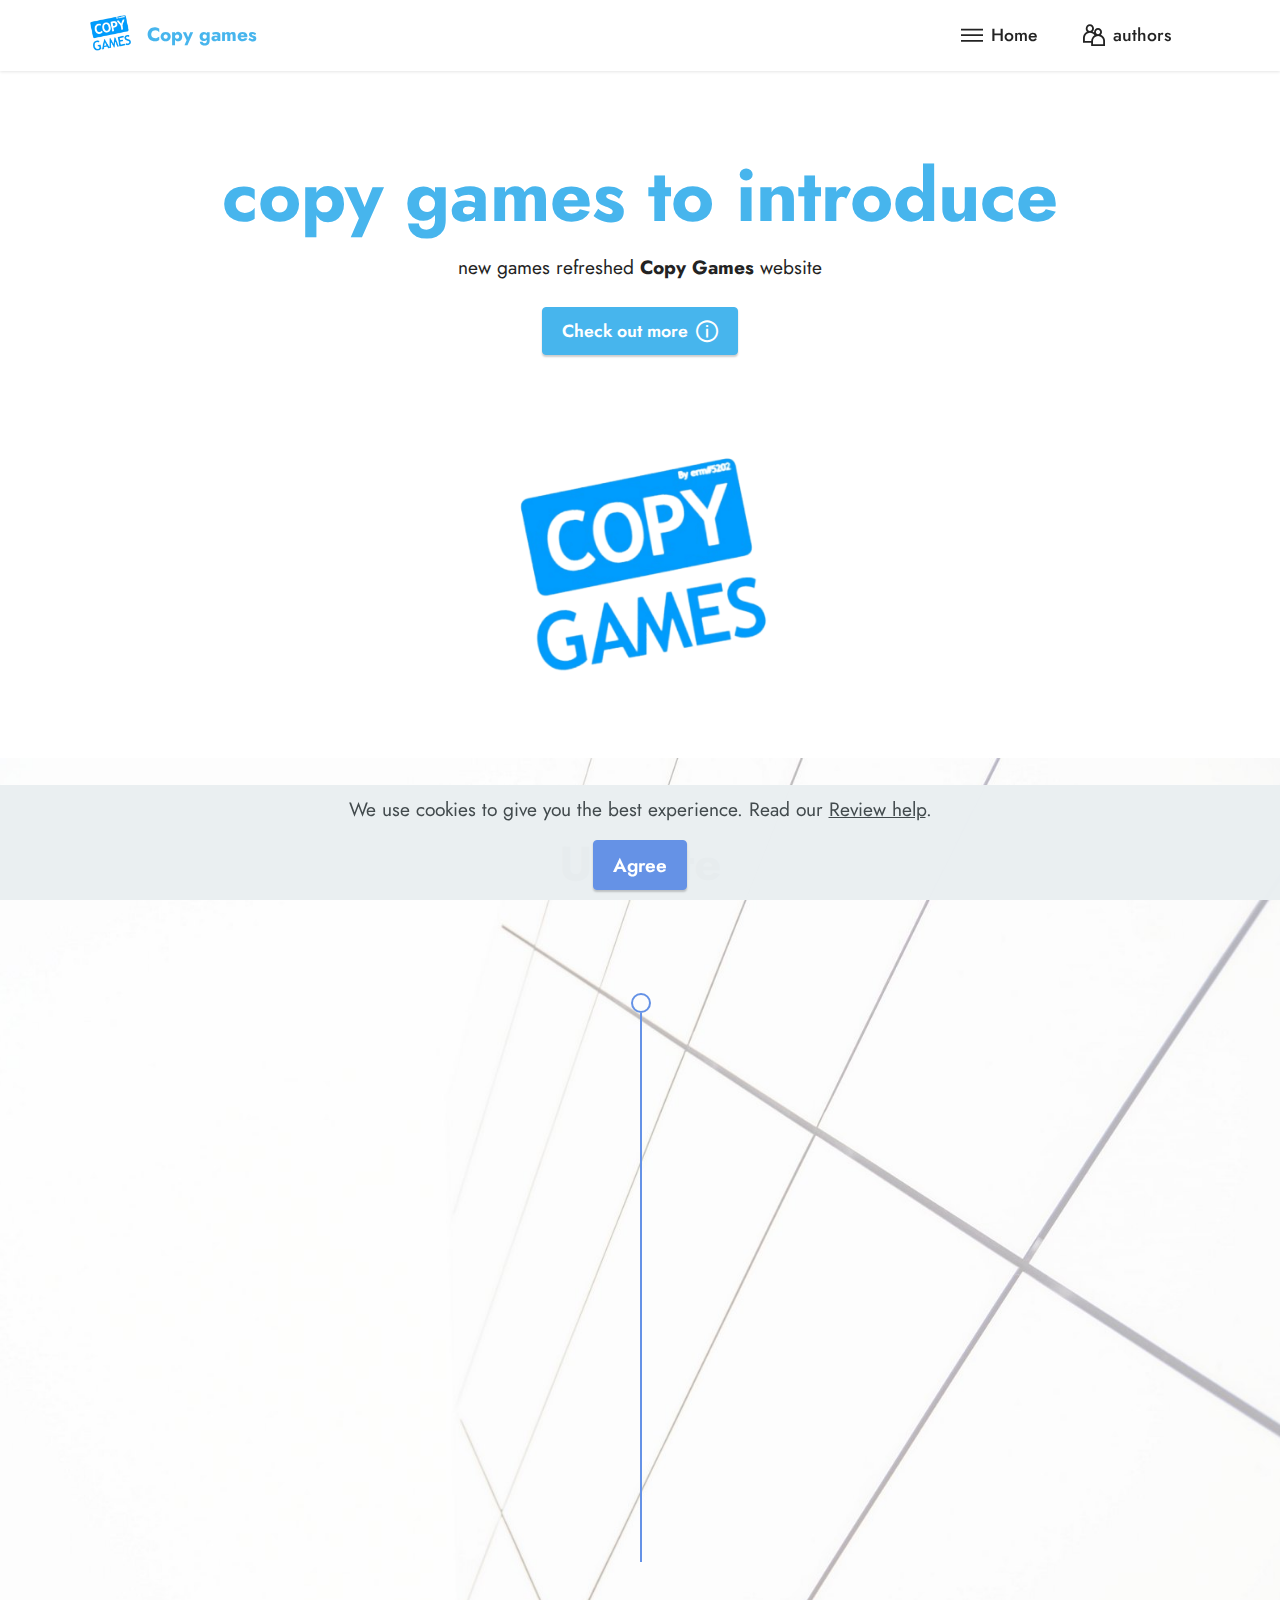
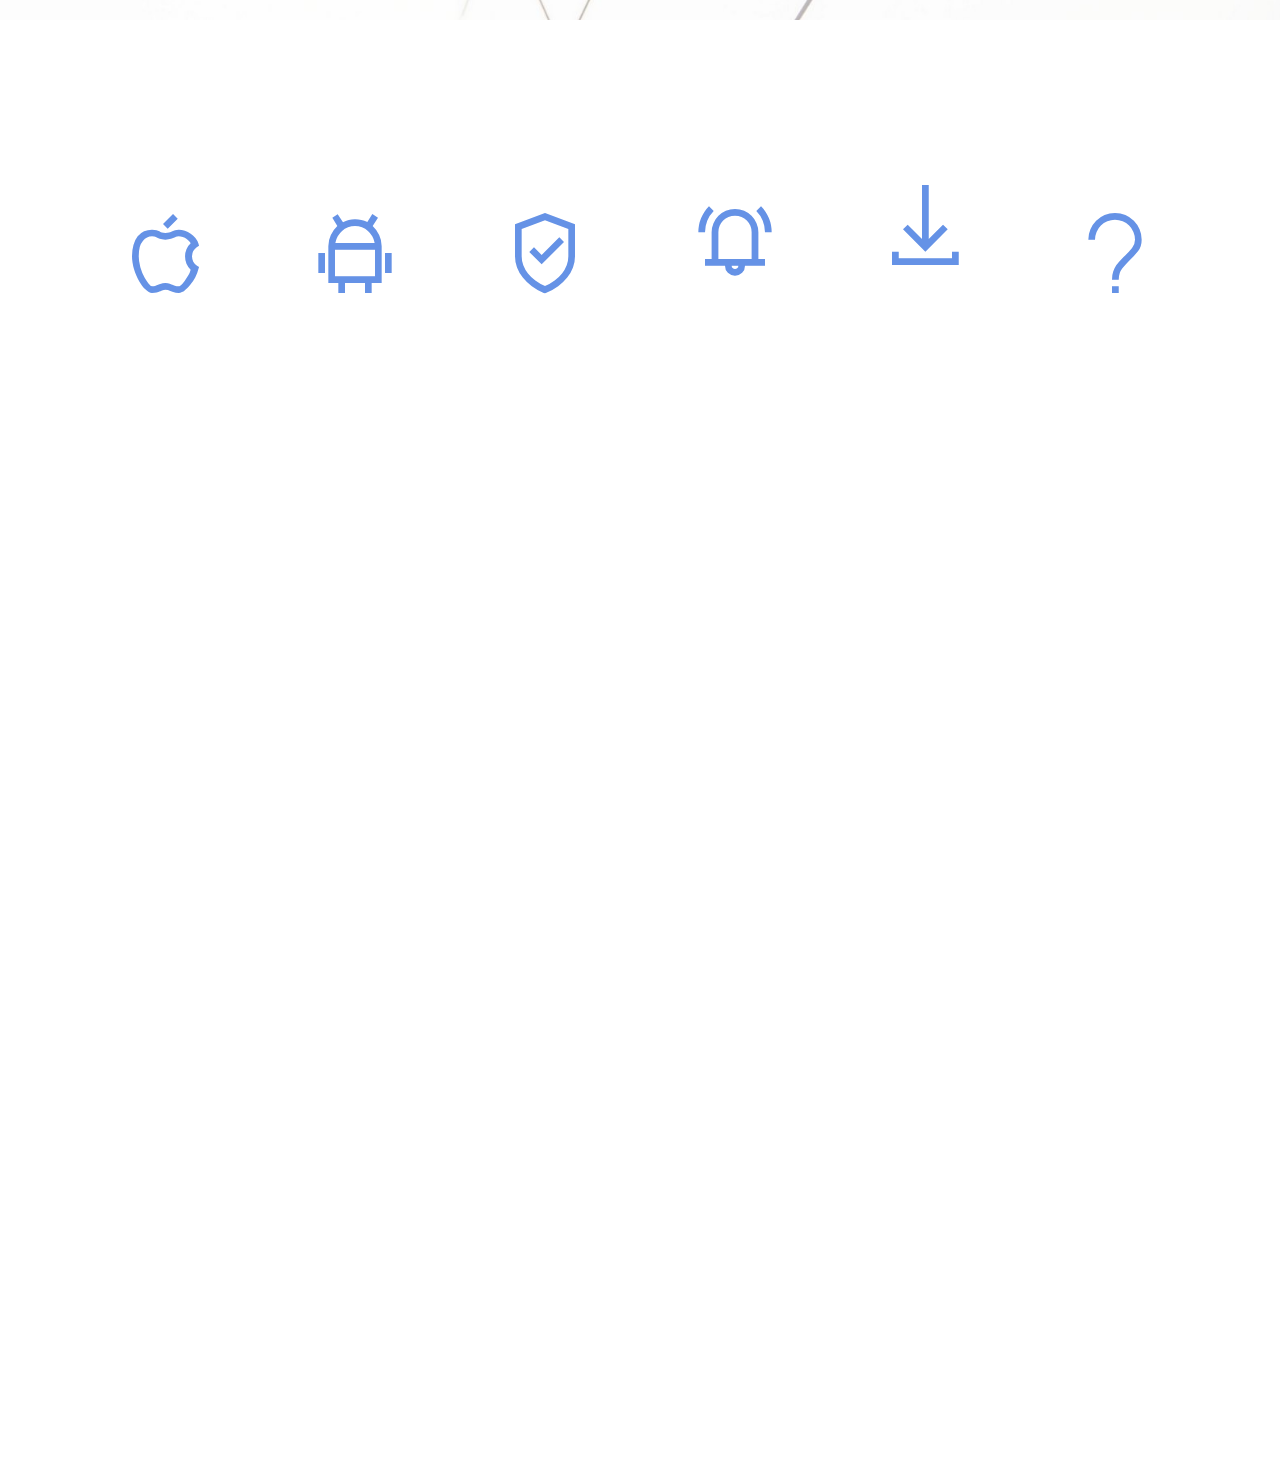
<file: index.html>
<!DOCTYPE html>
<html  >
<head>
  <!-- Site made with Mobirise Website Builder v5.6.11, https://mobirise.com -->
  <meta charset="UTF-8">
  <meta http-equiv="X-UA-Compatible" content="IE=edge">
  <meta name="generator" content="Mobirise v5.6.11, mobirise.com">
  <meta name="twitter:card" content="summary_large_image"/>
  <meta name="twitter:image:src" content="">
  <meta property="og:image" content="">
  <meta name="twitter:title" content="copygames.pl">
  <meta name="viewport" content="width=device-width, initial-scale=1, minimum-scale=1">
  <link rel="shortcut icon" href="assets/images/png-24-removebg-preview-1-420x420.png" type="image/x-icon">
  <meta name="description" content="Home">
  
  
  <title>copygames.pl</title>
  <link rel="stylesheet" href="assets/web/assets/mobirise-icons2/mobirise2.css">
  <link rel="stylesheet" href="assets/bootstrap/css/bootstrap.min.css">
  <link rel="stylesheet" href="assets/bootstrap/css/bootstrap-grid.min.css">
  <link rel="stylesheet" href="assets/bootstrap/css/bootstrap-reboot.min.css">
  <link rel="stylesheet" href="assets/web/assets/gdpr-plugin/gdpr-styles.css">
  <link rel="stylesheet" href="assets/animatecss/animate.css">
  <link rel="stylesheet" href="assets/dropdown/css/style.css">
  <link rel="stylesheet" href="assets/socicon/css/styles.css">
  <link rel="stylesheet" href="assets/theme/css/style.css">
  <link rel="preload" href="https://fonts.googleapis.com/css?family=Jost:100,200,300,400,500,600,700,800,900,100i,200i,300i,400i,500i,600i,700i,800i,900i&display=swap" as="style" onload="this.onload=null;this.rel='stylesheet'">
  <noscript><link rel="stylesheet" href="https://fonts.googleapis.com/css?family=Jost:100,200,300,400,500,600,700,800,900,100i,200i,300i,400i,500i,600i,700i,800i,900i&display=swap"></noscript>
  <link rel="preload" as="style" href="assets/mobirise/css/mbr-additional.css"><link rel="stylesheet" href="assets/mobirise/css/mbr-additional.css" type="text/css">
  
  
  
  
</head>
<body>
  
  <section data-bs-version="5.1" class="menu menu1 cid-tcaoMrEBja" once="menu" id="menu1-2c">
    

    <nav class="navbar navbar-dropdown navbar-fixed-top navbar-expand-lg">
        <div class="container">
            <div class="navbar-brand">
                <span class="navbar-logo">
                    <a href="index.html">
                        <img src="assets/images/png-24-removebg-preview-1-420x420.png" alt="Mobirise Website Builder" style="height: 3rem;">
                    </a>
                </span>
                <span class="navbar-caption-wrap"><a class="navbar-caption text-info text-primary display-7" href="index.html">Copy games</a></span>
            </div>
            <button class="navbar-toggler" type="button" data-toggle="collapse" data-bs-toggle="collapse" data-target="#navbarSupportedContent" data-bs-target="#navbarSupportedContent" aria-controls="navbarNavAltMarkup" aria-expanded="false" aria-label="Toggle navigation">
                <div class="hamburger">
                    <span></span>
                    <span></span>
                    <span></span>
                    <span></span>
                </div>
            </button>
            <div class="collapse navbar-collapse" id="navbarSupportedContent">
                <ul class="navbar-nav nav-dropdown nav-right" data-app-modern-menu="true"><li class="nav-item"><a class="nav-link link text-black text-primary display-4" href="index.html"><span class="mobi-mbri mobi-mbri-menu mbr-iconfont mbr-iconfont-btn"></span>Home</a></li>
                    <li class="nav-item"><a class="nav-link link text-black text-primary display-4" href="autorzy.html"><span class="mobi-mbri mobi-mbri-users mbr-iconfont mbr-iconfont-btn"></span>
                            authors</a></li></ul>
                
                
            </div>
        </div>
    </nav>
</section>

<section data-bs-version="5.1" class="header10 cid-tc9qEm7KdL" data-bg-video="https://vimeo.com/428046504" id="header10-1g">

    

    <div class="mbr-fallback-image disabled"></div>
    

    <div class="align-center container-fluid">
        <div class="row justify-content-center">
            <div class="col-md-12 col-lg-9">
                <h1 class="mbr-section-title mbr-fonts-style mb-3 display-1"><strong>copy games to introduce</strong></h1>
                <p class="mbr-text mbr-fonts-style display-7">
                    new games&nbsp;refreshed <strong>Copy Games</strong> website</p>
                <div class="mbr-section-btn mt-3"><a class="btn btn-info display-4" href="Error.html"><span class="mobi-mbri mobi-mbri-info mbr-iconfont mbr-iconfont-btn"></span>Check out more</a></div>
                <div class="image-wrap mt-4">
                    <a href="index.html"><img src="assets/images/png-24-removebg-preview-420x420.png" alt="Mobirise Website Builder" title=""></a>
                </div>
            </div>
        </div>
    </div>
</section>

<section data-bs-version="5.1" class="timeline3 cid-tcapy6QxsK" id="timeline3-2d">
    

    
    
    <div class="container-fluid">
        <div class="mbr-section-head">
            <h3 class="mbr-section-title mbr-fonts-style align-center mb-0 display-2">
                <strong>Update</strong>
            </h3>
            
        </div>
        <div class="timelines-container mt-4">
            <div class="row timeline-element first-separline mb-5 reverseTimeline">
                <div class="timeline-date col-12">
                    <div class="timeline-date-wrapper">
                        <p class="mbr-timeline-date display-7">
                            22 lip 2022</p>
                    </div>
                </div>
                <span class="iconBackground"></span>
                <div class="col-12 col-md-6">
                    <div class="image-wrapper">
                        <img src="assets/images/png-24-removebg-preview-2-420x420.png" alt="Mobirise Website Builder" title="">
                    </div>
                </div>
                <div class="col-12 col-md-6">
                    <div class="timeline-text-wrapper">
                        <h4 class="mbr-timeline-title mbr-fonts-style mb-0 display-5"><strong>New site</strong></h4>
                        <p class="mbr-text mbr-fonts-style mt-3 mb-0 display-7">we as the Team <strong>Copy game</strong> are glad that we managed to make the first website in our team</p>
                    </div>
                </div>
            </div>
            
            
            
            
            
            
            
            
            
            
            
        </div>
    </div>
</section>

<section data-bs-version="5.1" class="features13 cid-tc9rBUiu4w" id="features14-1h">
    

    
    
    <div class="container">
        <div class="row">
            <div class="col-12">
                <h3 class="mbr-section-title align-center mb-4 mbr-fonts-style display-2"><strong>What you get</strong></h3>
            </div>
            <div class="card col-12 col-md-4 col-lg-2 p-3">
                <div class="card-wrapper">
                    <div class="card-box align-center">
                        <span class="mbr-iconfont mobi-mbri-apple mobi-mbri"></span>
                        <h4 class="card-title align-center mbr-black mbr-fonts-style display-7"><strong>the ability to use iOS</strong></h4>
                    </div>
                </div>
            </div>
            <div class="card p-3 col-12 col-md-4 col-lg-2">
                <div class="card-wrapper">
                    <div class="card-box align-center">
                        <span class="mbr-iconfont mobi-mbri-android mobi-mbri"></span>
                        <h4 class="card-title align-center mbr-black mbr-fonts-style display-7"><strong>the ability to use Android</strong></h4>
                    </div>
                </div>
            </div>
            <div class="card p-3 col-12 col-md-4 col-lg-2">
                <div class="card-wrapper">
                    <div class="card-box align-center">
                        <span class="mbr-iconfont mobi-mbri-protect mobi-mbri"></span>
                        <h4 class="card-title align-center mbr-black mbr-fonts-style display-7"><strong>user safety to the Discord server</strong></h4>
                    </div>
                </div>
            </div>
            <div class="card p-3 col-12 col-md-4 col-lg-2">
                <div class="card-wrapper">
                    <div class="card-box align-center">
                        <span class="mbr-iconfont mobi-mbri-alert mobi-mbri"></span>
                        <h4 class="card-title align-center mbr-black mbr-fonts-style display-7"><strong>new games from <a href="index.html" class="text-primary">Copy Games </a>every week</strong></h4>
                    </div>
                </div>
            </div>
            <div class="card p-3 col-12 col-md-4 col-lg-2">
                <div class="card-wrapper">
                    <div class="card-box align-center">
                        <span class="mbr-iconfont mobi-mbri-download mobi-mbri"></span>
                        <h4 class="card-title align-center mbr-black mbr-fonts-style display-7"><strong>you can download free scripts for roblox Studio every day</strong></h4>
                    </div>
                </div>
            </div>
            <div class="card p-3 col-12 col-md-4 col-lg-2">
                <div class="card-wrapper">
                    <div class="card-box align-center">
                        <span class="mbr-iconfont mobi-mbri-question mobi-mbri"></span>
                        <h4 class="card-title align-center mbr-black mbr-fonts-style display-7"><strong>fast technical support</strong></h4>
                    </div>
                </div>
            </div>
        </div>
    </div>
</section>

<section data-bs-version="5.1" class="content11 cid-tc9OLwMtyn" id="content11-1m">
    
    <div class="container-fluid">
        <div class="row justify-content-center">
            <div class="col-md-12 col-lg-10">
                <div class="mbr-section-btn align-center"><a class="btn btn-primary display-4" href="https://discord.gg/V9bxDDA4Sd" target="_blank"><span class="socicon socicon-discord mbr-iconfont mbr-iconfont-btn"></span>join us !</a> <a class="btn btn-primary display-4" href="Error.html"><span class="mobi-mbri mobi-mbri-more-horizontal mbr-iconfont mbr-iconfont-btn"></span>about us</a></div>
            </div>
        </div>
    </div>
</section>

<section data-bs-version="5.1" class="share3 cid-tc9rMUCZX0" id="share3-1j">
    
     
    
    
    

    <div class="container">
        <div class="media-container-row">
            <div class="col-12">
                <h3 class="mbr-section-title align-center mb-3 mbr-fonts-style display-2">
                    <strong>Follow Us!</strong>
                </h3>
                <div class="social-list align-center">
                   
                    
                        <a class="iconfont-wrapper bg-twitter m-2" href="https://mobiri.se" target="_blank">
                            <span class="socicon-twitter socicon"></span>
                        </a>
                        
                        
                        
                        
                        
                        
                        
                        
                        
                </div>
            </div>
        </div>
    </div>
</section>

<section data-bs-version="5.1" class="footer4 cid-tc9rL9Zv09" once="footers" id="footer4-1i">

    

    
    
    <div class="container">
        <div class="row mbr-white">
            <div class="col-6 col-lg-3">
                <div class="media-wrap col-md-8 col-12">
                    <a href="index.html">
                        <img src="assets/images/png-24-removebg-preview-1-420x420.png" alt="copygames">
                    </a>
                </div>
            </div>
            <div class="col-12 col-md-6 col-lg-3">
                <h5 class="mbr-section-subtitle mbr-fonts-style mb-2 display-7">
                    <strong>About</strong>
                </h5>
                <p class="mbr-text mbr-fonts-style mb-4 display-4">
                    Mobirise is a free offline app for
                    Windows and Mac to easily create small/medium websites, landing pages, online resumes and
                    portfolios.</p>
                <h5 class="mbr-section-subtitle mbr-fonts-style mb-3 display-7">
                    <strong>Follow Us</strong>
                </h5>
                <div class="social-row display-7">
                    <div class="soc-item">
                        <a href="https://twitter.com/mobirise" target="_blank">
                            <span class="mbr-iconfont socicon-twitter socicon"></span>
                        </a>
                    </div>
                    
                    
                    
                </div>
            </div>
            <div class="col-12 col-md-6 col-lg-3">
                <h5 class="mbr-section-subtitle mbr-fonts-style mb-2 display-7">
                    <strong>Mobirise Help</strong>
                </h5>
                <ul class="list mbr-fonts-style display-4">
                    <li class="mbr-text item-wrap">Help Center</li>
                    <li class="mbr-text item-wrap">Mobirise Forums</li>
                    <li class="mbr-text item-wrap">Mobirise Kit</li>
                    <li class="mbr-text item-wrap">Our site</li>
                </ul>
            </div>
            <div class="col-12 col-md-6 col-lg-3">
                <h5 class="mbr-section-subtitle mbr-fonts-style mb-2 display-7">
                    <strong>Mobirise Extensions</strong>
                </h5>
                <ul class="list mbr-fonts-style display-4">
                    <li class="mbr-text item-wrap">Code Editor</li>
                    <li class="mbr-text item-wrap">Form Builder</li>
                    <li class="mbr-text item-wrap">Popup Builder</li>
                    <li class="mbr-text item-wrap">Enterprise</li>
                </ul>
            </div>
            <div class="col-12 mt-4">
                <p class="mbr-text mb-0 mbr-fonts-style copyright align-center display-7">
                    © Copyright 2022 <strong>Copy games</strong> - All Rights Reserved
                </p>
            </div>
        </div>
    </div>
</section><section class="display-7" style="padding: 0;align-items: center;justify-content: center;flex-wrap: wrap;    align-content: center;display: flex;position: relative;height: 4rem;"><a href="https://mobiri.se/" style="flex: 1 1;height: 4rem;position: absolute;width: 100%;z-index: 1;"><img alt="" style="height: 4rem;" src="[data-uri]"></a><p style="margin: 0;text-align: center;" class="display-7">Built with Mobirise &#8204;</p><a style="z-index:1" href="https://mobirise.com/website-design-software.html">Web Designer Software</a></section><script src="assets/bootstrap/js/bootstrap.bundle.min.js"></script>  <script src="assets/web/assets/cookies-alert-plugin/cookies-alert-core.js"></script>  <script src="assets/web/assets/cookies-alert-plugin/cookies-alert-script.js"></script>  <script src="assets/smoothscroll/smooth-scroll.js"></script>  <script src="assets/ytplayer/index.js"></script>  <script src="assets/dropdown/js/navbar-dropdown.js"></script>  <script src="assets/vimeoplayer/player.js"></script>  <script src="assets/theme/js/script.js"></script>  
  
  
<input name="cookieData" type="hidden" data-cookie-customDialogSelector='null' data-cookie-colorText='#424a4d' data-cookie-colorBg='rgba(234, 239, 241, 0.99)' data-cookie-textButton='Agree' data-cookie-colorButton='' data-cookie-colorLink='#424a4d' data-cookie-underlineLink='true' data-cookie-text="We use cookies to give you the best experience. Read our <a href='pomoc ochrony.html'>Review help</a>.">
   <div id="scrollToTop" class="scrollToTop mbr-arrow-up"><a style="text-align: center;"><i class="mbr-arrow-up-icon mbr-arrow-up-icon-cm cm-icon cm-icon-smallarrow-up"></i></a></div>
    <input name="animation" type="hidden">
  </body>
</html>
</file>
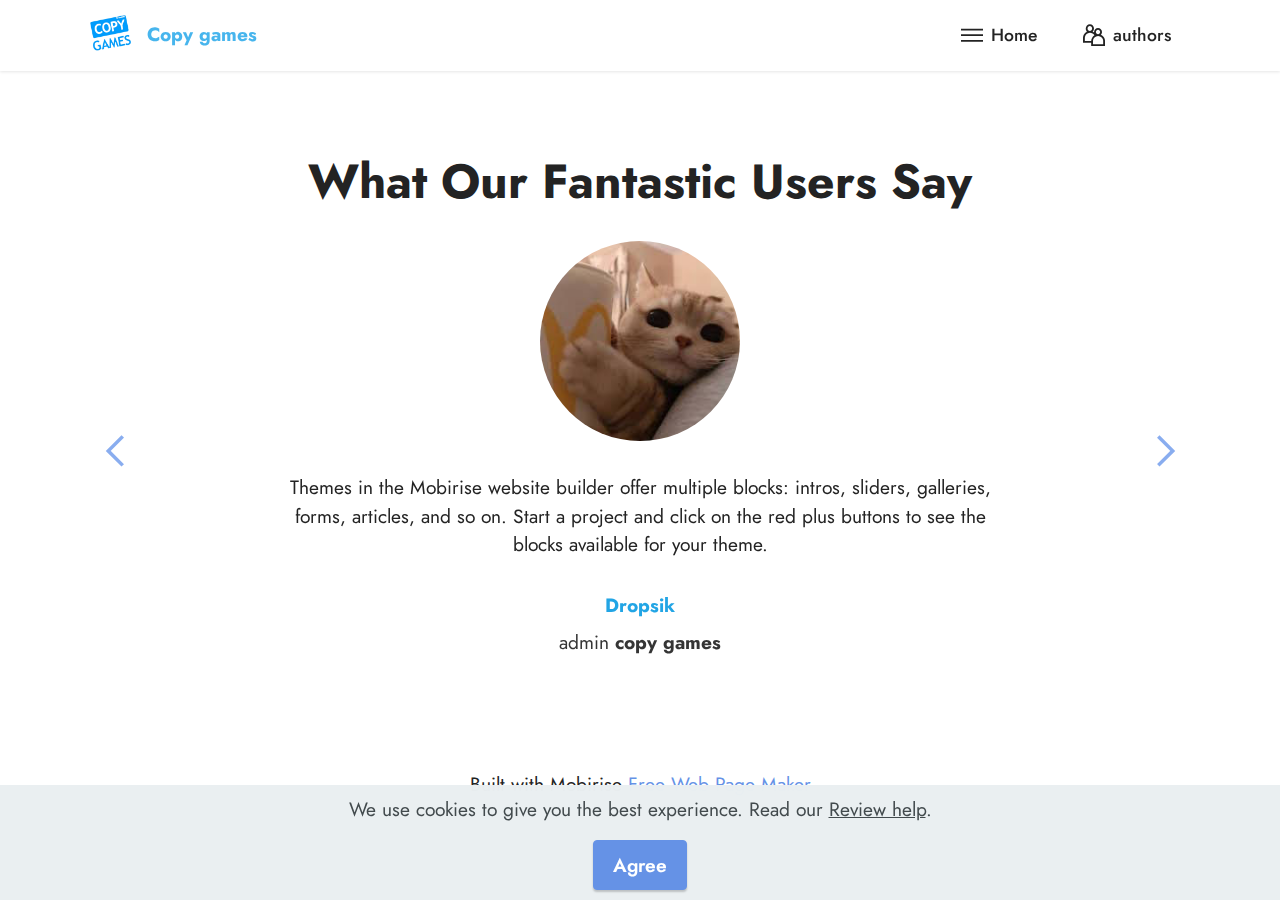
<file: autorzy.html>
<!DOCTYPE html>
<html  >
<head>
  <!-- Site made with Mobirise Website Builder v5.6.11, https://mobirise.com -->
  <meta charset="UTF-8">
  <meta http-equiv="X-UA-Compatible" content="IE=edge">
  <meta name="generator" content="Mobirise v5.6.11, mobirise.com">
  <meta name="twitter:card" content="summary_large_image"/>
  <meta name="twitter:image:src" content="">
  <meta property="og:image" content="">
  <meta name="twitter:title" content="authors">
  <meta name="viewport" content="width=device-width, initial-scale=1, minimum-scale=1">
  <link rel="shortcut icon" href="assets/images/png-24-removebg-preview-1-420x420.png" type="image/x-icon">
  <meta name="description" content="">
  
  
  <title>authors</title>
  <link rel="stylesheet" href="assets/web/assets/mobirise-icons2/mobirise2.css">
  <link rel="stylesheet" href="assets/bootstrap/css/bootstrap.min.css">
  <link rel="stylesheet" href="assets/bootstrap/css/bootstrap-grid.min.css">
  <link rel="stylesheet" href="assets/bootstrap/css/bootstrap-reboot.min.css">
  <link rel="stylesheet" href="assets/web/assets/gdpr-plugin/gdpr-styles.css">
  <link rel="stylesheet" href="assets/animatecss/animate.css">
  <link rel="stylesheet" href="assets/dropdown/css/style.css">
  <link rel="stylesheet" href="assets/socicon/css/styles.css">
  <link rel="stylesheet" href="assets/theme/css/style.css">
  <link rel="preload" href="https://fonts.googleapis.com/css?family=Jost:100,200,300,400,500,600,700,800,900,100i,200i,300i,400i,500i,600i,700i,800i,900i&display=swap" as="style" onload="this.onload=null;this.rel='stylesheet'">
  <noscript><link rel="stylesheet" href="https://fonts.googleapis.com/css?family=Jost:100,200,300,400,500,600,700,800,900,100i,200i,300i,400i,500i,600i,700i,800i,900i&display=swap"></noscript>
  <link rel="preload" as="style" href="assets/mobirise/css/mbr-additional.css"><link rel="stylesheet" href="assets/mobirise/css/mbr-additional.css" type="text/css">
  
  
  
  
</head>
<body>
  
  <section data-bs-version="5.1" class="menu menu1 cid-tcaoMrEBja" once="menu" id="menu1-2c">
    

    <nav class="navbar navbar-dropdown navbar-fixed-top navbar-expand-lg">
        <div class="container">
            <div class="navbar-brand">
                <span class="navbar-logo">
                    <a href="index.html">
                        <img src="assets/images/png-24-removebg-preview-1-420x420.png" alt="Mobirise Website Builder" style="height: 3rem;">
                    </a>
                </span>
                <span class="navbar-caption-wrap"><a class="navbar-caption text-info text-primary display-7" href="index.html">Copy games</a></span>
            </div>
            <button class="navbar-toggler" type="button" data-toggle="collapse" data-bs-toggle="collapse" data-target="#navbarSupportedContent" data-bs-target="#navbarSupportedContent" aria-controls="navbarNavAltMarkup" aria-expanded="false" aria-label="Toggle navigation">
                <div class="hamburger">
                    <span></span>
                    <span></span>
                    <span></span>
                    <span></span>
                </div>
            </button>
            <div class="collapse navbar-collapse" id="navbarSupportedContent">
                <ul class="navbar-nav nav-dropdown nav-right" data-app-modern-menu="true"><li class="nav-item"><a class="nav-link link text-black text-primary display-4" href="index.html"><span class="mobi-mbri mobi-mbri-menu mbr-iconfont mbr-iconfont-btn"></span>Home</a></li>
                    <li class="nav-item"><a class="nav-link link text-black text-primary display-4" href="autorzy.html"><span class="mobi-mbri mobi-mbri-users mbr-iconfont mbr-iconfont-btn"></span>
                            authors</a></li></ul>
                
                
            </div>
        </div>
    </nav>
</section>

<section data-bs-version="5.1" class="testimonails3 carousel slide testimonials-slider cid-sv90qdAcul" data-interval="false" data-bs-interval="false" id="testimonials3-15">

    

    

    <div class="text-center container">
        <h3 class="mb-4 mbr-fonts-style display-2">
            <strong>What Our Fantastic Users Say</strong>
        </h3>

        <div class="carousel slide" role="listbox" data-pause="true" data-keyboard="false" data-ride="carousel" data-bs-ride="carousel" data-interval="8000" data-bs-interval="8000">
            <div class="carousel-inner">
                
                
            <div class="carousel-item">
                    <div class="user col-md-8">
                        <div class="user_image">
                            <img src="assets/images/pobrany-plik-2-225x225.jpg" alt="">
                        </div>
                        <div class="user_text mb-4">
                            <p class="mbr-fonts-style display-7">
                                Themes in the Mobirise website builder offer multiple blocks: intros, sliders, galleries, forms, articles, and so on. Start a project and click on the red plus buttons to see the blocks available for your theme.
                            </p>
                        </div>
                        <div class="user_name mbr-fonts-style mb-2 display-7">
                            <strong>Dropsik</strong></div>
                        <div class="user_desk mbr-fonts-style display-7">
                            admin <strong>copy games</strong></div>
                    </div>
                </div><div class="carousel-item">
                    <div class="user col-md-8">
                        <div class="user_image">
                            <img src="assets/images/gorlfriend-1-96x122.png" alt="">
                        </div>
                        <div class="user_text mb-4">
                            <p class="mbr-fonts-style display-7">
                                Themes in the Mobirise website builder offer multiple blocks: intros, sliders, galleries, forms, articles, and so on. Start a project and click on the red plus buttons to see the blocks available for your theme.
                            </p>
                        </div>
                        <div class="user_name mbr-fonts-style mb-2 display-7">
                            <strong>Wiki</strong></div>
                        <div class="user_desk mbr-fonts-style display-7">
                            DEVELOPER
                        </div>
                    </div>
                </div></div>

            <div class="carousel-controls">
                <a class="carousel-control-prev" role="button" data-slide="prev" data-bs-slide="prev">
                    <span aria-hidden="true" class="mobi-mbri mobi-mbri-arrow-prev mbr-iconfont"></span>
                    <span class="sr-only visually-hidden">Previous</span>
                </a>

                <a class="carousel-control-next" role="button" data-slide="next" data-bs-slide="next">
                    <span aria-hidden="true" class="mobi-mbri mobi-mbri-arrow-next mbr-iconfont"></span>
                    <span class="sr-only visually-hidden">Next</span>
                </a>
            </div>
        </div>
    </div>
</section><section class="display-7" style="padding: 0;align-items: center;justify-content: center;flex-wrap: wrap;    align-content: center;display: flex;position: relative;height: 4rem;"><a href="https://mobiri.se/" style="flex: 1 1;height: 4rem;position: absolute;width: 100%;z-index: 1;"><img alt="" style="height: 4rem;" src="[data-uri]"></a><p style="margin: 0;text-align: center;" class="display-7">Built with Mobirise &#8204;</p><a style="z-index:1" href="https://mobirise.com/web-page-maker.html">Free Web Page Maker</a></section><script src="assets/bootstrap/js/bootstrap.bundle.min.js"></script>  <script src="assets/web/assets/cookies-alert-plugin/cookies-alert-core.js"></script>  <script src="assets/web/assets/cookies-alert-plugin/cookies-alert-script.js"></script>  <script src="assets/smoothscroll/smooth-scroll.js"></script>  <script src="assets/ytplayer/index.js"></script>  <script src="assets/dropdown/js/navbar-dropdown.js"></script>  <script src="assets/theme/js/script.js"></script>  
  
  
<input name="cookieData" type="hidden" data-cookie-customDialogSelector='null' data-cookie-colorText='#424a4d' data-cookie-colorBg='rgba(234, 239, 241, 0.99)' data-cookie-textButton='Agree' data-cookie-colorButton='' data-cookie-colorLink='#424a4d' data-cookie-underlineLink='true' data-cookie-text="We use cookies to give you the best experience. Read our <a href='pomoc ochrony.html'>Review help</a>.">
   <div id="scrollToTop" class="scrollToTop mbr-arrow-up"><a style="text-align: center;"><i class="mbr-arrow-up-icon mbr-arrow-up-icon-cm cm-icon cm-icon-smallarrow-up"></i></a></div>
    <input name="animation" type="hidden">
  </body>
</html>
</file>
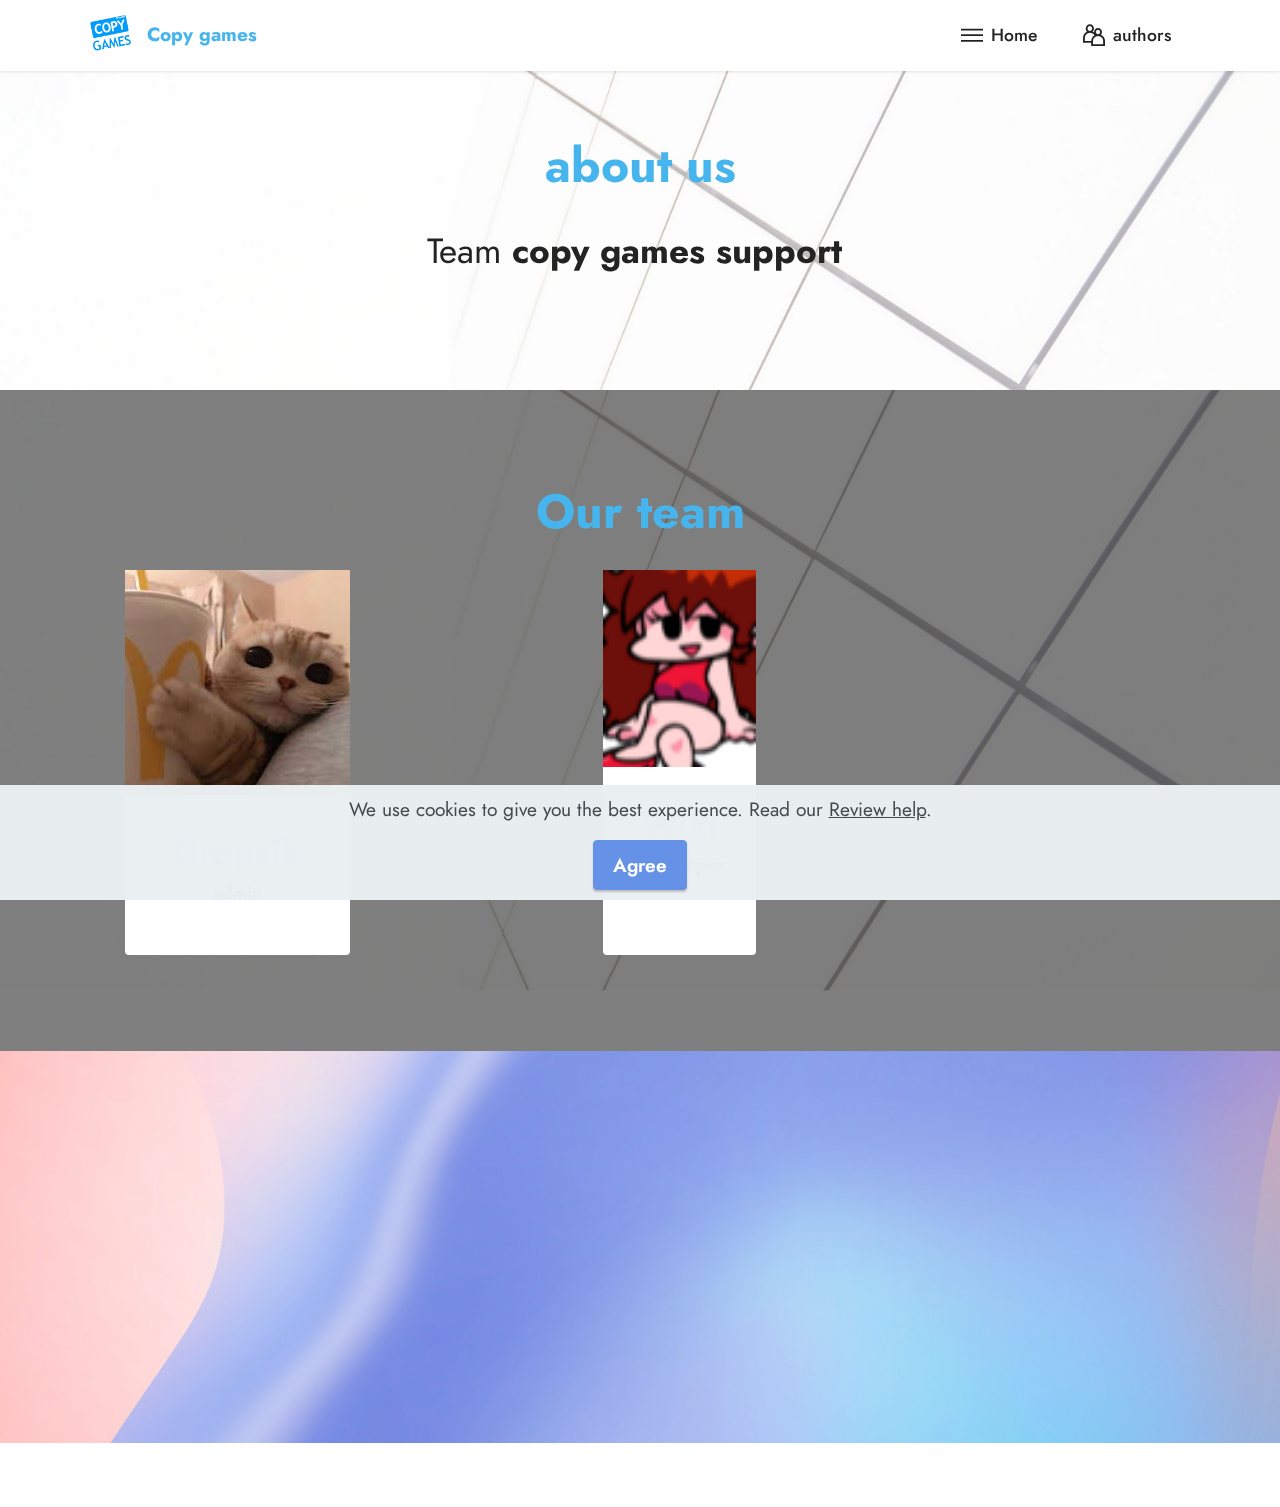
<file: html.html>
<!DOCTYPE html>
<html  >
<head>
  <!-- Site made with Mobirise Website Builder v5.6.11, https://mobirise.com -->
  <meta charset="UTF-8">
  <meta http-equiv="X-UA-Compatible" content="IE=edge">
  <meta name="generator" content="Mobirise v5.6.11, mobirise.com">
  <meta name="twitter:card" content="summary_large_image"/>
  <meta name="twitter:image:src" content="">
  <meta property="og:image" content="">
  <meta name="twitter:title" content="about us">
  <meta name="viewport" content="width=device-width, initial-scale=1, minimum-scale=1">
  <link rel="shortcut icon" href="assets/images/png-24-removebg-preview-1-420x420.png" type="image/x-icon">
  <meta name="description" content="about us">
  
  
  <title>about us</title>
  <link rel="stylesheet" href="assets/web/assets/mobirise-icons2/mobirise2.css">
  <link rel="stylesheet" href="assets/bootstrap/css/bootstrap.min.css">
  <link rel="stylesheet" href="assets/bootstrap/css/bootstrap-grid.min.css">
  <link rel="stylesheet" href="assets/bootstrap/css/bootstrap-reboot.min.css">
  <link rel="stylesheet" href="assets/parallax/jarallax.css">
  <link rel="stylesheet" href="assets/web/assets/gdpr-plugin/gdpr-styles.css">
  <link rel="stylesheet" href="assets/animatecss/animate.css">
  <link rel="stylesheet" href="assets/dropdown/css/style.css">
  <link rel="stylesheet" href="assets/socicon/css/styles.css">
  <link rel="stylesheet" href="assets/theme/css/style.css">
  <link rel="preload" href="https://fonts.googleapis.com/css?family=Jost:100,200,300,400,500,600,700,800,900,100i,200i,300i,400i,500i,600i,700i,800i,900i&display=swap" as="style" onload="this.onload=null;this.rel='stylesheet'">
  <noscript><link rel="stylesheet" href="https://fonts.googleapis.com/css?family=Jost:100,200,300,400,500,600,700,800,900,100i,200i,300i,400i,500i,600i,700i,800i,900i&display=swap"></noscript>
  <link rel="preload" as="style" href="assets/mobirise/css/mbr-additional.css"><link rel="stylesheet" href="assets/mobirise/css/mbr-additional.css" type="text/css">
  
  
  
  
</head>
<body>
  
  <section data-bs-version="5.1" class="menu menu1 cid-tcaoMrEBja" once="menu" id="menu1-2c">
    

    <nav class="navbar navbar-dropdown navbar-fixed-top navbar-expand-lg">
        <div class="container">
            <div class="navbar-brand">
                <span class="navbar-logo">
                    <a href="index.html">
                        <img src="assets/images/png-24-removebg-preview-1-420x420.png" alt="Mobirise Website Builder" style="height: 3rem;">
                    </a>
                </span>
                <span class="navbar-caption-wrap"><a class="navbar-caption text-info text-primary display-7" href="index.html">Copy games</a></span>
            </div>
            <button class="navbar-toggler" type="button" data-toggle="collapse" data-bs-toggle="collapse" data-target="#navbarSupportedContent" data-bs-target="#navbarSupportedContent" aria-controls="navbarNavAltMarkup" aria-expanded="false" aria-label="Toggle navigation">
                <div class="hamburger">
                    <span></span>
                    <span></span>
                    <span></span>
                    <span></span>
                </div>
            </button>
            <div class="collapse navbar-collapse" id="navbarSupportedContent">
                <ul class="navbar-nav nav-dropdown nav-right" data-app-modern-menu="true"><li class="nav-item"><a class="nav-link link text-black text-primary display-4" href="index.html"><span class="mobi-mbri mobi-mbri-menu mbr-iconfont mbr-iconfont-btn"></span>Home</a></li>
                    <li class="nav-item"><a class="nav-link link text-black text-primary display-4" href="autorzy.html"><span class="mobi-mbri mobi-mbri-users mbr-iconfont mbr-iconfont-btn"></span>
                            authors</a></li></ul>
                
                
            </div>
        </div>
    </nav>
</section>

<section data-bs-version="5.1" class="content4 cid-tc9RiFGlMj mbr-parallax-background" id="content4-21">
    

    
    
    <div class="container">
        <div class="row justify-content-center">
            <div class="title col-md-12 col-lg-10">
                <h3 class="mbr-section-title mbr-fonts-style align-center mb-4 display-2">
                    <strong>about us</strong></h3>
                <h4 class="mbr-section-subtitle align-center mbr-fonts-style mb-4 display-5">Team <strong>copy games support</strong>&nbsp;</h4>
                
            </div>
        </div>
    </div>
</section>

<section data-bs-version="5.1" class="slider3 mbr-embla cid-tc9RbKoaus mbr-parallax-background" id="slider3-1y">
    

    
    <div class="mbr-overlay" style="opacity: 0.5; background-color: rgb(0, 0, 0);">
    </div>
    <div class="position-relative text-center">
        <div class="col-12">
            <h3 class="mbr-section-title mbr-fonts-style align-center mb-4 display-2">
                <strong>Our team</strong>
            </h3>
            
        </div>
        <div class="embla" data-skip-snaps="true" data-align="center" data-contain-scroll="trimSnaps" data-auto-play-interval="5">
            <div class="embla__viewport container-fluid">
                <div class="embla__container">
                    
                    
                    <div class="embla__slide slider-image item active" style="margin-left: 1rem; margin-right: 1rem;">
                        <div class="card-wrap">
                            <div class="item-wrapper position-relative">
                                <div class="image-wrap">
                                    <img src="assets/images/pobrany-plik-2-225x225.jpg" alt="Mobirise Website Builder">
                                </div>
                            </div>
                            <div class="content-wrap">
                                <h5 class="mbr-section-title card-title mbr-fonts-style align-center m-0 display-5">
                                    <strong>Dropsik</strong></h5>
                                <h6 class="mbr-role mbr-fonts-style align-center mb-3 display-4"><strong>admin</strong></h6>
                                
                                
                                
                            </div>
                        </div>
                    </div>
                    <div class="embla__slide slider-image item" style="margin-left: 1rem; margin-right: 1rem;">
                        <div class="card-wrap">
                            <div class="item-wrapper position-relative">
                                <div class="image-wrap">
                                    <img src="assets/images/gorlfriend-1-96x122.png" alt="Mobirise Website Builder" data-slide-to="2">
                                </div>
                            </div>
                            <div class="content-wrap">
                                <h5 class="mbr-section-title card-title mbr-fonts-style align-center m-0 display-5"><strong>Wiki</strong></h5>
                                <h6 class="mbr-role mbr-fonts-style align-center mb-3 display-4"><strong>Deweloper</strong></h6>
                                
                                
                                
                            </div>
                        </div>
                    </div>
                </div>
            </div>
            <button class="embla__button embla__button--prev">
                <span class="mobi-mbri mobi-mbri-arrow-prev mbr-iconfont" aria-hidden="true"></span>
                <span class="sr-only visually-hidden visually-hidden">Previous</span>
            </button>
            <button class="embla__button embla__button--next">
                <span class="mobi-mbri mobi-mbri-arrow-next mbr-iconfont" aria-hidden="true"></span>
                <span class="sr-only visually-hidden visually-hidden">Next</span>
            </button>
        </div>
    </div>
</section>

<section data-bs-version="5.1" class="countdown3 cid-tcajOm8uDi" id="countdown3-2a">
    
    
    
    <div class="mbr-overlay" style="opacity: 0.3; background-color: rgb(255, 255, 255);">
    </div>
    <div class="container">
        <div class="row justify-content-center">
            <div class="col-lg-8">
                <h3 class="mbr-section-title mb-5 align-center mbr-fonts-style display-2">
                    <strong>Coming Soon</strong>
                </h3>
                
                <div class="countdown-cont align-center mb-5">
                    <div class="daysCountdown col-xs-3 col-sm-3 col-md-3" title="2"></div>
                    <div class="hoursCountdown col-xs-3 col-sm-3 col-md-3" title="1"></div>
                    <div class="minutesCountdown col-xs-3 col-sm-3 col-md-3" title="50"></div>
                    <div class="secondsCountdown col-xs-3 col-sm-3 col-md-3" title="50"></div>
                    <div class="countdown" data-due-date="22.07.2022"></div>
                </div>
                <p class="mbr-text mb-5 align-center mbr-fonts-style display-7">
                    Follow us online to find out when we launch.
                </p>
                <div class="icons-menu row justify-content-center display-7">
                    
                    
                    
                    
                <div class="soc-item col-auto">
                        <a href="Error.html#features22-22" target="_blank" class="social__link">
                            <span class="mbr-iconfont socicon-instagram socicon"></span>
                        </a>
                    </div><div class="soc-item col-auto">
                        <a href="https://twitter.com/DKDropsik" target="_blank" class="social__link">
                            <span class="mbr-iconfont socicon-twitter socicon"></span>
                        </a>
                    </div><div class="soc-item col-auto">
                        <a href="Error.html#features22-22" target="_blank" class="social__link">
                            <span class="mbr-iconfont socicon-facebook socicon"></span>
                        </a>
                    </div><div class="soc-item col-auto">
                        <a href="Error.html#features22-22" class="social__link">
                            <span class="mbr-iconfont socicon-youtube socicon"></span>
                        </a>
                    </div></div>
                
            </div>
        </div>
    </div>
</section><section class="display-7" style="padding: 0;align-items: center;justify-content: center;flex-wrap: wrap;    align-content: center;display: flex;position: relative;height: 4rem;"><a href="https://mobiri.se/" style="flex: 1 1;height: 4rem;position: absolute;width: 100%;z-index: 1;"><img alt="" style="height: 4rem;" src="[data-uri]"></a><p style="margin: 0;text-align: center;" class="display-7">Created with Mobirise &#8204;</p><a style="z-index:1" href="https://mobirise.com/website-design-software.html">Website Design Software</a></section><script src="assets/bootstrap/js/bootstrap.bundle.min.js"></script>  <script src="assets/parallax/jarallax.js"></script>  <script src="assets/web/assets/cookies-alert-plugin/cookies-alert-core.js"></script>  <script src="assets/web/assets/cookies-alert-plugin/cookies-alert-script.js"></script>  <script src="assets/smoothscroll/smooth-scroll.js"></script>  <script src="assets/ytplayer/index.js"></script>  <script src="assets/embla/embla.min.js"></script>  <script src="assets/embla/script.js"></script>  <script src="assets/countdown/countdown.js"></script>  <script src="assets/dropdown/js/navbar-dropdown.js"></script>  <script src="assets/theme/js/script.js"></script>  
  
  
<input name="cookieData" type="hidden" data-cookie-customDialogSelector='null' data-cookie-colorText='#424a4d' data-cookie-colorBg='rgba(234, 239, 241, 0.99)' data-cookie-textButton='Agree' data-cookie-colorButton='' data-cookie-colorLink='#424a4d' data-cookie-underlineLink='true' data-cookie-text="We use cookies to give you the best experience. Read our <a href='pomoc ochrony.html'>Review help</a>.">
   <div id="scrollToTop" class="scrollToTop mbr-arrow-up"><a style="text-align: center;"><i class="mbr-arrow-up-icon mbr-arrow-up-icon-cm cm-icon cm-icon-smallarrow-up"></i></a></div>
    <input name="animation" type="hidden">
  </body>
</html>
</file>
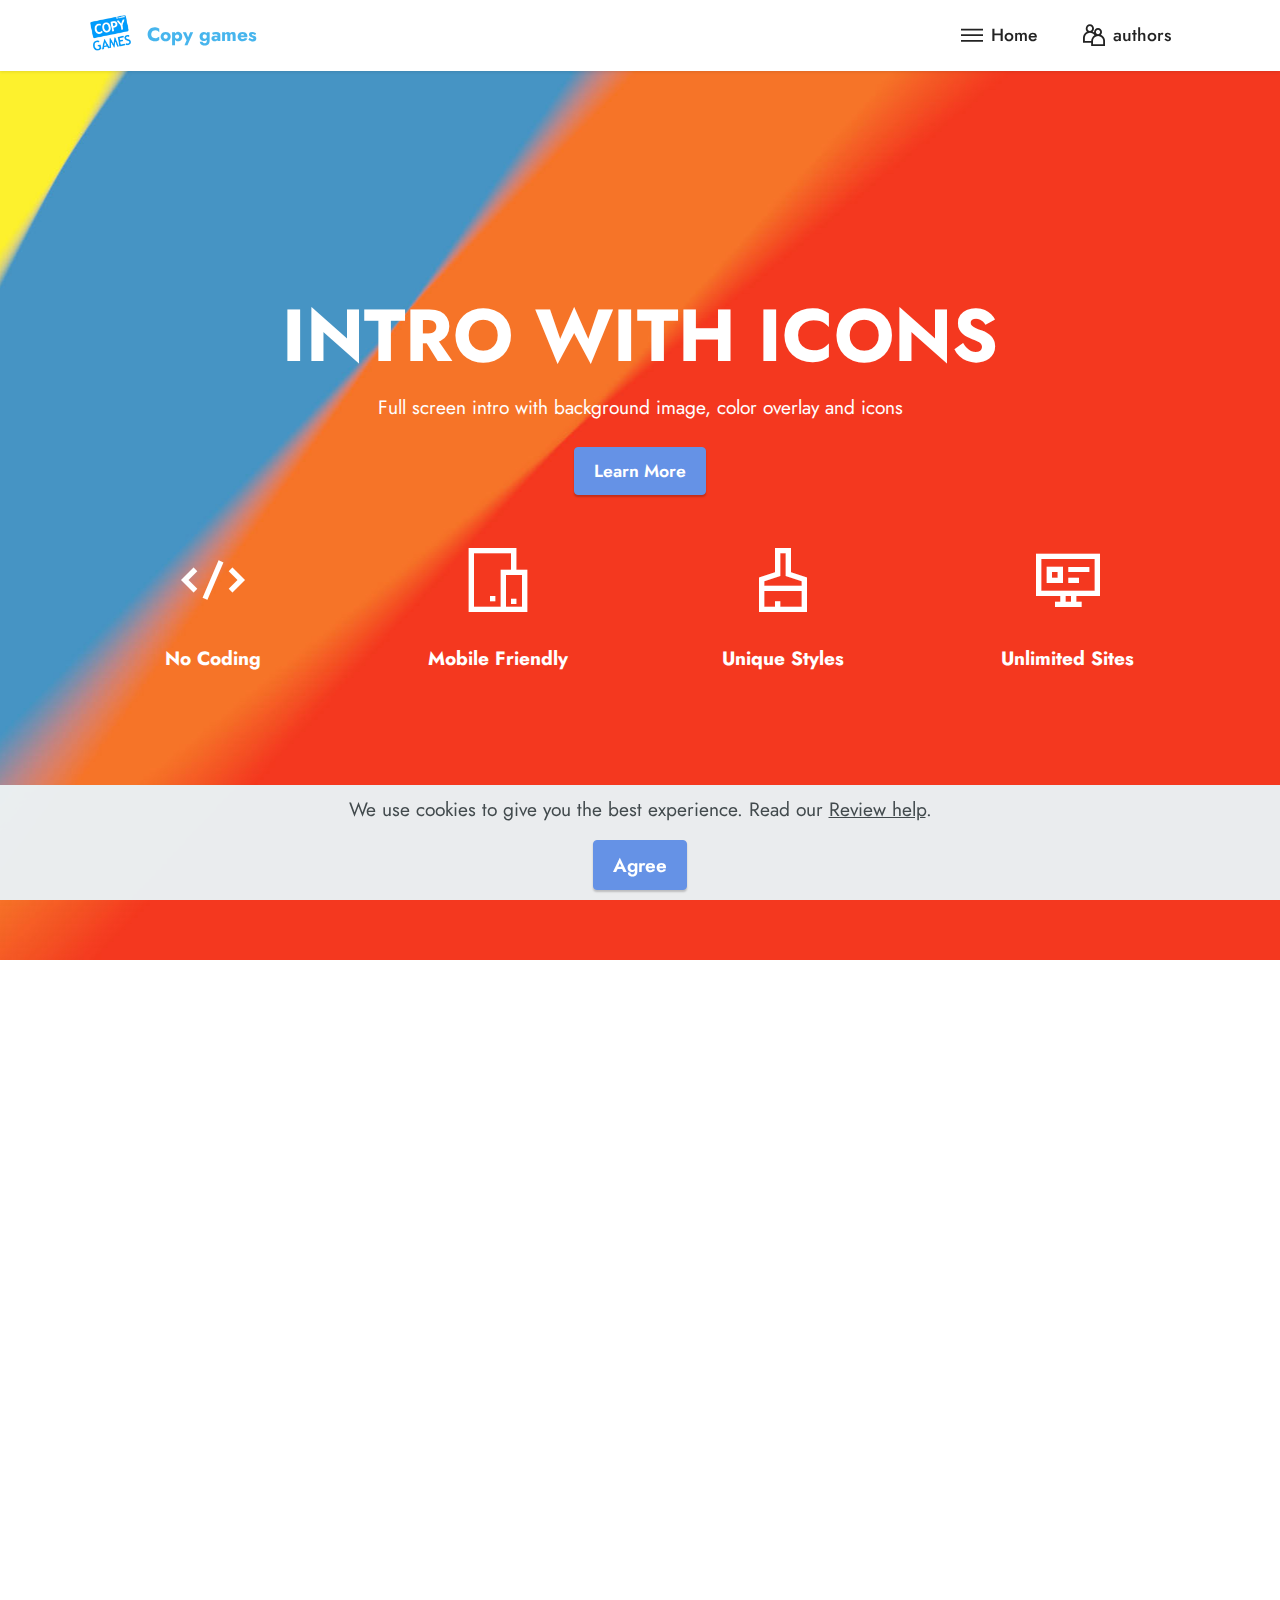
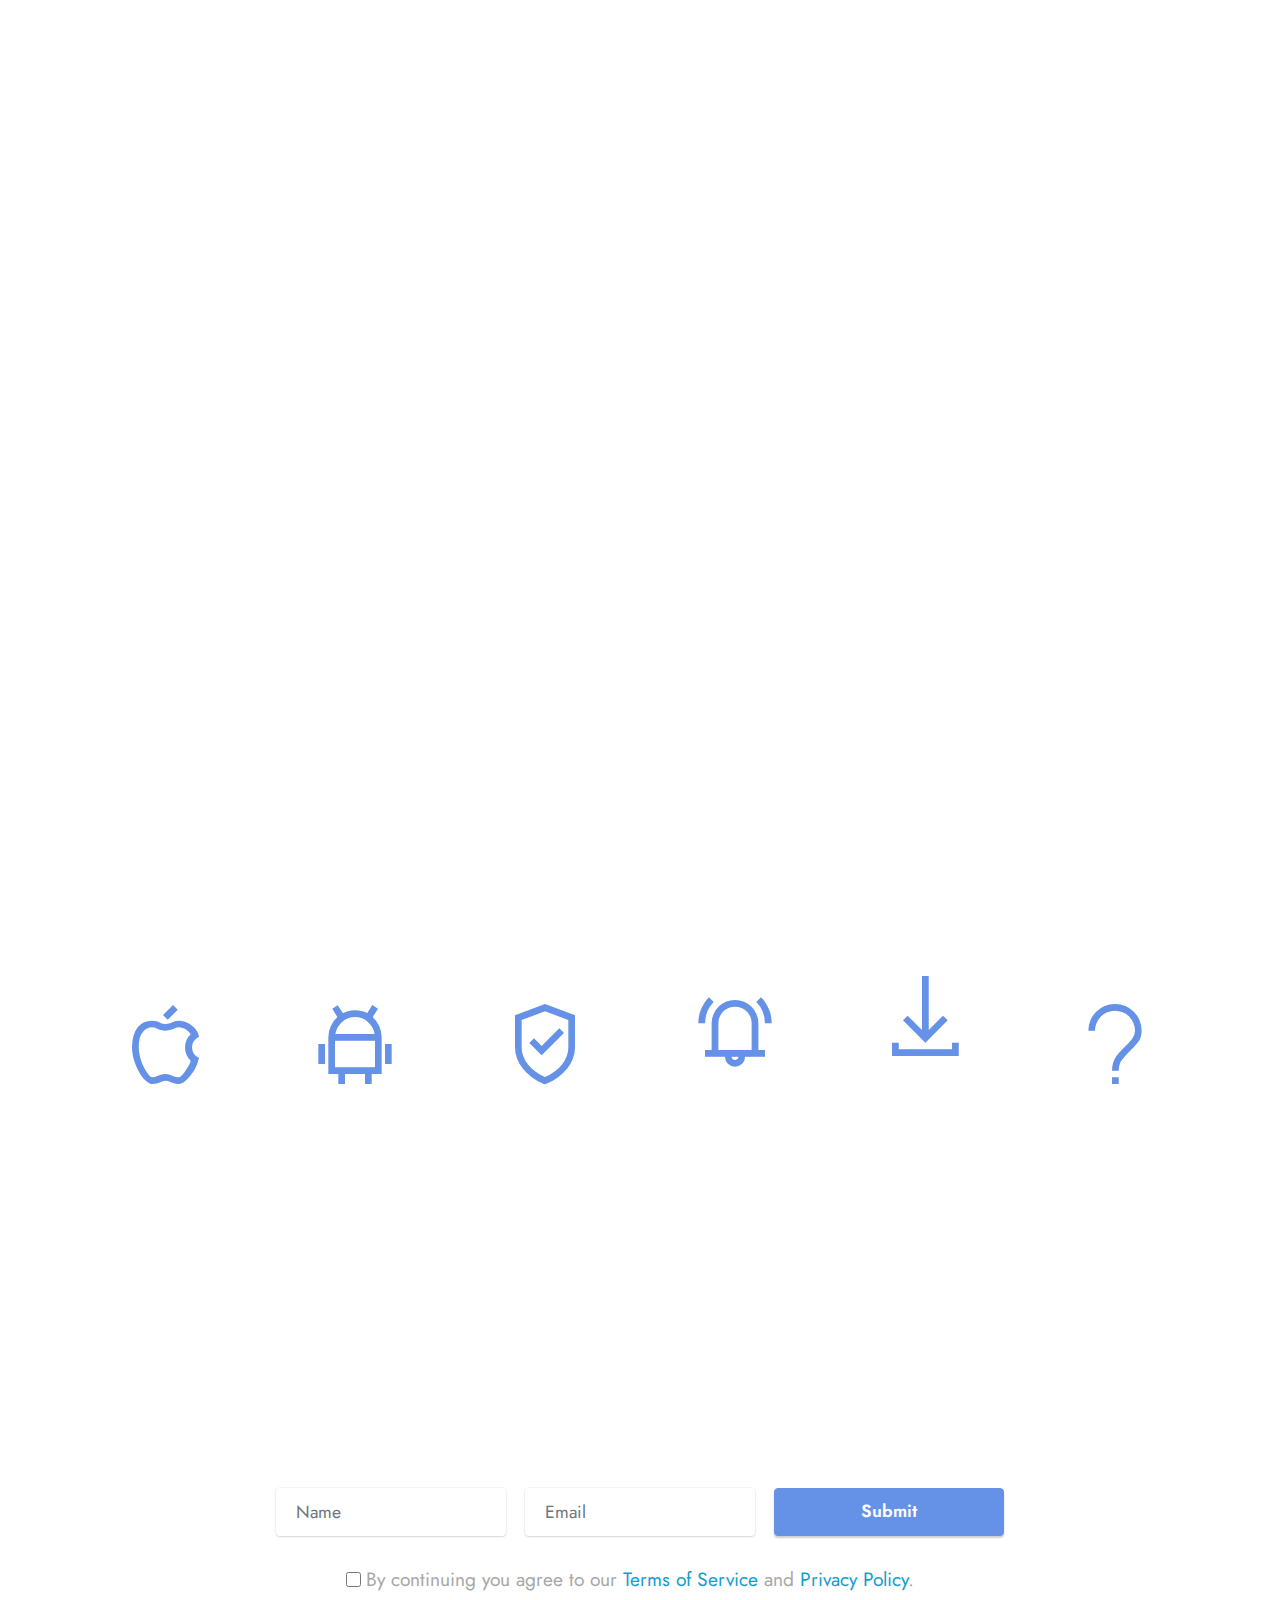
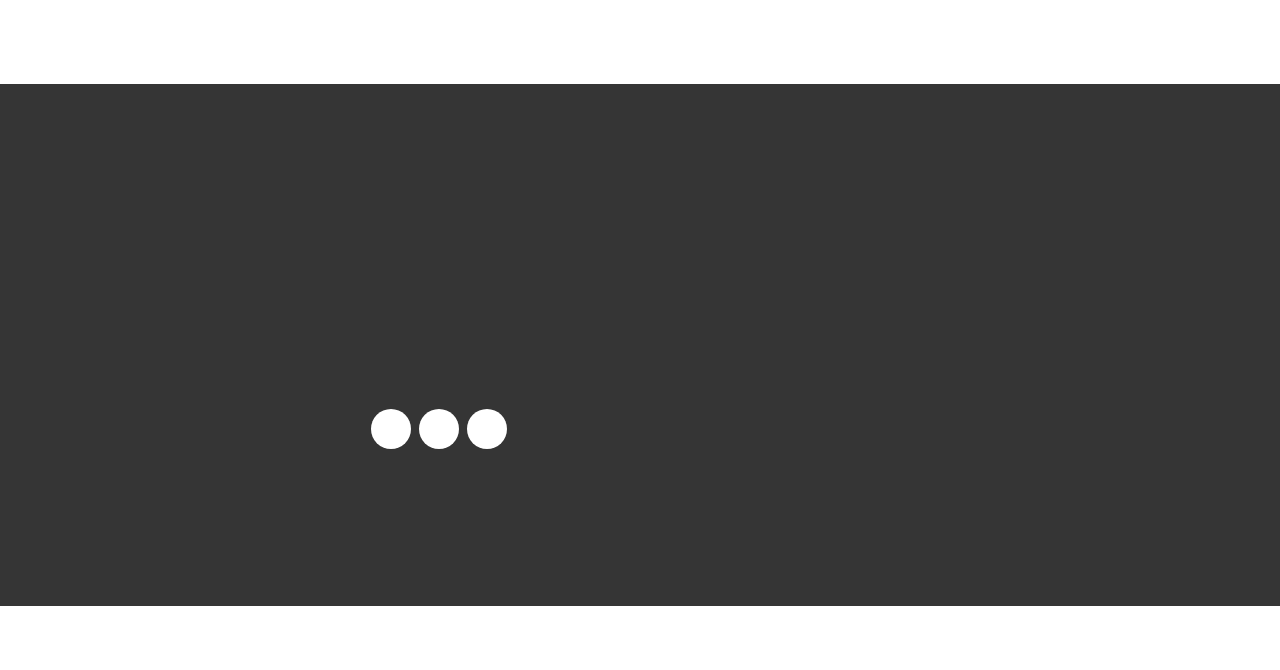
<file: page4.html>
<!DOCTYPE html>
<html  >
<head>
  <!-- Site made with Mobirise Website Builder v5.6.11, https://mobirise.com -->
  <meta charset="UTF-8">
  <meta http-equiv="X-UA-Compatible" content="IE=edge">
  <meta name="generator" content="Mobirise v5.6.11, mobirise.com">
  <meta name="twitter:card" content="summary_large_image"/>
  <meta name="twitter:image:src" content="">
  <meta property="og:image" content="">
  <meta name="twitter:title" content="Check out more">
  <meta name="viewport" content="width=device-width, initial-scale=1, minimum-scale=1">
  <link rel="shortcut icon" href="assets/images/png-24-removebg-preview-1-420x420.png" type="image/x-icon">
  <meta name="description" content="">
  
  
  <title>Check out more</title>
  <link rel="stylesheet" href="assets/web/assets/mobirise-icons2/mobirise2.css">
  <link rel="stylesheet" href="assets/bootstrap/css/bootstrap.min.css">
  <link rel="stylesheet" href="assets/bootstrap/css/bootstrap-grid.min.css">
  <link rel="stylesheet" href="assets/bootstrap/css/bootstrap-reboot.min.css">
  <link rel="stylesheet" href="assets/web/assets/gdpr-plugin/gdpr-styles.css">
  <link rel="stylesheet" href="assets/animatecss/animate.css">
  <link rel="stylesheet" href="assets/dropdown/css/style.css">
  <link rel="stylesheet" href="assets/socicon/css/styles.css">
  <link rel="stylesheet" href="assets/theme/css/style.css">
  <link rel="preload" href="https://fonts.googleapis.com/css?family=Jost:100,200,300,400,500,600,700,800,900,100i,200i,300i,400i,500i,600i,700i,800i,900i&display=swap" as="style" onload="this.onload=null;this.rel='stylesheet'">
  <noscript><link rel="stylesheet" href="https://fonts.googleapis.com/css?family=Jost:100,200,300,400,500,600,700,800,900,100i,200i,300i,400i,500i,600i,700i,800i,900i&display=swap"></noscript>
  <link rel="preload" as="style" href="assets/mobirise/css/mbr-additional.css"><link rel="stylesheet" href="assets/mobirise/css/mbr-additional.css" type="text/css">
  
  
  
  
</head>
<body>
  
  <section data-bs-version="5.1" class="menu menu1 cid-tcd519Fq0d" once="menu" id="menu1-2f">
    

    <nav class="navbar navbar-dropdown navbar-fixed-top navbar-expand-lg">
        <div class="container">
            <div class="navbar-brand">
                <span class="navbar-logo">
                    <a href="index.html">
                        <img src="assets/images/png-24-removebg-preview-1-420x420.png" alt="Mobirise Website Builder" style="height: 3rem;">
                    </a>
                </span>
                <span class="navbar-caption-wrap"><a class="navbar-caption text-info text-primary display-7" href="index.html">Copy games</a></span>
            </div>
            <button class="navbar-toggler" type="button" data-toggle="collapse" data-bs-toggle="collapse" data-target="#navbarSupportedContent" data-bs-target="#navbarSupportedContent" aria-controls="navbarNavAltMarkup" aria-expanded="false" aria-label="Toggle navigation">
                <div class="hamburger">
                    <span></span>
                    <span></span>
                    <span></span>
                    <span></span>
                </div>
            </button>
            <div class="collapse navbar-collapse" id="navbarSupportedContent">
                <ul class="navbar-nav nav-dropdown nav-right" data-app-modern-menu="true"><li class="nav-item"><a class="nav-link link text-black text-primary display-4" href="index.html"><span class="mobi-mbri mobi-mbri-menu mbr-iconfont mbr-iconfont-btn"></span>Home</a></li>
                    <li class="nav-item"><a class="nav-link link text-black text-primary display-4" href="autorzy.html"><span class="mobi-mbri mobi-mbri-users mbr-iconfont mbr-iconfont-btn"></span>
                            authors</a></li></ul>
                
                
            </div>
        </div>
    </nav>
</section>

<section data-bs-version="5.1" class="header19 cid-tcd5utsHkL mbr-fullscreen" id="header19-2h">

    

    
    

    <div class="container">
        <div class="media-container">
            <div class="col-md-12 align-center">
                <h1 class="mbr-section-title mbr-white mbr-bold mbr-fonts-style mb-3 display-1">
                    INTRO WITH ICONS
                </h1>
                <p class="mbr-text mbr-white mbr-fonts-style display-7">
                    Full screen intro with background image, color overlay and icons
                </p>
                <div class="mbr-section-btn align-center">
                    <a class="btn btn-primary display-4" href="https://mobiri.se/">Learn More</a>
                </div>

                <div class="row justify-content-center">
                    <div class="col-12 col-md-6 col-lg-3">
                        <div class="card-wrapper">
                            <div class="card-box align-center">
                                <span class="mbr-iconfont mobi-mbri-code mobi-mbri"></span>
                                <h4 class="card-title align-center mbr-black mbr-fonts-style display-7">
                                    <strong>No Coding</strong>
                                </h4>
                            </div>
                        </div>
                    </div>
                    <div class="col-12 col-md-6 col-lg-3">
                        <div class="card-wrapper">
                            <div class="card-box align-center">
                                <span class="mbr-iconfont mobi-mbri-devices mobi-mbri"></span>
                                <h4 class="card-title align-center mbr-black mbr-fonts-style display-7">
                                    <strong>Mobile Friendly</strong>
                                </h4>
                            </div>
                        </div>
                    </div>
                    <div class="col-12 col-md-6 col-lg-3">
                        <div class="card-wrapper">
                            <div class="card-box align-center">
                                <span class="mbr-iconfont mobi-mbri-website-theme-2 mobi-mbri"></span>
                                <h4 class="card-title align-center mbr-black mbr-fonts-style display-7">
                                    <strong>Unique Styles</strong>
                                </h4>
                            </div>
                        </div>
                    </div>
                    <div class="col-12 col-md-6 col-lg-3">
                        <div class="card-wrapper">
                            <div class="card-box align-center">
                                <span class="mbr-iconfont mobi-mbri-sites mobi-mbri"></span>
                                <h4 class="card-title align-center mbr-black mbr-fonts-style display-7">
                                    <strong>Unlimited Sites</strong>
                                </h4>
                            </div>
                        </div>
                    </div>
                </div>
            </div>
        </div>
    </div>
</section>

<section data-bs-version="5.1" class="content14 cid-tcd6PvJ91f" id="content14-2j">
    

    
    
    
    <div class="container">
        <div class="row justify-content-center">
            <div class="col-md-12 col-lg-10">
                    <h3 class="mbr-section-title mbr-fonts-style mb-4 display-5">
                        <strong>Frequently asked questions</strong>
                    </h3>
                <ul class="list mbr-fonts-style display-7">
                    <li><strong>How to create more items in this list?</strong><br>Press <strong>Enter </strong>to create a new
                        bullet. To
                        create an answer for a question, press <strong>Shift+Enter</strong>.</li>
                    <li><strong>Can I create sites for commerical projects?</strong><br>Yes, Mobirise is free for both
                        non-profit
                        and commercial sites.</li>
                    <li><strong>How to install more extensions?</strong><br>Open the main menu in the app and find the
                        Extensions
                        tab. Click on it to open the Extensions list.</li>
                    <li><strong>What is Mobirise Kit?
                        </strong><br>Mobirise Kit is a service that provides the access to all current and new
                        themes/extensions developed by Mobirise.</li>
                    <li><strong>What is Code Editor?<br></strong>This extension allows editing the code of block in the
                        app. Also,
                        it's possible to add code to the head and body parts of pages.</li>
                </ul>
            </div>
        </div>
    </div>
</section>

<section data-bs-version="5.1" class="image2 cid-tcd6Sf79aB" id="image2-2k">
    

    
    

    <div class="container">
        <div class="row align-items-center">
            <div class="col-12 col-lg-6">
                <div class="image-wrapper">
                    <img src="assets/images/5.jpg" alt="Mobirise Website Builder">
                    <p class="mbr-description mbr-fonts-style mt-2 align-center display-4">
                        Image Description</p>
                </div>
            </div>
            <div class="col-12 col-lg">
                <div class="text-wrapper">
                    <h3 class="mbr-section-title mbr-fonts-style mb-3 display-5">
                        <strong>Image with Description</strong></h3>
                    <p class="mbr-text mbr-fonts-style display-7">
                        Use Mobirise website building software to create multiple sites for commercial and non-profit projects. Click on the image in this block to replace it. You can add a description below your image, or on the side. If you want to hide some of the text fields, open the Block parameters, and uncheck relevant options.</p>
                </div>
            </div>
        </div>
    </div>
</section>

<section data-bs-version="5.1" class="features13 cid-tcd64RaLaA" id="features14-2i">
    

    
    
    <div class="container">
        <div class="row">
            <div class="col-12">
                <h3 class="mbr-section-title align-center mb-4 mbr-fonts-style display-2"><strong>What you get</strong></h3>
            </div>
            <div class="card col-12 col-md-4 col-lg-2 p-3">
                <div class="card-wrapper">
                    <div class="card-box align-center">
                        <span class="mbr-iconfont mobi-mbri-apple mobi-mbri"></span>
                        <h4 class="card-title align-center mbr-black mbr-fonts-style display-7"><strong>the ability to use iOS</strong></h4>
                    </div>
                </div>
            </div>
            <div class="card p-3 col-12 col-md-4 col-lg-2">
                <div class="card-wrapper">
                    <div class="card-box align-center">
                        <span class="mbr-iconfont mobi-mbri-android mobi-mbri"></span>
                        <h4 class="card-title align-center mbr-black mbr-fonts-style display-7"><strong>the ability to use Android</strong></h4>
                    </div>
                </div>
            </div>
            <div class="card p-3 col-12 col-md-4 col-lg-2">
                <div class="card-wrapper">
                    <div class="card-box align-center">
                        <span class="mbr-iconfont mobi-mbri-protect mobi-mbri"></span>
                        <h4 class="card-title align-center mbr-black mbr-fonts-style display-7"><strong>user safety to the Discord server</strong></h4>
                    </div>
                </div>
            </div>
            <div class="card p-3 col-12 col-md-4 col-lg-2">
                <div class="card-wrapper">
                    <div class="card-box align-center">
                        <span class="mbr-iconfont mobi-mbri-alert mobi-mbri"></span>
                        <h4 class="card-title align-center mbr-black mbr-fonts-style display-7"><strong>new games from <a href="index.html" class="text-primary">Copy Games </a>every week</strong></h4>
                    </div>
                </div>
            </div>
            <div class="card p-3 col-12 col-md-4 col-lg-2">
                <div class="card-wrapper">
                    <div class="card-box align-center">
                        <span class="mbr-iconfont mobi-mbri-download mobi-mbri"></span>
                        <h4 class="card-title align-center mbr-black mbr-fonts-style display-7"><strong>you can download free scripts for roblox Studio every day</strong></h4>
                    </div>
                </div>
            </div>
            <div class="card p-3 col-12 col-md-4 col-lg-2">
                <div class="card-wrapper">
                    <div class="card-box align-center">
                        <span class="mbr-iconfont mobi-mbri-question mobi-mbri"></span>
                        <h4 class="card-title align-center mbr-black mbr-fonts-style display-7"><strong>fast technical support</strong></h4>
                    </div>
                </div>
            </div>
        </div>
    </div>
</section>

<section data-bs-version="5.1" class="form8 cid-tcd8iqthpY" id="form8-2l">
    
    
    <div class="container">
        <div class="mbr-section-head">
            <h3 class="mbr-section-title mbr-fonts-style align-center mb-0 display-2">
                <strong>Contacts</strong>
            </h3>
            
        </div>
        <div class="row justify-content-center mt-4">
            <div class="col-lg-8 mx-auto mbr-form" data-form-type="formoid">
                <form action="https://mobirise.eu/" method="POST" class="mbr-form form-with-styler mx-auto" data-form-title="Form Name"><input type="hidden" name="email" data-form-email="true" value="hY7bNRC7ewRhq14amqgWTjeQON6rV/mASErmJGzUHAYDnuoN4Fb46zl6P5F8TDQfbSuV0Ovqj+VxLSgXhtYdkAYKuPSwxX4NFw0BmyX2wTk31q8h9D/fNPa7GlrX8U1k">
                    <div class="row">
                        <div hidden="hidden" data-form-alert="" class="alert alert-success col-12">Thanks for filling out the form!</div>
                        <div hidden="hidden" data-form-alert-danger="" class="alert alert-danger col-12">Oops...! some problem!</div>
                    </div>
                    <div class="dragArea row">
                        <div class="col-lg-4 col-md-12 col-sm-12 form-group mb-3" data-for="name">
                            <input type="text" name="name" placeholder="Name" data-form-field="name" class="form-control" value="" id="name-form8-2l">
                        </div>
                        <div class="col-lg-4 col-md-12 col-sm-12 form-group mb-3" data-for="email">
                            <input type="email" name="email" placeholder="Email" data-form-field="email" class="form-control" value="" id="email-form8-2l">
                        </div>
                        <div class="col-lg-4 col-md-12 col-sm-12 mbr-section-btn align-center">
                            <button type="submit" class="btn btn-primary display-4">Submit</button>
                        </div>
                    </div>
                <span class="gdpr-block">
<label>
<span class="textGDPR display-7" style="color: #a7a7a7"><input type="checkbox" name="gdpr" id="gdpr-form8-2l" required="">By continuing you agree to our <a style="color: #149dcc; text-decoration: none;" href="terms.html">Terms of Service</a> and <a style="color: #149dcc; text-decoration: none;" href="policy.html">Privacy Policy</a>.</span>
</label>
</span></form>
            </div>
        </div>
    </div>
</section>

<section data-bs-version="5.1" class="footer4 cid-tcd569g5Ey" once="footers" id="footer4-2g">

    

    
    
    <div class="container">
        <div class="row mbr-white">
            <div class="col-6 col-lg-3">
                <div class="media-wrap col-md-8 col-12">
                    <a href="index.html">
                        <img src="assets/images/png-24-removebg-preview-1-420x420.png" alt="Mobirise Website Builder">
                    </a>
                </div>
            </div>
            <div class="col-12 col-md-6 col-lg-3">
                <h5 class="mbr-section-subtitle mbr-fonts-style mb-2 display-7">
                    <strong>About</strong>
                </h5>
                <p class="mbr-text mbr-fonts-style mb-4 display-4">
                    Mobirise is a free offline app for
                    Windows and Mac to easily create small/medium websites, landing pages, online resumes and
                    portfolios.</p>
                <h5 class="mbr-section-subtitle mbr-fonts-style mb-3 display-7">
                    <strong>Follow Us</strong>
                </h5>
                <div class="social-row display-7">
                    <div class="soc-item">
                        <a href="https://twitter.com/mobirise" target="_blank">
                            <span class="mbr-iconfont socicon socicon-facebook"></span>
                        </a>
                    </div>
                    <div class="soc-item">
                        <a href="https://twitter.com/mobirise" target="_blank">
                            <span class="mbr-iconfont socicon socicon-twitter"></span>
                        </a>
                    </div>
                    <div class="soc-item">
                        <a href="https://twitter.com/mobirise" target="_blank">
                            <span class="mbr-iconfont socicon socicon-instagram"></span>
                        </a>
                    </div>
                    
                </div>
            </div>
            <div class="col-12 col-md-6 col-lg-3">
                <h5 class="mbr-section-subtitle mbr-fonts-style mb-2 display-7">
                    <strong>Mobirise Help</strong>
                </h5>
                <ul class="list mbr-fonts-style display-4">
                    <li class="mbr-text item-wrap">Help Center</li>
                    <li class="mbr-text item-wrap">Mobirise Forums</li>
                    <li class="mbr-text item-wrap">Mobirise Kit</li>
                    <li class="mbr-text item-wrap">Our site</li>
                </ul>
            </div>
            <div class="col-12 col-md-6 col-lg-3">
                <h5 class="mbr-section-subtitle mbr-fonts-style mb-2 display-7">
                    <strong>Mobirise Extensions</strong>
                </h5>
                <ul class="list mbr-fonts-style display-4">
                    <li class="mbr-text item-wrap">Code Editor</li>
                    <li class="mbr-text item-wrap">Form Builder</li>
                    <li class="mbr-text item-wrap">Popup Builder</li>
                    <li class="mbr-text item-wrap">Enterprise</li>
                </ul>
            </div>
            <div class="col-12 mt-4">
                <p class="mbr-text mb-0 mbr-fonts-style copyright align-center display-7">
                    © Copyright 2025 Mobirise - All Rights Reserved
                </p>
            </div>
        </div>
    </div>
</section><section class="display-7" style="padding: 0;align-items: center;justify-content: center;flex-wrap: wrap;    align-content: center;display: flex;position: relative;height: 4rem;"><a href="https://mobiri.se/" style="flex: 1 1;height: 4rem;position: absolute;width: 100%;z-index: 1;"><img alt="" style="height: 4rem;" src="[data-uri]"></a><p style="margin: 0;text-align: center;" class="display-7">Created with Mobirise &#8204;</p><a style="z-index:1" href="https://mobirise.com/web-page-maker.html">Free Web Page Builder</a></section><script src="assets/bootstrap/js/bootstrap.bundle.min.js"></script>  <script src="assets/web/assets/cookies-alert-plugin/cookies-alert-core.js"></script>  <script src="assets/web/assets/cookies-alert-plugin/cookies-alert-script.js"></script>  <script src="assets/smoothscroll/smooth-scroll.js"></script>  <script src="assets/ytplayer/index.js"></script>  <script src="assets/dropdown/js/navbar-dropdown.js"></script>  <script src="assets/vimeoplayer/player.js"></script>  <script src="assets/theme/js/script.js"></script>  <script src="assets/formoid/formoid.min.js"></script>  
  
  
<input name="cookieData" type="hidden" data-cookie-customDialogSelector='null' data-cookie-colorText='#424a4d' data-cookie-colorBg='rgba(234, 239, 241, 0.99)' data-cookie-textButton='Agree' data-cookie-colorButton='' data-cookie-colorLink='#424a4d' data-cookie-underlineLink='true' data-cookie-text="We use cookies to give you the best experience. Read our <a href='pomoc ochrony.html'>Review help</a>.">
   <div id="scrollToTop" class="scrollToTop mbr-arrow-up"><a style="text-align: center;"><i class="mbr-arrow-up-icon mbr-arrow-up-icon-cm cm-icon cm-icon-smallarrow-up"></i></a></div>
    <input name="animation" type="hidden">
  </body>
</html>
</file>
<file: assets/web/assets/mobirise-icons2/mobirise2.css>
@font-face {
  font-family: 'Moririse2';
  font-display: swap;
  src:  url('mobirise2.eot?f2bix4');
  src:  url('mobirise2.eot?f2bix4#iefix') format('embedded-opentype'),
    url('mobirise2.ttf?f2bix4') format('truetype'),
    url('mobirise2.woff?f2bix4') format('woff'),
    url('mobirise2.svg?f2bix4#mobirise2') format('svg');
  font-weight: normal;
  font-style: normal;
}

[class^="mobi-"], [class*=" mobi-"] {
  /* use !important to prevent issues with browser extensions that change fonts */
  font-family: 'Moririse2' !important;
  speak: none;
  font-style: normal;
  font-weight: normal;
  font-variant: normal;
  text-transform: none;
  line-height: 1;

  /* Better Font Rendering =========== */
  -webkit-font-smoothing: antialiased;
  -moz-osx-font-smoothing: grayscale;
}

.mobi-mbri-add-submenu:before {
  content: "\e900";
}
.mobi-mbri-alert:before {
  content: "\e901";
}
.mobi-mbri-align-center:before {
  content: "\e902";
}
.mobi-mbri-align-justify:before {
  content: "\e903";
}
.mobi-mbri-align-left:before {
  content: "\e904";
}
.mobi-mbri-align-right:before {
  content: "\e905";
}
.mobi-mbri-android:before {
  content: "\e906";
}
.mobi-mbri-apple:before {
  content: "\e907";
}
.mobi-mbri-arrow-down:before {
  content: "\e908";
}
.mobi-mbri-arrow-next:before {
  content: "\e909";
}
.mobi-mbri-arrow-prev:before {
  content: "\e90a";
}
.mobi-mbri-arrow-up:before {
  content: "\e90b";
}
.mobi-mbri-bold:before {
  content: "\e90c";
}
.mobi-mbri-bookmark:before {
  content: "\e90d";
}
.mobi-mbri-bootstrap:before {
  content: "\e90e";
}
.mobi-mbri-briefcase:before {
  content: "\e90f";
}
.mobi-mbri-browse:before {
  content: "\e910";
}
.mobi-mbri-bulleted-list:before {
  content: "\e911";
}
.mobi-mbri-calendar:before {
  content: "\e912";
}
.mobi-mbri-camera:before {
  content: "\e913";
}
.mobi-mbri-cart-add:before {
  content: "\e914";
}
.mobi-mbri-cart-full:before {
  content: "\e915";
}
.mobi-mbri-cash:before {
  content: "\e916";
}
.mobi-mbri-change-style:before {
  content: "\e917";
}
.mobi-mbri-chat:before {
  content: "\e918";
}
.mobi-mbri-clock:before {
  content: "\e919";
}
.mobi-mbri-close:before {
  content: "\e91a";
}
.mobi-mbri-cloud:before {
  content: "\e91b";
}
.mobi-mbri-code:before {
  content: "\e91c";
}
.mobi-mbri-contact-form:before {
  content: "\e91d";
}
.mobi-mbri-credit-card:before {
  content: "\e91e";
}
.mobi-mbri-cursor-click:before {
  content: "\e91f";
}
.mobi-mbri-cust-feedback:before {
  content: "\e920";
}
.mobi-mbri-database:before {
  content: "\e921";
}
.mobi-mbri-delivery:before {
  content: "\e922";
}
.mobi-mbri-desktop:before {
  content: "\e923";
}
.mobi-mbri-devices:before {
  content: "\e924";
}
.mobi-mbri-down:before {
  content: "\e925";
}
.mobi-mbri-download-2:before {
  content: "\e926";
}
.mobi-mbri-download:before {
  content: "\e927";
}
.mobi-mbri-drag-n-drop-2:before {
  content: "\e928";
}
.mobi-mbri-drag-n-drop:before {
  content: "\e929";
}
.mobi-mbri-edit-2:before {
  content: "\e92a";
}
.mobi-mbri-edit:before {
  content: "\e92b";
}
.mobi-mbri-error:before {
  content: "\e92c";
}
.mobi-mbri-extension:before {
  content: "\e92d";
}
.mobi-mbri-features:before {
  content: "\e92e";
}
.mobi-mbri-file:before {
  content: "\e92f";
}
.mobi-mbri-flag:before {
  content: "\e930";
}
.mobi-mbri-folder:before {
  content: "\e931";
}
.mobi-mbri-gift:before {
  content: "\e932";
}
.mobi-mbri-github:before {
  content: "\e933";
}
.mobi-mbri-globe-2:before {
  content: "\e934";
}
.mobi-mbri-globe:before {
  content: "\e935";
}
.mobi-mbri-growing-chart:before {
  content: "\e936";
}
.mobi-mbri-hearth:before {
  content: "\e937";
}
.mobi-mbri-help:before {
  content: "\e938";
}
.mobi-mbri-home:before {
  content: "\e939";
}
.mobi-mbri-hot-cup:before {
  content: "\e93a";
}
.mobi-mbri-idea:before {
  content: "\e93b";
}
.mobi-mbri-image-gallery:before {
  content: "\e93c";
}
.mobi-mbri-image-slider:before {
  content: "\e93d";
}
.mobi-mbri-info:before {
  content: "\e93e";
}
.mobi-mbri-italic:before {
  content: "\e93f";
}
.mobi-mbri-key:before {
  content: "\e940";
}
.mobi-mbri-laptop:before {
  content: "\e941";
}
.mobi-mbri-layers:before {
  content: "\e942";
}
.mobi-mbri-left-right:before {
  content: "\e943";
}
.mobi-mbri-left:before {
  content: "\e944";
}
.mobi-mbri-letter:before {
  content: "\e945";
}
.mobi-mbri-like:before {
  content: "\e946";
}
.mobi-mbri-link:before {
  content: "\e947";
}
.mobi-mbri-lock:before {
  content: "\e948";
}
.mobi-mbri-login:before {
  content: "\e949";
}
.mobi-mbri-logout:before {
  content: "\e94a";
}
.mobi-mbri-magic-stick:before {
  content: "\e94b";
}
.mobi-mbri-map-pin:before {
  content: "\e94c";
}
.mobi-mbri-menu:before {
  content: "\e94d";
}
.mobi-mbri-mobile-2:before {
  content: "\e94e";
}
.mobi-mbri-mobile-horizontal:before {
  content: "\e94f";
}
.mobi-mbri-mobile:before {
  content: "\e950";
}
.mobi-mbri-mobirise:before {
  content: "\e951";
}
.mobi-mbri-more-horizontal:before {
  content: "\e952";
}
.mobi-mbri-more-vertical:before {
  content: "\e953";
}
.mobi-mbri-music:before {
  content: "\e954";
}
.mobi-mbri-new-file:before {
  content: "\e955";
}
.mobi-mbri-numbered-list:before {
  content: "\e956";
}
.mobi-mbri-opened-folder:before {
  content: "\e957";
}
.mobi-mbri-pages:before {
  content: "\e958";
}
.mobi-mbri-paper-plane:before {
  content: "\e959";
}
.mobi-mbri-paperclip:before {
  content: "\e95a";
}
.mobi-mbri-phone:before {
  content: "\e95b";
}
.mobi-mbri-photo:before {
  content: "\e95c";
}
.mobi-mbri-photos:before {
  content: "\e95d";
}
.mobi-mbri-pin:before {
  content: "\e95e";
}
.mobi-mbri-play:before {
  content: "\e95f";
}
.mobi-mbri-plus:before {
  content: "\e960";
}
.mobi-mbri-preview:before {
  content: "\e961";
}
.mobi-mbri-print:before {
  content: "\e962";
}
.mobi-mbri-protect:before {
  content: "\e963";
}
.mobi-mbri-question:before {
  content: "\e964";
}
.mobi-mbri-quote-left:before {
  content: "\e965";
}
.mobi-mbri-quote-right:before {
  content: "\e966";
}
.mobi-mbri-redo:before {
  content: "\e967";
}
.mobi-mbri-refresh:before {
  content: "\e968";
}
.mobi-mbri-responsive-2:before {
  content: "\e969";
}
.mobi-mbri-responsive:before {
  content: "\e96a";
}
.mobi-mbri-right:before {
  content: "\e96b";
}
.mobi-mbri-rocket:before {
  content: "\e96c";
}
.mobi-mbri-sad-face:before {
  content: "\e96d";
}
.mobi-mbri-sale:before {
  content: "\e96e";
}
.mobi-mbri-save:before {
  content: "\e96f";
}
.mobi-mbri-search:before {
  content: "\e970";
}
.mobi-mbri-setting-2:before {
  content: "\e971";
}
.mobi-mbri-setting-3:before {
  content: "\e972";
}
.mobi-mbri-setting:before {
  content: "\e973";
}
.mobi-mbri-share:before {
  content: "\e974";
}
.mobi-mbri-shopping-bag:before {
  content: "\e975";
}
.mobi-mbri-shopping-basket:before {
  content: "\e976";
}
.mobi-mbri-shopping-cart:before {
  content: "\e977";
}
.mobi-mbri-sites:before {
  content: "\e978";
}
.mobi-mbri-smile-face:before {
  content: "\e979";
}
.mobi-mbri-speed:before {
  content: "\e97a";
}
.mobi-mbri-star:before {
  content: "\e97b";
}
.mobi-mbri-success:before {
  content: "\e97c";
}
.mobi-mbri-sun:before {
  content: "\e97d";
}
.mobi-mbri-sun2:before {
  content: "\e97e";
}
.mobi-mbri-tablet-vertical:before {
  content: "\e97f";
}
.mobi-mbri-tablet:before {
  content: "\e980";
}
.mobi-mbri-target:before {
  content: "\e981";
}
.mobi-mbri-timer:before {
  content: "\e982";
}
.mobi-mbri-to-ftp:before {
  content: "\e983";
}
.mobi-mbri-to-local-drive:before {
  content: "\e984";
}
.mobi-mbri-touch-swipe:before {
  content: "\e985";
}
.mobi-mbri-touch:before {
  content: "\e986";
}
.mobi-mbri-trash:before {
  content: "\e987";
}
.mobi-mbri-underline:before {
  content: "\e988";
}
.mobi-mbri-undo:before {
  content: "\e989";
}
.mobi-mbri-unlink:before {
  content: "\e98a";
}
.mobi-mbri-unlock:before {
  content: "\e98b";
}
.mobi-mbri-up-down:before {
  content: "\e98c";
}
.mobi-mbri-up:before {
  content: "\e98d";
}
.mobi-mbri-update:before {
  content: "\e98e";
}
.mobi-mbri-upload-2:before {
  content: "\e98f";
}
.mobi-mbri-upload:before {
  content: "\e990";
}
.mobi-mbri-user-2:before {
  content: "\e991";
}
.mobi-mbri-user:before {
  content: "\e992";
}
.mobi-mbri-users:before {
  content: "\e993";
}
.mobi-mbri-video-play:before {
  content: "\e994";
}
.mobi-mbri-video:before {
  content: "\e995";
}
.mobi-mbri-watch:before {
  content: "\e996";
}
.mobi-mbri-website-theme-2:before {
  content: "\e997";
}
.mobi-mbri-website-theme:before {
  content: "\e998";
}
.mobi-mbri-wifi:before {
  content: "\e999";
}
.mobi-mbri-windows:before {
  content: "\e99a";
}
.mobi-mbri-zoom-in:before {
  content: "\e99b";
}
.mobi-mbri-zoom-out:before {
  content: "\e99c";
}
</file>
<file: assets/web/assets/gdpr-plugin/gdpr-styles.css>
.gdpr-block {
    padding: 10px;
    font-size: 14px;
    display: block;
    width: 100%;
    text-align: center;
}
.gdpr-block.covert {
	display: none;
}
.textGDPR {
    position: relative;
}
.gdpr-block label span.textGDPR input[name='gdpr']{
    width: 15px;
    height: 15px;
    margin: 0;
    position: absolute;
    top: 3px;
    left: -20px;
}
.gdpr-block label {
    color: #a7a7a7;
    vertical-align: middle;
    user-select: none;
    margin-bottom: 0;
}
</file>
<file: assets/dropdown/css/style.css>
.navbar-dropdown {
  left: 0;
  padding: 0;
  position: absolute;
  right: 0;
  top: 0;
  transition: all 0.45s ease;
  z-index: 1030;
  background: #282828; }
  .navbar-dropdown .navbar-logo {
    margin-right: 0.8rem;
    transition: margin 0.3s ease-in-out;
    vertical-align: middle; }
    .navbar-dropdown .navbar-logo img {
      height: 3.125rem;
      transition: all 0.3s ease-in-out; }
    .navbar-dropdown .navbar-logo.mbr-iconfont {
      font-size: 3.125rem;
      line-height: 3.125rem; }
  .navbar-dropdown .navbar-caption {
    font-weight: 700;
    white-space: normal;
    vertical-align: -4px;
    line-height: 3.125rem !important; }
    .navbar-dropdown .navbar-caption, .navbar-dropdown .navbar-caption:hover {
      color: inherit;
      text-decoration: none; }
  .navbar-dropdown .mbr-iconfont + .navbar-caption {
    vertical-align: -1px; }
  .navbar-dropdown.navbar-fixed-top {
    position: fixed; }
  .navbar-dropdown .navbar-brand span {
    vertical-align: -4px; }
  .navbar-dropdown.bg-color.transparent {
    background: none; }
  .navbar-dropdown.navbar-short .navbar-brand {
    padding: 0.625rem 0; }
    .navbar-dropdown.navbar-short .navbar-brand span {
      vertical-align: -1px; }
  .navbar-dropdown.navbar-short .navbar-caption {
    line-height: 2.375rem !important;
    vertical-align: -2px; }
  .navbar-dropdown.navbar-short .navbar-logo {
    margin-right: 0.5rem; }
    .navbar-dropdown.navbar-short .navbar-logo img {
      height: 2.375rem; }
    .navbar-dropdown.navbar-short .navbar-logo.mbr-iconfont {
      font-size: 2.375rem;
      line-height: 2.375rem; }
  .navbar-dropdown.navbar-short .mbr-table-cell {
    height: 3.625rem; }
  .navbar-dropdown .navbar-close {
    left: 0.6875rem;
    position: fixed;
    top: 0.75rem;
    z-index: 1000; }
  .navbar-dropdown .hamburger-icon {
    content: "";
    display: inline-block;
    vertical-align: middle;
    width: 16px;
    -webkit-box-shadow: 0 -6px 0 1px #282828,0 0 0 1px #282828,0 6px 0 1px #282828;
    -moz-box-shadow: 0 -6px 0 1px #282828,0 0 0 1px #282828,0 6px 0 1px #282828;
    box-shadow: 0 -6px 0 1px #282828,0 0 0 1px #282828,0 6px 0 1px #282828; }

.dropdown-menu .dropdown-toggle[data-toggle="dropdown-submenu"]::after {
  border-bottom: 0.35em solid transparent;
  border-left: 0.35em solid;
  border-right: 0;
  border-top: 0.35em solid transparent;
  margin-left: 0.3rem; }

.dropdown-menu .dropdown-item:focus {
  outline: 0; }

.nav-dropdown {
  font-size: 0.75rem;
  font-weight: 500;
  height: auto !important; }
  .nav-dropdown .nav-btn {
    padding-left: 1rem; }
  .nav-dropdown .link {
    margin: .667em 1.667em;
    font-weight: 500;
    padding: 0;
    transition: color .2s ease-in-out; }
    .nav-dropdown .link.dropdown-toggle {
      margin-right: 2.583em; }
      .nav-dropdown .link.dropdown-toggle::after {
        margin-left: .25rem;
        border-top: 0.35em solid;
        border-right: 0.35em solid transparent;
        border-left: 0.35em solid transparent;
        border-bottom: 0; }
      .nav-dropdown .link.dropdown-toggle[aria-expanded="true"] {
        margin: 0;
        padding: 0.667em 3.263em  0.667em 1.667em; }
  .nav-dropdown .link::after,
  .nav-dropdown .dropdown-item::after {
    color: inherit; }
  .nav-dropdown .btn {
    font-size: 0.75rem;
    font-weight: 700;
    letter-spacing: 0;
    margin-bottom: 0;
    padding-left: 1.25rem;
    padding-right: 1.25rem; }
  .nav-dropdown .dropdown-menu {
    border-radius: 0;
    border: 0;
    left: 0;
    margin: 0;
    padding-bottom: 1.25rem;
    padding-top: 1.25rem;
    position: relative; }
  .nav-dropdown .dropdown-submenu {
    margin-left: 0.125rem;
    top: 0; }
  .nav-dropdown .dropdown-item {
    font-weight: 500;
    line-height: 2;
    padding: 0.3846em 4.615em 0.3846em 1.5385em;
    position: relative;
    transition: color .2s ease-in-out, background-color .2s ease-in-out; }
    .nav-dropdown .dropdown-item::after {
      margin-top: -0.3077em;
      position: absolute;
      right: 1.1538em;
      top: 50%; }
    .nav-dropdown .dropdown-item:focus, .nav-dropdown .dropdown-item:hover {
      background: none; }

@media (max-width: 767px) {
  .nav-dropdown.navbar-toggleable-sm {
    bottom: 0;
    display: none;
    left: 0;
    overflow-x: hidden;
    position: fixed;
    top: 0;
    transform: translateX(-100%);
    -ms-transform: translateX(-100%);
    -webkit-transform: translateX(-100%);
    width: 18.75rem;
    z-index: 999; } }
.nav-dropdown.navbar-toggleable-xl {
  bottom: 0;
  display: none;
  left: 0;
  overflow-x: hidden;
  position: fixed;
  top: 0;
  transform: translateX(-100%);
  -ms-transform: translateX(-100%);
  -webkit-transform: translateX(-100%);
  width: 18.75rem;
  z-index: 999; }

.nav-dropdown-sm {
  display: block !important;
  overflow-x: hidden;
  overflow: auto;
  padding-top: 3.875rem; }
  .nav-dropdown-sm::after {
    content: "";
    display: block;
    height: 3rem;
    width: 100%; }
  .nav-dropdown-sm.collapse.in ~ .navbar-close {
    display: block !important; }
  .nav-dropdown-sm.collapsing, .nav-dropdown-sm.collapse.in {
    transform: translateX(0);
    -ms-transform: translateX(0);
    -webkit-transform: translateX(0);
    transition: all 0.25s ease-out;
    -webkit-transition: all 0.25s ease-out;
    background: #282828; }
  .nav-dropdown-sm.collapsing[aria-expanded="false"] {
    transform: translateX(-100%);
    -ms-transform: translateX(-100%);
    -webkit-transform: translateX(-100%); }
  .nav-dropdown-sm .nav-item {
    display: block;
    margin-left: 0 !important;
    padding-left: 0; }
  .nav-dropdown-sm .link,
  .nav-dropdown-sm .dropdown-item {
    border-top: 1px dotted rgba(255, 255, 255, 0.1);
    font-size: 0.8125rem;
    line-height: 1.6;
    margin: 0 !important;
    padding: 0.875rem 2.4rem 0.875rem 1.5625rem !important;
    position: relative;
    white-space: normal; }
    .nav-dropdown-sm .link:focus, .nav-dropdown-sm .link:hover,
    .nav-dropdown-sm .dropdown-item:focus,
    .nav-dropdown-sm .dropdown-item:hover {
      background: rgba(0, 0, 0, 0.2) !important;
      color: #c0a375; }
  .nav-dropdown-sm .nav-btn {
    position: relative;
    padding: 1.5625rem 1.5625rem 0 1.5625rem; }
    .nav-dropdown-sm .nav-btn::before {
      border-top: 1px dotted rgba(255, 255, 255, 0.1);
      content: "";
      left: 0;
      position: absolute;
      top: 0;
      width: 100%; }
    .nav-dropdown-sm .nav-btn + .nav-btn {
      padding-top: 0.625rem; }
      .nav-dropdown-sm .nav-btn + .nav-btn::before {
        display: none; }
  .nav-dropdown-sm .btn {
    padding: 0.625rem 0; }
  .nav-dropdown-sm .dropdown-toggle[data-toggle="dropdown-submenu"]::after {
    margin-left: .25rem;
    border-top: 0.35em solid;
    border-right: 0.35em solid transparent;
    border-left: 0.35em solid transparent;
    border-bottom: 0; }
  .nav-dropdown-sm .dropdown-toggle[data-toggle="dropdown-submenu"][aria-expanded="true"]::after {
    border-top: 0;
    border-right: 0.35em solid transparent;
    border-left: 0.35em solid transparent;
    border-bottom: 0.35em solid; }
  .nav-dropdown-sm .dropdown-menu {
    margin: 0;
    padding: 0;
    position: relative;
    top: 0;
    left: 0;
    width: 100%;
    border: 0;
    float: none;
    border-radius: 0;
    background: none; }
  .nav-dropdown-sm .dropdown-submenu {
    left: 100%;
    margin-left: 0.125rem;
    margin-top: -1.25rem;
    top: 0; }

.navbar-toggleable-sm .nav-dropdown .dropdown-menu {
  position: absolute; }

.navbar-toggleable-sm .nav-dropdown .dropdown-submenu {
  left: 100%;
  margin-left: 0.125rem;
  margin-top: -1.25rem;
  top: 0; }

.navbar-toggleable-sm.opened .nav-dropdown .dropdown-menu {
  position: relative; }

.navbar-toggleable-sm.opened .nav-dropdown .dropdown-submenu {
  left: 0;
  margin-left: 00rem;
  margin-top: 0rem;
  top: 0; }

.is-builder .nav-dropdown.collapsing {
  transition: none !important; }
</file>
<file: assets/socicon/css/styles.css>
@charset "UTF-8";

@font-face {
  font-family: 'Socicon';
  src:  url('../fonts/socicon.eot');
  src:  url('../fonts/socicon.eot?#iefix') format('embedded-opentype'),
    url('../fonts/socicon.woff2') format('woff2'),
    url('../fonts/socicon.ttf') format('truetype'),
    url('../fonts/socicon.woff') format('woff'),
    url('../fonts/socicon.svg#socicon') format('svg');
  font-weight: normal;
  font-style: normal;
  font-display: swap;
}

[data-icon]:before {
  font-family: "socicon" !important;
  content: attr(data-icon);
  font-style: normal !important;
  font-weight: normal !important;
  font-variant: normal !important;
  text-transform: none !important;
  speak: none;
  line-height: 1;
  -webkit-font-smoothing: antialiased;
  -moz-osx-font-smoothing: grayscale;
}

[class^="socicon-"], [class*=" socicon-"] {
  /* use !important to prevent issues with browser extensions that change fonts */
  font-family: 'Socicon' !important;
  speak: none;
  font-style: normal;
  font-weight: normal;
  font-variant: normal;
  text-transform: none;
  line-height: 1;

  /* Better Font Rendering =========== */
  -webkit-font-smoothing: antialiased;
  -moz-osx-font-smoothing: grayscale;
}

.socicon-eitaa:before {
  content: "\e97c";
}
.socicon-soroush:before {
  content: "\e97d";
}
.socicon-bale:before {
  content: "\e97e";
}
.socicon-zazzle:before {
  content: "\e97b";
}
.socicon-society6:before {
  content: "\e97a";
}
.socicon-redbubble:before {
  content: "\e979";
}
.socicon-avvo:before {
  content: "\e978";
}
.socicon-stitcher:before {
  content: "\e977";
}
.socicon-googlehangouts:before {
  content: "\e974";
}
.socicon-dlive:before {
  content: "\e975";
}
.socicon-vsco:before {
  content: "\e976";
}
.socicon-flipboard:before {
  content: "\e973";
}
.socicon-ubuntu:before {
  content: "\e958";
}
.socicon-artstation:before {
  content: "\e959";
}
.socicon-invision:before {
  content: "\e95a";
}
.socicon-torial:before {
  content: "\e95b";
}
.socicon-collectorz:before {
  content: "\e95c";
}
.socicon-seenthis:before {
  content: "\e95d";
}
.socicon-googleplaymusic:before {
  content: "\e95e";
}
.socicon-debian:before {
  content: "\e95f";
}
.socicon-filmfreeway:before {
  content: "\e960";
}
.socicon-gnome:before {
  content: "\e961";
}
.socicon-itchio:before {
  content: "\e962";
}
.socicon-jamendo:before {
  content: "\e963";
}
.socicon-mix:before {
  content: "\e964";
}
.socicon-sharepoint:before {
  content: "\e965";
}
.socicon-tinder:before {
  content: "\e966";
}
.socicon-windguru:before {
  content: "\e967";
}
.socicon-cdbaby:before {
  content: "\e968";
}
.socicon-elementaryos:before {
  content: "\e969";
}
.socicon-stage32:before {
  content: "\e96a";
}
.socicon-tiktok:before {
  content: "\e96b";
}
.socicon-gitter:before {
  content: "\e96c";
}
.socicon-letterboxd:before {
  content: "\e96d";
}
.socicon-threema:before {
  content: "\e96e";
}
.socicon-splice:before {
  content: "\e96f";
}
.socicon-metapop:before {
  content: "\e970";
}
.socicon-naver:before {
  content: "\e971";
}
.socicon-remote:before {
  content: "\e972";
}
.socicon-internet:before {
  content: "\e957";
}
.socicon-moddb:before {
  content: "\e94b";
}
.socicon-indiedb:before {
  content: "\e94c";
}
.socicon-traxsource:before {
  content: "\e94d";
}
.socicon-gamefor:before {
  content: "\e94e";
}
.socicon-pixiv:before {
  content: "\e94f";
}
.socicon-myanimelist:before {
  content: "\e950";
}
.socicon-blackberry:before {
  content: "\e951";
}
.socicon-wickr:before {
  content: "\e952";
}
.socicon-spip:before {
  content: "\e953";
}
.socicon-napster:before {
  content: "\e954";
}
.socicon-beatport:before {
  content: "\e955";
}
.socicon-hackerone:before {
  content: "\e956";
}
.socicon-hackernews:before {
  content: "\e946";
}
.socicon-smashwords:before {
  content: "\e947";
}
.socicon-kobo:before {
  content: "\e948";
}
.socicon-bookbub:before {
  content: "\e949";
}
.socicon-mailru:before {
  content: "\e94a";
}
.socicon-gitlab:before {
  content: "\e945";
}
.socicon-instructables:before {
  content: "\e944";
}
.socicon-portfolio:before {
  content: "\e943";
}
.socicon-codered:before {
  content: "\e940";
}
.socicon-origin:before {
  content: "\e941";
}
.socicon-nextdoor:before {
  content: "\e942";
}
.socicon-udemy:before {
  content: "\e93f";
}
.socicon-livemaster:before {
  content: "\e93e";
}
.socicon-crunchbase:before {
  content: "\e93b";
}
.socicon-homefy:before {
  content: "\e93c";
}
.socicon-calendly:before {
  content: "\e93d";
}
.socicon-realtor:before {
  content: "\e90f";
}
.socicon-tidal:before {
  content: "\e910";
}
.socicon-qobuz:before {
  content: "\e911";
}
.socicon-natgeo:before {
  content: "\e912";
}
.socicon-mastodon:before {
  content: "\e913";
}
.socicon-unsplash:before {
  content: "\e914";
}
.socicon-homeadvisor:before {
  content: "\e915";
}
.socicon-angieslist:before {
  content: "\e916";
}
.socicon-codepen:before {
  content: "\e917";
}
.socicon-slack:before {
  content: "\e918";
}
.socicon-openaigym:before {
  content: "\e919";
}
.socicon-logmein:before {
  content: "\e91a";
}
.socicon-fiverr:before {
  content: "\e91b";
}
.socicon-gotomeeting:before {
  content: "\e91c";
}
.socicon-aliexpress:before {
  content: "\e91d";
}
.socicon-guru:before {
  content: "\e91e";
}
.socicon-appstore:before {
  content: "\e91f";
}
.socicon-homes:before {
  content: "\e920";
}
.socicon-zoom:before {
  content: "\e921";
}
.socicon-alibaba:before {
  content: "\e922";
}
.socicon-craigslist:before {
  content: "\e923";
}
.socicon-wix:before {
  content: "\e924";
}
.socicon-redfin:before {
  content: "\e925";
}
.socicon-googlecalendar:before {
  content: "\e926";
}
.socicon-shopify:before {
  content: "\e927";
}
.socicon-freelancer:before {
  content: "\e928";
}
.socicon-seedrs:before {
  content: "\e929";
}
.socicon-bing:before {
  content: "\e92a";
}
.socicon-doodle:before {
  content: "\e92b";
}
.socicon-bonanza:before {
  content: "\e92c";
}
.socicon-squarespace:before {
  content: "\e92d";
}
.socicon-toptal:before {
  content: "\e92e";
}
.socicon-gust:before {
  content: "\e92f";
}
.socicon-ask:before {
  content: "\e930";
}
.socicon-trulia:before {
  content: "\e931";
}
.socicon-loomly:before {
  content: "\e932";
}
.socicon-ghost:before {
  content: "\e933";
}
.socicon-upwork:before {
  content: "\e934";
}
.socicon-fundable:before {
  content: "\e935";
}
.socicon-booking:before {
  content: "\e936";
}
.socicon-googlemaps:before {
  content: "\e937";
}
.socicon-zillow:before {
  content: "\e938";
}
.socicon-niconico:before {
  content: "\e939";
}
.socicon-toneden:before {
  content: "\e93a";
}
.socicon-augment:before {
  content: "\e908";
}
.socicon-bitbucket:before {
  content: "\e909";
}
.socicon-fyuse:before {
  content: "\e90a";
}
.socicon-yt-gaming:before {
  content: "\e90b";
}
.socicon-sketchfab:before {
  content: "\e90c";
}
.socicon-mobcrush:before {
  content: "\e90d";
}
.socicon-microsoft:before {
  content: "\e90e";
}
.socicon-pandora:before {
  content: "\e907";
}
.socicon-messenger:before {
  content: "\e906";
}
.socicon-gamewisp:before {
  content: "\e905";
}
.socicon-bloglovin:before {
  content: "\e904";
}
.socicon-tunein:before {
  content: "\e903";
}
.socicon-gamejolt:before {
  content: "\e901";
}
.socicon-trello:before {
  content: "\e902";
}
.socicon-spreadshirt:before {
  content: "\e900";
}
.socicon-500px:before {
  content: "\e000";
}
.socicon-8tracks:before {
  content: "\e001";
}
.socicon-airbnb:before {
  content: "\e002";
}
.socicon-alliance:before {
  content: "\e003";
}
.socicon-amazon:before {
  content: "\e004";
}
.socicon-amplement:before {
  content: "\e005";
}
.socicon-android:before {
  content: "\e006";
}
.socicon-angellist:before {
  content: "\e007";
}
.socicon-apple:before {
  content: "\e008";
}
.socicon-appnet:before {
  content: "\e009";
}
.socicon-baidu:before {
  content: "\e00a";
}
.socicon-bandcamp:before {
  content: "\e00b";
}
.socicon-battlenet:before {
  content: "\e00c";
}
.socicon-mixer:before {
  content: "\e00d";
}
.socicon-bebee:before {
  content: "\e00e";
}
.socicon-bebo:before {
  content: "\e00f";
}
.socicon-behance:before {
  content: "\e010";
}
.socicon-blizzard:before {
  content: "\e011";
}
.socicon-blogger:before {
  content: "\e012";
}
.socicon-buffer:before {
  content: "\e013";
}
.socicon-chrome:before {
  content: "\e014";
}
.socicon-coderwall:before {
  content: "\e015";
}
.socicon-curse:before {
  content: "\e016";
}
.socicon-dailymotion:before {
  content: "\e017";
}
.socicon-deezer:before {
  content: "\e018";
}
.socicon-delicious:before {
  content: "\e019";
}
.socicon-deviantart:before {
  content: "\e01a";
}
.socicon-diablo:before {
  content: "\e01b";
}
.socicon-digg:before {
  content: "\e01c";
}
.socicon-discord:before {
  content: "\e01d";
}
.socicon-disqus:before {
  content: "\e01e";
}
.socicon-douban:before {
  content: "\e01f";
}
.socicon-draugiem:before {
  content: "\e020";
}
.socicon-dribbble:before {
  content: "\e021";
}
.socicon-drupal:before {
  content: "\e022";
}
.socicon-ebay:before {
  content: "\e023";
}
.socicon-ello:before {
  content: "\e024";
}
.socicon-endomodo:before {
  content: "\e025";
}
.socicon-envato:before {
  content: "\e026";
}
.socicon-etsy:before {
  content: "\e027";
}
.socicon-facebook:before {
  content: "\e028";
}
.socicon-feedburner:before {
  content: "\e029";
}
.socicon-filmweb:before {
  content: "\e02a";
}
.socicon-firefox:before {
  content: "\e02b";
}
.socicon-flattr:before {
  content: "\e02c";
}
.socicon-flickr:before {
  content: "\e02d";
}
.socicon-formulr:before {
  content: "\e02e";
}
.socicon-forrst:before {
  content: "\e02f";
}
.socicon-foursquare:before {
  content: "\e030";
}
.socicon-friendfeed:before {
  content: "\e031";
}
.socicon-github:before {
  content: "\e032";
}
.socicon-goodreads:before {
  content: "\e033";
}
.socicon-google:before {
  content: "\e034";
}
.socicon-googlescholar:before {
  content: "\e035";
}
.socicon-googlegroups:before {
  content: "\e036";
}
.socicon-googlephotos:before {
  content: "\e037";
}
.socicon-googleplus:before {
  content: "\e038";
}
.socicon-grooveshark:before {
  content: "\e039";
}
.socicon-hackerrank:before {
  content: "\e03a";
}
.socicon-hearthstone:before {
  content: "\e03b";
}
.socicon-hellocoton:before {
  content: "\e03c";
}
.socicon-heroes:before {
  content: "\e03d";
}
.socicon-smashcast:before {
  content: "\e03e";
}
.socicon-horde:before {
  content: "\e03f";
}
.socicon-houzz:before {
  content: "\e040";
}
.socicon-icq:before {
  content: "\e041";
}
.socicon-identica:before {
  content: "\e042";
}
.socicon-imdb:before {
  content: "\e043";
}
.socicon-instagram:before {
  content: "\e044";
}
.socicon-issuu:before {
  content: "\e045";
}
.socicon-istock:before {
  content: "\e046";
}
.socicon-itunes:before {
  content: "\e047";
}
.socicon-keybase:before {
  content: "\e048";
}
.socicon-lanyrd:before {
  content: "\e049";
}
.socicon-lastfm:before {
  content: "\e04a";
}
.socicon-line:before {
  content: "\e04b";
}
.socicon-linkedin:before {
  content: "\e04c";
}
.socicon-livejournal:before {
  content: "\e04d";
}
.socicon-lyft:before {
  content: "\e04e";
}
.socicon-macos:before {
  content: "\e04f";
}
.socicon-mail:before {
  content: "\e050";
}
.socicon-medium:before {
  content: "\e051";
}
.socicon-meetup:before {
  content: "\e052";
}
.socicon-mixcloud:before {
  content: "\e053";
}
.socicon-modelmayhem:before {
  content: "\e054";
}
.socicon-mumble:before {
  content: "\e055";
}
.socicon-myspace:before {
  content: "\e056";
}
.socicon-newsvine:before {
  content: "\e057";
}
.socicon-nintendo:before {
  content: "\e058";
}
.socicon-npm:before {
  content: "\e059";
}
.socicon-odnoklassniki:before {
  content: "\e05a";
}
.socicon-openid:before {
  content: "\e05b";
}
.socicon-opera:before {
  content: "\e05c";
}
.socicon-outlook:before {
  content: "\e05d";
}
.socicon-overwatch:before {
  content: "\e05e";
}
.socicon-patreon:before {
  content: "\e05f";
}
.socicon-paypal:before {
  content: "\e060";
}
.socicon-periscope:before {
  content: "\e061";
}
.socicon-persona:before {
  content: "\e062";
}
.socicon-pinterest:before {
  content: "\e063";
}
.socicon-play:before {
  content: "\e064";
}
.socicon-player:before {
  content: "\e065";
}
.socicon-playstation:before {
  content: "\e066";
}
.socicon-pocket:before {
  content: "\e067";
}
.socicon-qq:before {
  content: "\e068";
}
.socicon-quora:before {
  content: "\e069";
}
.socicon-raidcall:before {
  content: "\e06a";
}
.socicon-ravelry:before {
  content: "\e06b";
}
.socicon-reddit:before {
  content: "\e06c";
}
.socicon-renren:before {
  content: "\e06d";
}
.socicon-researchgate:before {
  content: "\e06e";
}
.socicon-residentadvisor:before {
  content: "\e06f";
}
.socicon-reverbnation:before {
  content: "\e070";
}
.socicon-rss:before {
  content: "\e071";
}
.socicon-sharethis:before {
  content: "\e072";
}
.socicon-skype:before {
  content: "\e073";
}
.socicon-slideshare:before {
  content: "\e074";
}
.socicon-smugmug:before {
  content: "\e075";
}
.socicon-snapchat:before {
  content: "\e076";
}
.socicon-songkick:before {
  content: "\e077";
}
.socicon-soundcloud:before {
  content: "\e078";
}
.socicon-spotify:before {
  content: "\e079";
}
.socicon-stackexchange:before {
  content: "\e07a";
}
.socicon-stackoverflow:before {
  content: "\e07b";
}
.socicon-starcraft:before {
  content: "\e07c";
}
.socicon-stayfriends:before {
  content: "\e07d";
}
.socicon-steam:before {
  content: "\e07e";
}
.socicon-storehouse:before {
  content: "\e07f";
}
.socicon-strava:before {
  content: "\e080";
}
.socicon-streamjar:before {
  content: "\e081";
}
.socicon-stumbleupon:before {
  content: "\e082";
}
.socicon-swarm:before {
  content: "\e083";
}
.socicon-teamspeak:before {
  content: "\e084";
}
.socicon-teamviewer:before {
  content: "\e085";
}
.socicon-technorati:before {
  content: "\e086";
}
.socicon-telegram:before {
  content: "\e087";
}
.socicon-tripadvisor:before {
  content: "\e088";
}
.socicon-tripit:before {
  content: "\e089";
}
.socicon-triplej:before {
  content: "\e08a";
}
.socicon-tumblr:before {
  content: "\e08b";
}
.socicon-twitch:before {
  content: "\e08c";
}
.socicon-twitter:before {
  content: "\e08d";
}
.socicon-uber:before {
  content: "\e08e";
}
.socicon-ventrilo:before {
  content: "\e08f";
}
.socicon-viadeo:before {
  content: "\e090";
}
.socicon-viber:before {
  content: "\e091";
}
.socicon-viewbug:before {
  content: "\e092";
}
.socicon-vimeo:before {
  content: "\e093";
}
.socicon-vine:before {
  content: "\e094";
}
.socicon-vkontakte:before {
  content: "\e095";
}
.socicon-warcraft:before {
  content: "\e096";
}
.socicon-wechat:before {
  content: "\e097";
}
.socicon-weibo:before {
  content: "\e098";
}
.socicon-whatsapp:before {
  content: "\e099";
}
.socicon-wikipedia:before {
  content: "\e09a";
}
.socicon-windows:before {
  content: "\e09b";
}
.socicon-wordpress:before {
  content: "\e09c";
}
.socicon-wykop:before {
  content: "\e09d";
}
.socicon-xbox:before {
  content: "\e09e";
}
.socicon-xing:before {
  content: "\e09f";
}
.socicon-yahoo:before {
  content: "\e0a0";
}
.socicon-yammer:before {
  content: "\e0a1";
}
.socicon-yandex:before {
  content: "\e0a2";
}
.socicon-yelp:before {
  content: "\e0a3";
}
.socicon-younow:before {
  content: "\e0a4";
}
.socicon-youtube:before {
  content: "\e0a5";
}
.socicon-zapier:before {
  content: "\e0a6";
}
.socicon-zerply:before {
  content: "\e0a7";
}
.socicon-zomato:before {
  content: "\e0a8";
}
.socicon-zynga:before {
  content: "\e0a9";
}
</file>
<file: assets/theme/css/style.css>
@charset "UTF-8";
section {
  background-color: #ffffff;
}

body {
  font-style: normal;
  line-height: 1.5;
  font-weight: 400;
  color: #232323;
  position: relative;
}

button {
  background-color: transparent;
  border-color: transparent;
}

section,
.container,
.container-fluid {
  position: relative;
  word-wrap: break-word;
}

a.mbr-iconfont:hover {
  text-decoration: none;
}

.article .lead p,
.article .lead ul,
.article .lead ol,
.article .lead pre,
.article .lead blockquote {
  margin-bottom: 0;
}

a {
  font-style: normal;
  font-weight: 400;
  cursor: pointer;
}
a, a:hover {
  text-decoration: none;
}

.mbr-section-title {
  font-style: normal;
  line-height: 1.3;
}

.mbr-section-subtitle {
  line-height: 1.3;
}

.mbr-text {
  font-style: normal;
  line-height: 1.7;
}

h1,
h2,
h3,
h4,
h5,
h6,
.display-1,
.display-2,
.display-4,
.display-5,
.display-7,
span,
p,
a {
  line-height: 1;
  word-break: break-word;
  word-wrap: break-word;
  font-weight: 400;
}

b,
strong {
  font-weight: bold;
}

input:-webkit-autofill, input:-webkit-autofill:hover, input:-webkit-autofill:focus, input:-webkit-autofill:active {
  transition-delay: 9999s;
  -webkit-transition-property: background-color, color;
  transition-property: background-color, color;
}

textarea[type=hidden] {
  display: none;
}

section {
  background-position: 50% 50%;
  background-repeat: no-repeat;
  background-size: cover;
}
section .mbr-background-video,
section .mbr-background-video-preview {
  position: absolute;
  bottom: 0;
  left: 0;
  right: 0;
  top: 0;
}

.hidden {
  visibility: hidden;
}

.mbr-z-index20 {
  z-index: 20;
}

/*! Base colors */
.mbr-white {
  color: #ffffff;
}

.mbr-black {
  color: #111111;
}

.mbr-bg-white {
  background-color: #ffffff;
}

.mbr-bg-black {
  background-color: #000000;
}

/*! Text-aligns */
.align-left {
  text-align: left;
}

.align-center {
  text-align: center;
}

.align-right {
  text-align: right;
}

/*! Font-weight  */
.mbr-light {
  font-weight: 300;
}

.mbr-regular {
  font-weight: 400;
}

.mbr-semibold {
  font-weight: 500;
}

.mbr-bold {
  font-weight: 700;
}

/*! Media  */
.media-content {
  flex-basis: 100%;
}

.media-container-row {
  display: flex;
  flex-direction: row;
  flex-wrap: wrap;
  justify-content: center;
  align-content: center;
  align-items: start;
}
.media-container-row .media-size-item {
  width: 400px;
}

.media-container-column {
  display: flex;
  flex-direction: column;
  flex-wrap: wrap;
  justify-content: center;
  align-content: center;
  align-items: stretch;
}
.media-container-column > * {
  width: 100%;
}

@media (min-width: 992px) {
  .media-container-row {
    flex-wrap: nowrap;
  }
}
figure {
  margin-bottom: 0;
  overflow: hidden;
}

figure[mbr-media-size] {
  transition: width 0.1s;
}

img,
iframe {
  display: block;
  width: 100%;
}

.card {
  background-color: transparent;
  border: none;
}

.card-box {
  width: 100%;
}

.card-img {
  text-align: center;
  flex-shrink: 0;
  -webkit-flex-shrink: 0;
}

.media {
  max-width: 100%;
  margin: 0 auto;
}

.mbr-figure {
  align-self: center;
}

.media-container > div {
  max-width: 100%;
}

.mbr-figure img,
.card-img img {
  width: 100%;
}

@media (max-width: 991px) {
  .media-size-item {
    width: auto !important;
  }

  .media {
    width: auto;
  }

  .mbr-figure {
    width: 100% !important;
  }
}
/*! Buttons */
.mbr-section-btn {
  margin-left: -0.6rem;
  margin-right: -0.6rem;
  font-size: 0;
}

.btn {
  font-weight: 600;
  border-width: 1px;
  font-style: normal;
  margin: 0.6rem 0.6rem;
  white-space: normal;
  transition: all 0.2s ease-in-out;
  display: inline-flex;
  align-items: center;
  justify-content: center;
  word-break: break-word;
}

.btn-sm {
  font-weight: 600;
  letter-spacing: 0px;
  transition: all 0.3s ease-in-out;
}

.btn-md {
  font-weight: 600;
  letter-spacing: 0px;
  transition: all 0.3s ease-in-out;
}

.btn-lg {
  font-weight: 600;
  letter-spacing: 0px;
  transition: all 0.3s ease-in-out;
}

.btn-form {
  margin: 0;
}
.btn-form:hover {
  cursor: pointer;
}

nav .mbr-section-btn {
  margin-left: 0rem;
  margin-right: 0rem;
}

/*! Btn icon margin */
.btn .mbr-iconfont,
.btn.btn-sm .mbr-iconfont {
  order: 1;
  cursor: pointer;
  margin-left: 0.5rem;
  vertical-align: sub;
}

.btn.btn-md .mbr-iconfont,
.btn.btn-md .mbr-iconfont {
  margin-left: 0.8rem;
}

.mbr-regular {
  font-weight: 400;
}

.mbr-semibold {
  font-weight: 500;
}

.mbr-bold {
  font-weight: 700;
}

[type=submit] {
  -webkit-appearance: none;
}

/*! Full-screen */
.mbr-fullscreen .mbr-overlay {
  min-height: 100vh;
}

.mbr-fullscreen {
  display: flex;
  display: -moz-flex;
  display: -ms-flex;
  display: -o-flex;
  align-items: center;
  min-height: 100vh;
  padding-top: 3rem;
  padding-bottom: 3rem;
}

/*! Map */
.map {
  height: 25rem;
  position: relative;
}
.map iframe {
  width: 100%;
  height: 100%;
}

/*! Scroll to top arrow */
.mbr-arrow-up {
  bottom: 25px;
  right: 90px;
  position: fixed;
  text-align: right;
  z-index: 5000;
  color: #ffffff;
  font-size: 22px;
}

.mbr-arrow-up a {
  background: rgba(0, 0, 0, 0.2);
  border-radius: 50%;
  color: #fff;
  display: inline-block;
  height: 60px;
  width: 60px;
  border: 2px solid #fff;
  outline-style: none !important;
  position: relative;
  text-decoration: none;
  transition: all 0.3s ease-in-out;
  cursor: pointer;
  text-align: center;
}
.mbr-arrow-up a:hover {
  background-color: rgba(0, 0, 0, 0.4);
}
.mbr-arrow-up a i {
  line-height: 60px;
}

.mbr-arrow-up-icon {
  display: block;
  color: #fff;
}

.mbr-arrow-up-icon::before {
  content: "›";
  display: inline-block;
  font-family: serif;
  font-size: 22px;
  line-height: 1;
  font-style: normal;
  position: relative;
  top: 6px;
  left: -4px;
  transform: rotate(-90deg);
}

/*! Arrow Down */
.mbr-arrow {
  position: absolute;
  bottom: 45px;
  left: 50%;
  width: 60px;
  height: 60px;
  cursor: pointer;
  background-color: rgba(80, 80, 80, 0.5);
  border-radius: 50%;
  transform: translateX(-50%);
}
@media (max-width: 767px) {
  .mbr-arrow {
    display: none;
  }
}
.mbr-arrow > a {
  display: inline-block;
  text-decoration: none;
  outline-style: none;
  -webkit-animation: arrowdown 1.7s ease-in-out infinite;
          animation: arrowdown 1.7s ease-in-out infinite;
  color: #ffffff;
}
.mbr-arrow > a > i {
  position: absolute;
  top: -2px;
  left: 15px;
  font-size: 2rem;
}

#scrollToTop a i::before {
  content: "";
  position: absolute;
  display: block;
  border-bottom: 2.5px solid #fff;
  border-left: 2.5px solid #fff;
  width: 27.8%;
  height: 27.8%;
  left: 50%;
  top: 51%;
  transform: translateY(-30%) translateX(-50%) rotate(135deg);
}

@keyframes arrowdown {
  0% {
    transform: translateY(0px);
  }
  50% {
    transform: translateY(-5px);
  }
  100% {
    transform: translateY(0px);
  }
}
@-webkit-keyframes arrowdown {
  0% {
    transform: translateY(0px);
  }
  50% {
    transform: translateY(-5px);
  }
  100% {
    transform: translateY(0px);
  }
}
@media (max-width: 500px) {
  .mbr-arrow-up {
    left: 0;
    right: 0;
    text-align: center;
  }
}
/*Gradients animation*/
@keyframes gradient-animation {
  from {
    background-position: 0% 100%;
    -webkit-animation-timing-function: ease-in-out;
            animation-timing-function: ease-in-out;
  }
  to {
    background-position: 100% 0%;
    -webkit-animation-timing-function: ease-in-out;
            animation-timing-function: ease-in-out;
  }
}
@-webkit-keyframes gradient-animation {
  from {
    background-position: 0% 100%;
    -webkit-animation-timing-function: ease-in-out;
            animation-timing-function: ease-in-out;
  }
  to {
    background-position: 100% 0%;
    -webkit-animation-timing-function: ease-in-out;
            animation-timing-function: ease-in-out;
  }
}
.bg-gradient {
  background-size: 200% 200%;
  animation: gradient-animation 5s infinite alternate;
  -webkit-animation: gradient-animation 5s infinite alternate;
}

.menu .navbar-brand {
  display: -webkit-flex;
}
.menu .navbar-brand span {
  display: flex;
  display: -webkit-flex;
}
.menu .navbar-brand .navbar-caption-wrap {
  display: -webkit-flex;
}
.menu .navbar-brand .navbar-logo img {
  display: -webkit-flex;
  width: auto;
}
@media (min-width: 768px) and (max-width: 991px) {
  .menu .navbar-toggleable-sm .navbar-nav {
    display: -ms-flexbox;
  }
}
@media (max-width: 991px) {
  .menu .navbar-collapse {
    max-height: 93.5vh;
  }
  .menu .navbar-collapse.show {
    overflow: auto;
  }
}
@media (min-width: 992px) {
  .menu .navbar-nav.nav-dropdown {
    display: -webkit-flex;
  }
  .menu .navbar-toggleable-sm .navbar-collapse {
    display: -webkit-flex !important;
  }
  .menu .collapsed .navbar-collapse {
    max-height: 93.5vh;
  }
  .menu .collapsed .navbar-collapse.show {
    overflow: auto;
  }
}
@media (max-width: 767px) {
  .menu .navbar-collapse {
    max-height: 80vh;
  }
}

.nav-link .mbr-iconfont {
  margin-right: 0.5rem;
}

.navbar {
  display: -webkit-flex;
  -webkit-flex-wrap: wrap;
  -webkit-align-items: center;
  -webkit-justify-content: space-between;
}

.navbar-collapse {
  -webkit-flex-basis: 100%;
  -webkit-flex-grow: 1;
  -webkit-align-items: center;
}

.nav-dropdown .link {
  padding: 0.667em 1.667em !important;
  margin: 0 !important;
}

.nav {
  display: -webkit-flex;
  -webkit-flex-wrap: wrap;
}

.row {
  display: -webkit-flex;
  -webkit-flex-wrap: wrap;
}

.justify-content-center {
  -webkit-justify-content: center;
}

.form-inline {
  display: -webkit-flex;
}

.card-wrapper {
  -webkit-flex: 1;
}

.carousel-control {
  z-index: 10;
  display: -webkit-flex;
}

.carousel-controls {
  display: -webkit-flex;
}

.media {
  display: -webkit-flex;
}

.form-group:focus {
  outline: none;
}

.jq-selectbox__select {
  padding: 7px 0;
  position: relative;
}

.jq-selectbox__dropdown {
  overflow: hidden;
  border-radius: 10px;
  position: absolute;
  top: 100%;
  left: 0 !important;
  width: 100% !important;
}

.jq-selectbox__trigger-arrow {
  right: 0;
  transform: translateY(-50%);
}

.jq-selectbox li {
  padding: 1.07em 0.5em;
}

input[type=range] {
  padding-left: 0 !important;
  padding-right: 0 !important;
}

.modal-dialog,
.modal-content {
  height: 100%;
}

.modal-dialog .carousel-inner {
  height: calc(100vh - 1.75rem);
}
@media (max-width: 575px) {
  .modal-dialog .carousel-inner {
    height: calc(100vh - 1rem);
  }
}

.carousel-item {
  text-align: center;
}

.carousel-item img {
  margin: auto;
}

.navbar-toggler {
  align-self: flex-start;
  padding: 0.25rem 0.75rem;
  font-size: 1.25rem;
  line-height: 1;
  background: transparent;
  border: 1px solid transparent;
  border-radius: 0.25rem;
}

.navbar-toggler:focus,
.navbar-toggler:hover {
  text-decoration: none;
  box-shadow: none;
}

.navbar-toggler-icon {
  display: inline-block;
  width: 1.5em;
  height: 1.5em;
  vertical-align: middle;
  content: "";
  background: no-repeat center center;
  background-size: 100% 100%;
}

.navbar-toggler-left {
  position: absolute;
  left: 1rem;
}

.navbar-toggler-right {
  position: absolute;
  right: 1rem;
}

.card-img {
  width: auto;
}

.menu .navbar.collapsed:not(.beta-menu) {
  flex-direction: column;
}

.carousel-item.active,
.carousel-item-next,
.carousel-item-prev {
  display: flex;
}

.note-air-layout .dropup .dropdown-menu,
.note-air-layout .navbar-fixed-bottom .dropdown .dropdown-menu {
  bottom: initial !important;
}

html,
body {
  height: auto;
  min-height: 100vh;
}

.dropup .dropdown-toggle::after {
  display: none;
}

.form-asterisk {
  font-family: initial;
  position: absolute;
  top: -2px;
  font-weight: normal;
}

.form-control-label {
  position: relative;
  cursor: pointer;
  margin-bottom: 0.357em;
  padding: 0;
}

.alert {
  color: #ffffff;
  border-radius: 0;
  border: 0;
  font-size: 1.1rem;
  line-height: 1.5;
  margin-bottom: 1.875rem;
  padding: 1.25rem;
  position: relative;
  text-align: center;
}
.alert.alert-form::after {
  background-color: inherit;
  bottom: -7px;
  content: "";
  display: block;
  height: 14px;
  left: 50%;
  margin-left: -7px;
  position: absolute;
  transform: rotate(45deg);
  width: 14px;
}

.form-control {
  background-color: #ffffff;
  background-clip: border-box;
  color: #232323;
  line-height: 1rem !important;
  height: auto;
  padding: 0.6rem 1.2rem;
  transition: border-color 0.25s ease 0s;
  border: 1px solid transparent !important;
  border-radius: 4px;
  box-shadow: rgba(0, 0, 0, 0.07) 0px 1px 1px 0px, rgba(0, 0, 0, 0.07) 0px 1px 3px 0px, rgba(0, 0, 0, 0.03) 0px 0px 0px 1px;
}
.form-active .form-control:invalid {
  border-color: red;
}

form .row {
  margin-left: -0.6rem;
  margin-right: -0.6rem;
}
form .row [class*=col] {
  padding-left: 0.6rem;
  padding-right: 0.6rem;
}

form .mbr-section-btn {
  margin: 0;
  padding-left: 0.6rem;
  padding-right: 0.6rem;
}

form .btn {
  display: flex;
  padding: 0.6rem 1.2rem;
  margin: 0;
}

form .form-check-input {
  margin-top: 0.5;
}

textarea.form-control {
  line-height: 1.5rem !important;
}

.form-group {
  margin-bottom: 1.2rem;
}

.form-control,
form .btn {
  min-height: 48px;
}

.gdpr-block label span.textGDPR input[name=gdpr] {
  top: 7px;
}

.form-control:focus {
  box-shadow: none;
}

:focus {
  outline: none;
}

.mbr-overlay {
  background-color: #000;
  bottom: 0;
  left: 0;
  opacity: 0.5;
  position: absolute;
  right: 0;
  top: 0;
  z-index: 0;
  pointer-events: none;
}

blockquote {
  font-style: italic;
  padding: 3rem;
  font-size: 1.09rem;
  position: relative;
  border-left: 3px solid;
}

ul,
ol,
pre,
blockquote {
  margin-bottom: 2.3125rem;
}

.mt-4 {
  margin-top: 2rem !important;
}

.mb-4 {
  margin-bottom: 2rem !important;
}

@media (min-width: 992px) {
  .container {
    padding-left: 16px;
    padding-right: 16px;
  }

  .row {
    margin-left: -16px;
    margin-right: -16px;
  }
  .row > [class*=col] {
    padding-left: 16px;
    padding-right: 16px;
  }
}
@media (min-width: 768px) {
  .container-fluid {
    padding-left: 32px;
    padding-right: 32px;
  }
}
@media (min-width: 768px) and (max-width: 991px) {
  .mbr-container {
    padding-left: 32px;
    padding-right: 32px;
  }
}
@media (max-width: 767px) {
  .mbr-container {
    padding-left: 16px;
    padding-right: 16px;
  }
}
.card-wrapper,
.item-wrapper {
  overflow: hidden;
}

.app-video-wrapper > img {
  opacity: 1;
}

.item {
  position: relative;
}

.dropdown-menu .dropdown-menu {
  left: 100%;
}

.dropdown-item + .dropdown-menu {
  display: none;
}

.dropdown-item:hover + .dropdown-menu,
.dropdown-menu:hover {
  display: block;
}

@media (min-aspect-ratio: 16/9) {
  .mbr-video-foreground {
    height: 300% !important;
    top: -100% !important;
  }
}
@media (max-aspect-ratio: 16/9) {
  .mbr-video-foreground {
    width: 300% !important;
    left: -100% !important;
  }
}.engine {
	position: absolute;
	text-indent: -2400px;
	text-align: center;
	padding: 0;
	top: 0;
	left: -2400px;
}
</file>
<file: assets/mobirise/css/mbr-additional.css>
body {
  font-family: Jost;
}
.display-1 {
  font-family: 'Jost', sans-serif;
  font-size: 4.6rem;
  line-height: 1.1;
}
.display-1 > .mbr-iconfont {
  font-size: 5.75rem;
}
.display-2 {
  font-family: 'Jost', sans-serif;
  font-size: 3rem;
  line-height: 1.1;
}
.display-2 > .mbr-iconfont {
  font-size: 3.75rem;
}
.display-4 {
  font-family: 'Jost', sans-serif;
  font-size: 1.1rem;
  line-height: 1.5;
}
.display-4 > .mbr-iconfont {
  font-size: 1.375rem;
}
.display-5 {
  font-family: 'Jost', sans-serif;
  font-size: 2.2rem;
  line-height: 1.5;
}
.display-5 > .mbr-iconfont {
  font-size: 2.75rem;
}
.display-7 {
  font-family: 'Jost', sans-serif;
  font-size: 1.2rem;
  line-height: 1.5;
}
.display-7 > .mbr-iconfont {
  font-size: 1.5rem;
}
/* ---- Fluid typography for mobile devices ---- */
/* 1.4 - font scale ratio ( bootstrap == 1.42857 ) */
/* 100vw - current viewport width */
/* (48 - 20)  48 == 48rem == 768px, 20 == 20rem == 320px(minimal supported viewport) */
/* 0.65 - min scale variable, may vary */
@media (max-width: 992px) {
  .display-1 {
    font-size: 3.68rem;
  }
}
@media (max-width: 768px) {
  .display-1 {
    font-size: 3.22rem;
    font-size: calc( 2.26rem + (4.6 - 2.26) * ((100vw - 20rem) / (48 - 20)));
    line-height: calc( 1.1 * (2.26rem + (4.6 - 2.26) * ((100vw - 20rem) / (48 - 20))));
  }
  .display-2 {
    font-size: 2.4rem;
    font-size: calc( 1.7rem + (3 - 1.7) * ((100vw - 20rem) / (48 - 20)));
    line-height: calc( 1.3 * (1.7rem + (3 - 1.7) * ((100vw - 20rem) / (48 - 20))));
  }
  .display-4 {
    font-size: 0.88rem;
    font-size: calc( 1.0350000000000001rem + (1.1 - 1.0350000000000001) * ((100vw - 20rem) / (48 - 20)));
    line-height: calc( 1.4 * (1.0350000000000001rem + (1.1 - 1.0350000000000001) * ((100vw - 20rem) / (48 - 20))));
  }
  .display-5 {
    font-size: 1.76rem;
    font-size: calc( 1.42rem + (2.2 - 1.42) * ((100vw - 20rem) / (48 - 20)));
    line-height: calc( 1.4 * (1.42rem + (2.2 - 1.42) * ((100vw - 20rem) / (48 - 20))));
  }
  .display-7 {
    font-size: 0.96rem;
    font-size: calc( 1.07rem + (1.2 - 1.07) * ((100vw - 20rem) / (48 - 20)));
    line-height: calc( 1.4 * (1.07rem + (1.2 - 1.07) * ((100vw - 20rem) / (48 - 20))));
  }
}
/* Buttons */
.btn {
  padding: 0.6rem 1.2rem;
  border-radius: 4px;
}
.btn-sm {
  padding: 0.6rem 1.2rem;
  border-radius: 4px;
}
.btn-md {
  padding: 0.6rem 1.2rem;
  border-radius: 4px;
}
.btn-lg {
  padding: 1rem 2.6rem;
  border-radius: 4px;
}
.bg-primary {
  background-color: #6592e6 !important;
}
.bg-success {
  background-color: #40b0bf !important;
}
.bg-info {
  background-color: #47b5ed !important;
}
.bg-warning {
  background-color: #ffe161 !important;
}
.bg-danger {
  background-color: #ff9966 !important;
}
.btn-primary,
.btn-primary:active {
  background-color: #6592e6 !important;
  border-color: #6592e6 !important;
  color: #ffffff !important;
  box-shadow: 0 2px 2px 0 rgba(0, 0, 0, 0.2);
}
.btn-primary:hover,
.btn-primary:focus,
.btn-primary.focus,
.btn-primary.active {
  color: #ffffff !important;
  background-color: #2260d2 !important;
  border-color: #2260d2 !important;
  box-shadow: 0 2px 5px 0 rgba(0, 0, 0, 0.2);
}
.btn-primary.disabled,
.btn-primary:disabled {
  color: #ffffff !important;
  background-color: #2260d2 !important;
  border-color: #2260d2 !important;
}
.btn-secondary,
.btn-secondary:active {
  background-color: #ff6666 !important;
  border-color: #ff6666 !important;
  color: #ffffff !important;
  box-shadow: 0 2px 2px 0 rgba(0, 0, 0, 0.2);
}
.btn-secondary:hover,
.btn-secondary:focus,
.btn-secondary.focus,
.btn-secondary.active {
  color: #ffffff !important;
  background-color: #ff0f0f !important;
  border-color: #ff0f0f !important;
  box-shadow: 0 2px 5px 0 rgba(0, 0, 0, 0.2);
}
.btn-secondary.disabled,
.btn-secondary:disabled {
  color: #ffffff !important;
  background-color: #ff0f0f !important;
  border-color: #ff0f0f !important;
}
.btn-info,
.btn-info:active {
  background-color: #47b5ed !important;
  border-color: #47b5ed !important;
  color: #ffffff !important;
  box-shadow: 0 2px 2px 0 rgba(0, 0, 0, 0.2);
}
.btn-info:hover,
.btn-info:focus,
.btn-info.focus,
.btn-info.active {
  color: #ffffff !important;
  background-color: #148cca !important;
  border-color: #148cca !important;
  box-shadow: 0 2px 5px 0 rgba(0, 0, 0, 0.2);
}
.btn-info.disabled,
.btn-info:disabled {
  color: #ffffff !important;
  background-color: #148cca !important;
  border-color: #148cca !important;
}
.btn-success,
.btn-success:active {
  background-color: #40b0bf !important;
  border-color: #40b0bf !important;
  color: #ffffff !important;
  box-shadow: 0 2px 2px 0 rgba(0, 0, 0, 0.2);
}
.btn-success:hover,
.btn-success:focus,
.btn-success.focus,
.btn-success.active {
  color: #ffffff !important;
  background-color: #2a747e !important;
  border-color: #2a747e !important;
  box-shadow: 0 2px 5px 0 rgba(0, 0, 0, 0.2);
}
.btn-success.disabled,
.btn-success:disabled {
  color: #ffffff !important;
  background-color: #2a747e !important;
  border-color: #2a747e !important;
}
.btn-warning,
.btn-warning:active {
  background-color: #ffe161 !important;
  border-color: #ffe161 !important;
  color: #614f00 !important;
  box-shadow: 0 2px 2px 0 rgba(0, 0, 0, 0.2);
}
.btn-warning:hover,
.btn-warning:focus,
.btn-warning.focus,
.btn-warning.active {
  color: #0a0800 !important;
  background-color: #ffd10a !important;
  border-color: #ffd10a !important;
  box-shadow: 0 2px 5px 0 rgba(0, 0, 0, 0.2);
}
.btn-warning.disabled,
.btn-warning:disabled {
  color: #614f00 !important;
  background-color: #ffd10a !important;
  border-color: #ffd10a !important;
}
.btn-danger,
.btn-danger:active {
  background-color: #ff9966 !important;
  border-color: #ff9966 !important;
  color: #ffffff !important;
  box-shadow: 0 2px 2px 0 rgba(0, 0, 0, 0.2);
}
.btn-danger:hover,
.btn-danger:focus,
.btn-danger.focus,
.btn-danger.active {
  color: #ffffff !important;
  background-color: #ff5f0f !important;
  border-color: #ff5f0f !important;
  box-shadow: 0 2px 5px 0 rgba(0, 0, 0, 0.2);
}
.btn-danger.disabled,
.btn-danger:disabled {
  color: #ffffff !important;
  background-color: #ff5f0f !important;
  border-color: #ff5f0f !important;
}
.btn-white,
.btn-white:active {
  background-color: #fafafa !important;
  border-color: #fafafa !important;
  color: #7a7a7a !important;
  box-shadow: 0 2px 2px 0 rgba(0, 0, 0, 0.2);
}
.btn-white:hover,
.btn-white:focus,
.btn-white.focus,
.btn-white.active {
  color: #4f4f4f !important;
  background-color: #cfcfcf !important;
  border-color: #cfcfcf !important;
  box-shadow: 0 2px 5px 0 rgba(0, 0, 0, 0.2);
}
.btn-white.disabled,
.btn-white:disabled {
  color: #7a7a7a !important;
  background-color: #cfcfcf !important;
  border-color: #cfcfcf !important;
}
.btn-black,
.btn-black:active {
  background-color: #232323 !important;
  border-color: #232323 !important;
  color: #ffffff !important;
  box-shadow: 0 2px 2px 0 rgba(0, 0, 0, 0.2);
}
.btn-black:hover,
.btn-black:focus,
.btn-black.focus,
.btn-black.active {
  color: #ffffff !important;
  background-color: #000000 !important;
  border-color: #000000 !important;
  box-shadow: 0 2px 5px 0 rgba(0, 0, 0, 0.2);
}
.btn-black.disabled,
.btn-black:disabled {
  color: #ffffff !important;
  background-color: #000000 !important;
  border-color: #000000 !important;
}
.btn-primary-outline,
.btn-primary-outline:active {
  background-color: transparent !important;
  border-color: transparent;
  color: #6592e6;
}
.btn-primary-outline:hover,
.btn-primary-outline:focus,
.btn-primary-outline.focus,
.btn-primary-outline.active {
  color: #2260d2 !important;
  background-color: transparent!important;
  border-color: transparent!important;
  box-shadow: none!important;
}
.btn-primary-outline.disabled,
.btn-primary-outline:disabled {
  color: #ffffff !important;
  background-color: #6592e6 !important;
  border-color: #6592e6 !important;
}
.btn-secondary-outline,
.btn-secondary-outline:active {
  background-color: transparent !important;
  border-color: transparent;
  color: #ff6666;
}
.btn-secondary-outline:hover,
.btn-secondary-outline:focus,
.btn-secondary-outline.focus,
.btn-secondary-outline.active {
  color: #ff0f0f !important;
  background-color: transparent!important;
  border-color: transparent!important;
  box-shadow: none!important;
}
.btn-secondary-outline.disabled,
.btn-secondary-outline:disabled {
  color: #ffffff !important;
  background-color: #ff6666 !important;
  border-color: #ff6666 !important;
}
.btn-info-outline,
.btn-info-outline:active {
  background-color: transparent !important;
  border-color: transparent;
  color: #47b5ed;
}
.btn-info-outline:hover,
.btn-info-outline:focus,
.btn-info-outline.focus,
.btn-info-outline.active {
  color: #148cca !important;
  background-color: transparent!important;
  border-color: transparent!important;
  box-shadow: none!important;
}
.btn-info-outline.disabled,
.btn-info-outline:disabled {
  color: #ffffff !important;
  background-color: #47b5ed !important;
  border-color: #47b5ed !important;
}
.btn-success-outline,
.btn-success-outline:active {
  background-color: transparent !important;
  border-color: transparent;
  color: #40b0bf;
}
.btn-success-outline:hover,
.btn-success-outline:focus,
.btn-success-outline.focus,
.btn-success-outline.active {
  color: #2a747e !important;
  background-color: transparent!important;
  border-color: transparent!important;
  box-shadow: none!important;
}
.btn-success-outline.disabled,
.btn-success-outline:disabled {
  color: #ffffff !important;
  background-color: #40b0bf !important;
  border-color: #40b0bf !important;
}
.btn-warning-outline,
.btn-warning-outline:active {
  background-color: transparent !important;
  border-color: transparent;
  color: #ffe161;
}
.btn-warning-outline:hover,
.btn-warning-outline:focus,
.btn-warning-outline.focus,
.btn-warning-outline.active {
  color: #ffd10a !important;
  background-color: transparent!important;
  border-color: transparent!important;
  box-shadow: none!important;
}
.btn-warning-outline.disabled,
.btn-warning-outline:disabled {
  color: #614f00 !important;
  background-color: #ffe161 !important;
  border-color: #ffe161 !important;
}
.btn-danger-outline,
.btn-danger-outline:active {
  background-color: transparent !important;
  border-color: transparent;
  color: #ff9966;
}
.btn-danger-outline:hover,
.btn-danger-outline:focus,
.btn-danger-outline.focus,
.btn-danger-outline.active {
  color: #ff5f0f !important;
  background-color: transparent!important;
  border-color: transparent!important;
  box-shadow: none!important;
}
.btn-danger-outline.disabled,
.btn-danger-outline:disabled {
  color: #ffffff !important;
  background-color: #ff9966 !important;
  border-color: #ff9966 !important;
}
.btn-black-outline,
.btn-black-outline:active {
  background-color: transparent !important;
  border-color: transparent;
  color: #232323;
}
.btn-black-outline:hover,
.btn-black-outline:focus,
.btn-black-outline.focus,
.btn-black-outline.active {
  color: #000000 !important;
  background-color: transparent!important;
  border-color: transparent!important;
  box-shadow: none!important;
}
.btn-black-outline.disabled,
.btn-black-outline:disabled {
  color: #ffffff !important;
  background-color: #232323 !important;
  border-color: #232323 !important;
}
.btn-white-outline,
.btn-white-outline:active {
  background-color: transparent !important;
  border-color: transparent;
  color: #fafafa;
}
.btn-white-outline:hover,
.btn-white-outline:focus,
.btn-white-outline.focus,
.btn-white-outline.active {
  color: #cfcfcf !important;
  background-color: transparent!important;
  border-color: transparent!important;
  box-shadow: none!important;
}
.btn-white-outline.disabled,
.btn-white-outline:disabled {
  color: #7a7a7a !important;
  background-color: #fafafa !important;
  border-color: #fafafa !important;
}
.text-primary {
  color: #6592e6 !important;
}
.text-secondary {
  color: #ff6666 !important;
}
.text-success {
  color: #40b0bf !important;
}
.text-info {
  color: #47b5ed !important;
}
.text-warning {
  color: #ffe161 !important;
}
.text-danger {
  color: #ff9966 !important;
}
.text-white {
  color: #fafafa !important;
}
.text-black {
  color: #232323 !important;
}
a.text-primary:hover,
a.text-primary:focus,
a.text-primary.active {
  color: #205ac5 !important;
}
a.text-secondary:hover,
a.text-secondary:focus,
a.text-secondary.active {
  color: #ff0000 !important;
}
a.text-success:hover,
a.text-success:focus,
a.text-success.active {
  color: #266a73 !important;
}
a.text-info:hover,
a.text-info:focus,
a.text-info.active {
  color: #1283bc !important;
}
a.text-warning:hover,
a.text-warning:focus,
a.text-warning.active {
  color: #facb00 !important;
}
a.text-danger:hover,
a.text-danger:focus,
a.text-danger.active {
  color: #ff5500 !important;
}
a.text-white:hover,
a.text-white:focus,
a.text-white.active {
  color: #c7c7c7 !important;
}
a.text-black:hover,
a.text-black:focus,
a.text-black.active {
  color: #000000 !important;
}
a[class*="text-"]:not(.nav-link):not(.dropdown-item):not([role]):not(.navbar-caption) {
  position: relative;
  background-image: transparent;
  background-size: 10000px 2px;
  background-repeat: no-repeat;
  background-position: 0px 1.2em;
  background-position: -10000px 1.2em;
}
a[class*="text-"]:not(.nav-link):not(.dropdown-item):not([role]):not(.navbar-caption):hover {
  transition: background-position 2s ease-in-out;
  background-image: linear-gradient(currentColor 50%, currentColor 50%);
  background-position: 0px 1.2em;
}
.nav-tabs .nav-link.active {
  color: #6592e6;
}
.nav-tabs .nav-link:not(.active) {
  color: #232323;
}
.alert-success {
  background-color: #70c770;
}
.alert-info {
  background-color: #47b5ed;
}
.alert-warning {
  background-color: #ffe161;
}
.alert-danger {
  background-color: #ff9966;
}
.mbr-gallery-filter li.active .btn {
  background-color: #6592e6;
  border-color: #6592e6;
  color: #ffffff;
}
.mbr-gallery-filter li.active .btn:focus {
  box-shadow: none;
}
a,
a:hover {
  color: #6592e6;
}
.mbr-plan-header.bg-primary .mbr-plan-subtitle,
.mbr-plan-header.bg-primary .mbr-plan-price-desc {
  color: #ffffff;
}
.mbr-plan-header.bg-success .mbr-plan-subtitle,
.mbr-plan-header.bg-success .mbr-plan-price-desc {
  color: #a0d8df;
}
.mbr-plan-header.bg-info .mbr-plan-subtitle,
.mbr-plan-header.bg-info .mbr-plan-price-desc {
  color: #ffffff;
}
.mbr-plan-header.bg-warning .mbr-plan-subtitle,
.mbr-plan-header.bg-warning .mbr-plan-price-desc {
  color: #ffffff;
}
.mbr-plan-header.bg-danger .mbr-plan-subtitle,
.mbr-plan-header.bg-danger .mbr-plan-price-desc {
  color: #ffffff;
}
/* Scroll to top button*/
.form-control {
  font-family: 'Jost', sans-serif;
  font-size: 1.1rem;
  line-height: 1.5;
  font-weight: 400;
}
.form-control > .mbr-iconfont {
  font-size: 1.375rem;
}
.form-control:hover,
.form-control:focus {
  box-shadow: rgba(0, 0, 0, 0.07) 0px 1px 1px 0px, rgba(0, 0, 0, 0.07) 0px 1px 3px 0px, rgba(0, 0, 0, 0.03) 0px 0px 0px 1px;
  border-color: #6592e6 !important;
}
.form-control:-webkit-input-placeholder {
  font-family: 'Jost', sans-serif;
  font-size: 1.1rem;
  line-height: 1.5;
  font-weight: 400;
}
.form-control:-webkit-input-placeholder > .mbr-iconfont {
  font-size: 1.375rem;
}
blockquote {
  border-color: #6592e6;
}
/* Forms */
.jq-selectbox li:hover,
.jq-selectbox li.selected {
  background-color: #6592e6;
  color: #ffffff;
}
.jq-number__spin {
  transition: 0.25s ease;
}
.jq-number__spin:hover {
  border-color: #6592e6;
}
.jq-selectbox .jq-selectbox__trigger-arrow,
.jq-number__spin.minus:after,
.jq-number__spin.plus:after {
  transition: 0.4s;
  border-top-color: #353535;
  border-bottom-color: #353535;
}
.jq-selectbox:hover .jq-selectbox__trigger-arrow,
.jq-number__spin.minus:hover:after,
.jq-number__spin.plus:hover:after {
  border-top-color: #6592e6;
  border-bottom-color: #6592e6;
}
.xdsoft_datetimepicker .xdsoft_calendar td.xdsoft_default,
.xdsoft_datetimepicker .xdsoft_calendar td.xdsoft_current,
.xdsoft_datetimepicker .xdsoft_timepicker .xdsoft_time_box > div > div.xdsoft_current {
  color: #ffffff !important;
  background-color: #6592e6 !important;
  box-shadow: none !important;
}
.xdsoft_datetimepicker .xdsoft_calendar td:hover,
.xdsoft_datetimepicker .xdsoft_timepicker .xdsoft_time_box > div > div:hover {
  color: #000000 !important;
  background: #ff6666 !important;
  box-shadow: none !important;
}
.lazy-bg {
  background-image: none !important;
}
.lazy-placeholder:not(section),
.lazy-none {
  display: block;
  position: relative;
  padding-bottom: 56.25%;
  width: 100%;
  height: auto;
}
iframe.lazy-placeholder,
.lazy-placeholder:after {
  content: '';
  position: absolute;
  width: 200px;
  height: 200px;
  background: transparent no-repeat center;
  background-size: contain;
  top: 50%;
  left: 50%;
  transform: translateX(-50%) translateY(-50%);
  background-image: url("data:image/svg+xml;charset=UTF-8,%3csvg width='32' height='32' viewBox='0 0 64 64' xmlns='http://www.w3.org/2000/svg' stroke='%236592e6' %3e%3cg fill='none' fill-rule='evenodd'%3e%3cg transform='translate(16 16)' stroke-width='2'%3e%3ccircle stroke-opacity='.5' cx='16' cy='16' r='16'/%3e%3cpath d='M32 16c0-9.94-8.06-16-16-16'%3e%3canimateTransform attributeName='transform' type='rotate' from='0 16 16' to='360 16 16' dur='1s' repeatCount='indefinite'/%3e%3c/path%3e%3c/g%3e%3c/g%3e%3c/svg%3e");
}
section.lazy-placeholder:after {
  opacity: 0.5;
}
body {
  overflow-x: hidden;
}
a {
  transition: color 0.6s;
}
.cid-sv90qdAcul {
  padding-top: 6rem;
  padding-bottom: 6rem;
  background-color: #ffffff;
}
.cid-sv90qdAcul .carousel-item {
  justify-content: center;
}
.cid-sv90qdAcul .carousel-item.active,
.cid-sv90qdAcul .carousel-item-next,
.cid-sv90qdAcul .carousel-item-prev {
  display: flex;
}
.cid-sv90qdAcul .carousel-controls a {
  transition: opacity .5s;
  font-size: 30px;
  position: absolute;
  top: 180px;
  bottom: auto;
  height: 60px;
  width: 60px;
  padding: 10px;
  color: #155ce0;
}
.cid-sv90qdAcul .carousel-controls a .mbr-iconfont {
  font-weight: 800;
}
.cid-sv90qdAcul .carousel-control-next span {
  padding-left: 5px;
}
.cid-sv90qdAcul .carousel-control-prev span {
  padding-right: 5px;
}
.cid-sv90qdAcul .user_image {
  width: 200px;
  height: 200px;
  margin-bottom: 1.6rem;
  overflow: hidden;
  border-radius: 50%;
  margin: 0 auto 2rem auto;
}
.cid-sv90qdAcul .user_image img {
  width: 100%;
  min-width: 100%;
  min-height: 100%;
}
@media (max-width: 230px) {
  .cid-sv90qdAcul .user_image {
    width: 100%;
    height: auto;
  }
}
.cid-sv90qdAcul .user_name {
  color: #22a5e5;
}
.cid-sv90qdAcul .user_desk {
  color: #353535;
}
.cid-tcaoMrEBja {
  z-index: 1000;
  width: 100%;
  position: relative;
  min-height: 60px;
}
.cid-tcaoMrEBja nav.navbar {
  position: fixed;
}
.cid-tcaoMrEBja .dropdown-item:before {
  font-family: Moririse2 !important;
  content: "\e966";
  display: inline-block;
  width: 0;
  position: absolute;
  left: 1rem;
  top: 0.5rem;
  margin-right: 0.5rem;
  line-height: 1;
  font-size: inherit;
  vertical-align: middle;
  text-align: center;
  overflow: hidden;
  transform: scale(0, 1);
  transition: all 0.25s ease-in-out;
}
.cid-tcaoMrEBja .dropdown-menu {
  padding: 0;
  border-radius: 4px;
  box-shadow: 0 1px 3px 0 rgba(0, 0, 0, 0.1);
}
.cid-tcaoMrEBja .dropdown-item {
  border-bottom: 1px solid #e6e6e6;
}
.cid-tcaoMrEBja .dropdown-item:hover,
.cid-tcaoMrEBja .dropdown-item:focus {
  background: #6592e6 !important;
  color: white !important;
}
.cid-tcaoMrEBja .dropdown-item:hover span {
  color: white;
}
.cid-tcaoMrEBja .dropdown-item:first-child {
  border-top-left-radius: 4px;
  border-top-right-radius: 4px;
}
.cid-tcaoMrEBja .dropdown-item:last-child {
  border-bottom: none;
  border-bottom-left-radius: 4px;
  border-bottom-right-radius: 4px;
}
.cid-tcaoMrEBja .nav-dropdown .link {
  padding: 0 0.3em !important;
  margin: 0.667em 1em !important;
}
.cid-tcaoMrEBja .nav-dropdown .link.dropdown-toggle::after {
  margin-left: 0.5rem;
  margin-top: 0.2rem;
}
.cid-tcaoMrEBja .nav-link {
  position: relative;
}
.cid-tcaoMrEBja .container {
  display: flex;
  margin: auto;
}
@media (min-width: 992px) {
  .cid-tcaoMrEBja .container {
    flex-wrap: nowrap;
  }
}
.cid-tcaoMrEBja .iconfont-wrapper {
  color: #000000 !important;
  font-size: 1.5rem;
  padding-right: 0.5rem;
}
.cid-tcaoMrEBja .dropdown-menu,
.cid-tcaoMrEBja .navbar.opened {
  background: #ffffff !important;
}
.cid-tcaoMrEBja .nav-item:focus,
.cid-tcaoMrEBja .nav-link:focus {
  outline: none;
}
.cid-tcaoMrEBja .dropdown .dropdown-menu .dropdown-item {
  width: auto;
  transition: all 0.25s ease-in-out;
}
.cid-tcaoMrEBja .dropdown .dropdown-menu .dropdown-item::after {
  right: 0.5rem;
}
.cid-tcaoMrEBja .dropdown .dropdown-menu .dropdown-item .mbr-iconfont {
  margin-right: 0.5rem;
  vertical-align: sub;
}
.cid-tcaoMrEBja .dropdown .dropdown-menu .dropdown-item .mbr-iconfont:before {
  display: inline-block;
  transform: scale(1, 1);
  transition: all 0.25s ease-in-out;
}
.cid-tcaoMrEBja .collapsed .dropdown-menu .dropdown-item:before {
  display: none;
}
.cid-tcaoMrEBja .collapsed .dropdown .dropdown-menu .dropdown-item {
  padding: 0.235em 1.5em 0.235em 1.5em !important;
  transition: none;
  margin: 0 !important;
}
.cid-tcaoMrEBja .navbar {
  min-height: 70px;
  transition: all 0.3s;
  border-bottom: 1px solid transparent;
  box-shadow: 0 1px 3px 0 rgba(0, 0, 0, 0.1);
  background: #ffffff;
}
.cid-tcaoMrEBja .navbar.opened {
  transition: all 0.3s;
}
.cid-tcaoMrEBja .navbar .dropdown-item {
  padding: 0.5rem 1.8rem;
}
.cid-tcaoMrEBja .navbar .navbar-logo img {
  width: auto;
}
.cid-tcaoMrEBja .navbar .navbar-collapse {
  justify-content: flex-end;
  z-index: 1;
}
.cid-tcaoMrEBja .navbar.collapsed {
  justify-content: center;
}
.cid-tcaoMrEBja .navbar.collapsed .nav-item .nav-link::before {
  display: none;
}
.cid-tcaoMrEBja .navbar.collapsed.opened .dropdown-menu {
  top: 0;
}
@media (min-width: 992px) {
  .cid-tcaoMrEBja .navbar.collapsed.opened:not(.navbar-short) .navbar-collapse {
    max-height: calc(98.5vh - 3rem);
  }
}
.cid-tcaoMrEBja .navbar.collapsed .dropdown-menu .dropdown-submenu {
  left: 0 !important;
}
.cid-tcaoMrEBja .navbar.collapsed .dropdown-menu .dropdown-item:after {
  right: auto;
}
.cid-tcaoMrEBja .navbar.collapsed .dropdown-menu .dropdown-toggle[data-toggle="dropdown-submenu"]:after {
  margin-left: 0.5rem;
  margin-top: 0.2rem;
  border-top: 0.35em solid;
  border-right: 0.35em solid transparent;
  border-left: 0.35em solid transparent;
  border-bottom: 0;
  top: 41%;
}
.cid-tcaoMrEBja .navbar.collapsed ul.navbar-nav li {
  margin: auto;
}
.cid-tcaoMrEBja .navbar.collapsed .dropdown-menu .dropdown-item {
  padding: 0.25rem 1.5rem;
  text-align: center;
}
.cid-tcaoMrEBja .navbar.collapsed .icons-menu {
  padding-left: 0;
  padding-right: 0;
  padding-top: 0.5rem;
  padding-bottom: 0.5rem;
}
@media (max-width: 991px) {
  .cid-tcaoMrEBja .navbar .nav-item .nav-link::before {
    display: none;
  }
  .cid-tcaoMrEBja .navbar.opened .dropdown-menu {
    top: 0;
  }
  .cid-tcaoMrEBja .navbar .dropdown-menu .dropdown-submenu {
    left: 0 !important;
  }
  .cid-tcaoMrEBja .navbar .dropdown-menu .dropdown-item:after {
    right: auto;
  }
  .cid-tcaoMrEBja .navbar .dropdown-menu .dropdown-toggle[data-toggle="dropdown-submenu"]:after {
    margin-left: 0.5rem;
    margin-top: 0.2rem;
    border-top: 0.35em solid;
    border-right: 0.35em solid transparent;
    border-left: 0.35em solid transparent;
    border-bottom: 0;
    top: 40%;
  }
  .cid-tcaoMrEBja .navbar .navbar-logo img {
    height: 3rem !important;
  }
  .cid-tcaoMrEBja .navbar ul.navbar-nav li {
    margin: auto;
  }
  .cid-tcaoMrEBja .navbar .dropdown-menu .dropdown-item {
    padding: 0.25rem 1.5rem !important;
    text-align: center;
  }
  .cid-tcaoMrEBja .navbar .navbar-brand {
    flex-shrink: initial;
    flex-basis: auto;
    word-break: break-word;
    padding-right: 2rem;
  }
  .cid-tcaoMrEBja .navbar .navbar-toggler {
    flex-basis: auto;
  }
  .cid-tcaoMrEBja .navbar .icons-menu {
    padding-left: 0;
    padding-top: 0.5rem;
    padding-bottom: 0.5rem;
  }
}
@media (max-width: 991px) and (max-width: 767px) {
  .cid-tcaoMrEBja .navbar .navbar-brand {
    width: calc(100% - 31px);
  }
}
.cid-tcaoMrEBja .navbar.navbar-short {
  min-height: 60px;
}
.cid-tcaoMrEBja .navbar.navbar-short .navbar-logo img {
  height: 2.5rem !important;
}
.cid-tcaoMrEBja .navbar.navbar-short .navbar-brand {
  min-height: 60px;
  padding: 0;
}
.cid-tcaoMrEBja .navbar-brand {
  min-height: 70px;
  flex-shrink: 0;
  align-items: center;
  margin-right: 0;
  padding: 10px 0;
  transition: all 0.3s;
  word-break: break-word;
  z-index: 1;
}
.cid-tcaoMrEBja .navbar-brand .navbar-caption {
  line-height: inherit !important;
}
.cid-tcaoMrEBja .navbar-brand .navbar-logo a {
  outline: none;
}
.cid-tcaoMrEBja .dropdown-item.active,
.cid-tcaoMrEBja .dropdown-item:active {
  background-color: transparent;
}
.cid-tcaoMrEBja .navbar-expand-lg .navbar-nav .nav-link {
  padding: 0;
}
.cid-tcaoMrEBja .nav-dropdown .link.dropdown-toggle {
  margin-right: 1.667em;
}
.cid-tcaoMrEBja .nav-dropdown .link.dropdown-toggle[aria-expanded="true"] {
  margin-right: 0;
  padding: 0.667em 1.667em;
}
.cid-tcaoMrEBja .navbar.navbar-expand-lg .dropdown .dropdown-menu {
  background: #ffffff;
}
.cid-tcaoMrEBja .navbar.navbar-expand-lg .dropdown .dropdown-menu .dropdown-submenu {
  margin: 0;
  left: 100%;
}
.cid-tcaoMrEBja .navbar .dropdown.open > .dropdown-menu {
  display: block;
}
.cid-tcaoMrEBja ul.navbar-nav {
  flex-wrap: wrap;
}
.cid-tcaoMrEBja .navbar-buttons {
  text-align: center;
  min-width: 170px;
}
.cid-tcaoMrEBja button.navbar-toggler {
  outline: none;
  width: 31px;
  height: 20px;
  cursor: pointer;
  transition: all 0.2s;
  position: relative;
  align-self: center;
}
.cid-tcaoMrEBja button.navbar-toggler .hamburger span {
  position: absolute;
  right: 0;
  width: 30px;
  height: 2px;
  border-right: 5px;
  background-color: #000000;
}
.cid-tcaoMrEBja button.navbar-toggler .hamburger span:nth-child(1) {
  top: 0;
  transition: all 0.2s;
}
.cid-tcaoMrEBja button.navbar-toggler .hamburger span:nth-child(2) {
  top: 8px;
  transition: all 0.15s;
}
.cid-tcaoMrEBja button.navbar-toggler .hamburger span:nth-child(3) {
  top: 8px;
  transition: all 0.15s;
}
.cid-tcaoMrEBja button.navbar-toggler .hamburger span:nth-child(4) {
  top: 16px;
  transition: all 0.2s;
}
.cid-tcaoMrEBja nav.opened .hamburger span:nth-child(1) {
  top: 8px;
  width: 0;
  opacity: 0;
  right: 50%;
  transition: all 0.2s;
}
.cid-tcaoMrEBja nav.opened .hamburger span:nth-child(2) {
  transform: rotate(45deg);
  transition: all 0.25s;
}
.cid-tcaoMrEBja nav.opened .hamburger span:nth-child(3) {
  transform: rotate(-45deg);
  transition: all 0.25s;
}
.cid-tcaoMrEBja nav.opened .hamburger span:nth-child(4) {
  top: 8px;
  width: 0;
  opacity: 0;
  right: 50%;
  transition: all 0.2s;
}
.cid-tcaoMrEBja .navbar-dropdown {
  padding: 0 1rem;
  position: fixed;
}
.cid-tcaoMrEBja a.nav-link {
  display: flex;
  align-items: center;
  justify-content: center;
}
.cid-tcaoMrEBja .icons-menu {
  flex-wrap: nowrap;
  display: flex;
  justify-content: center;
  padding-left: 1rem;
  padding-right: 1rem;
  padding-top: 0.3rem;
  text-align: center;
}
@media screen and (-ms-high-contrast: active), (-ms-high-contrast: none) {
  .cid-tcaoMrEBja .navbar {
    height: 70px;
  }
  .cid-tcaoMrEBja .navbar.opened {
    height: auto;
  }
  .cid-tcaoMrEBja .nav-item .nav-link:hover::before {
    width: 175%;
    max-width: calc(100% + 2rem);
    left: -1rem;
  }
}
.cid-tcaoMrEBja {
  z-index: 1000;
  width: 100%;
  position: relative;
  min-height: 60px;
}
.cid-tcaoMrEBja nav.navbar {
  position: fixed;
}
.cid-tcaoMrEBja .dropdown-item:before {
  font-family: Moririse2 !important;
  content: "\e966";
  display: inline-block;
  width: 0;
  position: absolute;
  left: 1rem;
  top: 0.5rem;
  margin-right: 0.5rem;
  line-height: 1;
  font-size: inherit;
  vertical-align: middle;
  text-align: center;
  overflow: hidden;
  transform: scale(0, 1);
  transition: all 0.25s ease-in-out;
}
.cid-tcaoMrEBja .dropdown-menu {
  padding: 0;
  border-radius: 4px;
  box-shadow: 0 1px 3px 0 rgba(0, 0, 0, 0.1);
}
.cid-tcaoMrEBja .dropdown-item {
  border-bottom: 1px solid #e6e6e6;
}
.cid-tcaoMrEBja .dropdown-item:hover,
.cid-tcaoMrEBja .dropdown-item:focus {
  background: #6592e6 !important;
  color: white !important;
}
.cid-tcaoMrEBja .dropdown-item:hover span {
  color: white;
}
.cid-tcaoMrEBja .dropdown-item:first-child {
  border-top-left-radius: 4px;
  border-top-right-radius: 4px;
}
.cid-tcaoMrEBja .dropdown-item:last-child {
  border-bottom: none;
  border-bottom-left-radius: 4px;
  border-bottom-right-radius: 4px;
}
.cid-tcaoMrEBja .nav-dropdown .link {
  padding: 0 0.3em !important;
  margin: 0.667em 1em !important;
}
.cid-tcaoMrEBja .nav-dropdown .link.dropdown-toggle::after {
  margin-left: 0.5rem;
  margin-top: 0.2rem;
}
.cid-tcaoMrEBja .nav-link {
  position: relative;
}
.cid-tcaoMrEBja .container {
  display: flex;
  margin: auto;
}
@media (min-width: 992px) {
  .cid-tcaoMrEBja .container {
    flex-wrap: nowrap;
  }
}
.cid-tcaoMrEBja .iconfont-wrapper {
  color: #000000 !important;
  font-size: 1.5rem;
  padding-right: 0.5rem;
}
.cid-tcaoMrEBja .dropdown-menu,
.cid-tcaoMrEBja .navbar.opened {
  background: #ffffff !important;
}
.cid-tcaoMrEBja .nav-item:focus,
.cid-tcaoMrEBja .nav-link:focus {
  outline: none;
}
.cid-tcaoMrEBja .dropdown .dropdown-menu .dropdown-item {
  width: auto;
  transition: all 0.25s ease-in-out;
}
.cid-tcaoMrEBja .dropdown .dropdown-menu .dropdown-item::after {
  right: 0.5rem;
}
.cid-tcaoMrEBja .dropdown .dropdown-menu .dropdown-item .mbr-iconfont {
  margin-right: 0.5rem;
  vertical-align: sub;
}
.cid-tcaoMrEBja .dropdown .dropdown-menu .dropdown-item .mbr-iconfont:before {
  display: inline-block;
  transform: scale(1, 1);
  transition: all 0.25s ease-in-out;
}
.cid-tcaoMrEBja .collapsed .dropdown-menu .dropdown-item:before {
  display: none;
}
.cid-tcaoMrEBja .collapsed .dropdown .dropdown-menu .dropdown-item {
  padding: 0.235em 1.5em 0.235em 1.5em !important;
  transition: none;
  margin: 0 !important;
}
.cid-tcaoMrEBja .navbar {
  min-height: 70px;
  transition: all 0.3s;
  border-bottom: 1px solid transparent;
  box-shadow: 0 1px 3px 0 rgba(0, 0, 0, 0.1);
  background: #ffffff;
}
.cid-tcaoMrEBja .navbar.opened {
  transition: all 0.3s;
}
.cid-tcaoMrEBja .navbar .dropdown-item {
  padding: 0.5rem 1.8rem;
}
.cid-tcaoMrEBja .navbar .navbar-logo img {
  width: auto;
}
.cid-tcaoMrEBja .navbar .navbar-collapse {
  justify-content: flex-end;
  z-index: 1;
}
.cid-tcaoMrEBja .navbar.collapsed {
  justify-content: center;
}
.cid-tcaoMrEBja .navbar.collapsed .nav-item .nav-link::before {
  display: none;
}
.cid-tcaoMrEBja .navbar.collapsed.opened .dropdown-menu {
  top: 0;
}
@media (min-width: 992px) {
  .cid-tcaoMrEBja .navbar.collapsed.opened:not(.navbar-short) .navbar-collapse {
    max-height: calc(98.5vh - 3rem);
  }
}
.cid-tcaoMrEBja .navbar.collapsed .dropdown-menu .dropdown-submenu {
  left: 0 !important;
}
.cid-tcaoMrEBja .navbar.collapsed .dropdown-menu .dropdown-item:after {
  right: auto;
}
.cid-tcaoMrEBja .navbar.collapsed .dropdown-menu .dropdown-toggle[data-toggle="dropdown-submenu"]:after {
  margin-left: 0.5rem;
  margin-top: 0.2rem;
  border-top: 0.35em solid;
  border-right: 0.35em solid transparent;
  border-left: 0.35em solid transparent;
  border-bottom: 0;
  top: 41%;
}
.cid-tcaoMrEBja .navbar.collapsed ul.navbar-nav li {
  margin: auto;
}
.cid-tcaoMrEBja .navbar.collapsed .dropdown-menu .dropdown-item {
  padding: 0.25rem 1.5rem;
  text-align: center;
}
.cid-tcaoMrEBja .navbar.collapsed .icons-menu {
  padding-left: 0;
  padding-right: 0;
  padding-top: 0.5rem;
  padding-bottom: 0.5rem;
}
@media (max-width: 991px) {
  .cid-tcaoMrEBja .navbar .nav-item .nav-link::before {
    display: none;
  }
  .cid-tcaoMrEBja .navbar.opened .dropdown-menu {
    top: 0;
  }
  .cid-tcaoMrEBja .navbar .dropdown-menu .dropdown-submenu {
    left: 0 !important;
  }
  .cid-tcaoMrEBja .navbar .dropdown-menu .dropdown-item:after {
    right: auto;
  }
  .cid-tcaoMrEBja .navbar .dropdown-menu .dropdown-toggle[data-toggle="dropdown-submenu"]:after {
    margin-left: 0.5rem;
    margin-top: 0.2rem;
    border-top: 0.35em solid;
    border-right: 0.35em solid transparent;
    border-left: 0.35em solid transparent;
    border-bottom: 0;
    top: 40%;
  }
  .cid-tcaoMrEBja .navbar .navbar-logo img {
    height: 3rem !important;
  }
  .cid-tcaoMrEBja .navbar ul.navbar-nav li {
    margin: auto;
  }
  .cid-tcaoMrEBja .navbar .dropdown-menu .dropdown-item {
    padding: 0.25rem 1.5rem !important;
    text-align: center;
  }
  .cid-tcaoMrEBja .navbar .navbar-brand {
    flex-shrink: initial;
    flex-basis: auto;
    word-break: break-word;
    padding-right: 2rem;
  }
  .cid-tcaoMrEBja .navbar .navbar-toggler {
    flex-basis: auto;
  }
  .cid-tcaoMrEBja .navbar .icons-menu {
    padding-left: 0;
    padding-top: 0.5rem;
    padding-bottom: 0.5rem;
  }
}
@media (max-width: 991px) and (max-width: 767px) {
  .cid-tcaoMrEBja .navbar .navbar-brand {
    width: calc(100% - 31px);
  }
}
.cid-tcaoMrEBja .navbar.navbar-short {
  min-height: 60px;
}
.cid-tcaoMrEBja .navbar.navbar-short .navbar-logo img {
  height: 2.5rem !important;
}
.cid-tcaoMrEBja .navbar.navbar-short .navbar-brand {
  min-height: 60px;
  padding: 0;
}
.cid-tcaoMrEBja .navbar-brand {
  min-height: 70px;
  flex-shrink: 0;
  align-items: center;
  margin-right: 0;
  padding: 10px 0;
  transition: all 0.3s;
  word-break: break-word;
  z-index: 1;
}
.cid-tcaoMrEBja .navbar-brand .navbar-caption {
  line-height: inherit !important;
}
.cid-tcaoMrEBja .navbar-brand .navbar-logo a {
  outline: none;
}
.cid-tcaoMrEBja .dropdown-item.active,
.cid-tcaoMrEBja .dropdown-item:active {
  background-color: transparent;
}
.cid-tcaoMrEBja .navbar-expand-lg .navbar-nav .nav-link {
  padding: 0;
}
.cid-tcaoMrEBja .nav-dropdown .link.dropdown-toggle {
  margin-right: 1.667em;
}
.cid-tcaoMrEBja .nav-dropdown .link.dropdown-toggle[aria-expanded="true"] {
  margin-right: 0;
  padding: 0.667em 1.667em;
}
.cid-tcaoMrEBja .navbar.navbar-expand-lg .dropdown .dropdown-menu {
  background: #ffffff;
}
.cid-tcaoMrEBja .navbar.navbar-expand-lg .dropdown .dropdown-menu .dropdown-submenu {
  margin: 0;
  left: 100%;
}
.cid-tcaoMrEBja .navbar .dropdown.open > .dropdown-menu {
  display: block;
}
.cid-tcaoMrEBja ul.navbar-nav {
  flex-wrap: wrap;
}
.cid-tcaoMrEBja .navbar-buttons {
  text-align: center;
  min-width: 170px;
}
.cid-tcaoMrEBja button.navbar-toggler {
  outline: none;
  width: 31px;
  height: 20px;
  cursor: pointer;
  transition: all 0.2s;
  position: relative;
  align-self: center;
}
.cid-tcaoMrEBja button.navbar-toggler .hamburger span {
  position: absolute;
  right: 0;
  width: 30px;
  height: 2px;
  border-right: 5px;
  background-color: #000000;
}
.cid-tcaoMrEBja button.navbar-toggler .hamburger span:nth-child(1) {
  top: 0;
  transition: all 0.2s;
}
.cid-tcaoMrEBja button.navbar-toggler .hamburger span:nth-child(2) {
  top: 8px;
  transition: all 0.15s;
}
.cid-tcaoMrEBja button.navbar-toggler .hamburger span:nth-child(3) {
  top: 8px;
  transition: all 0.15s;
}
.cid-tcaoMrEBja button.navbar-toggler .hamburger span:nth-child(4) {
  top: 16px;
  transition: all 0.2s;
}
.cid-tcaoMrEBja nav.opened .hamburger span:nth-child(1) {
  top: 8px;
  width: 0;
  opacity: 0;
  right: 50%;
  transition: all 0.2s;
}
.cid-tcaoMrEBja nav.opened .hamburger span:nth-child(2) {
  transform: rotate(45deg);
  transition: all 0.25s;
}
.cid-tcaoMrEBja nav.opened .hamburger span:nth-child(3) {
  transform: rotate(-45deg);
  transition: all 0.25s;
}
.cid-tcaoMrEBja nav.opened .hamburger span:nth-child(4) {
  top: 8px;
  width: 0;
  opacity: 0;
  right: 50%;
  transition: all 0.2s;
}
.cid-tcaoMrEBja .navbar-dropdown {
  padding: 0 1rem;
  position: fixed;
}
.cid-tcaoMrEBja a.nav-link {
  display: flex;
  align-items: center;
  justify-content: center;
}
.cid-tcaoMrEBja .icons-menu {
  flex-wrap: nowrap;
  display: flex;
  justify-content: center;
  padding-left: 1rem;
  padding-right: 1rem;
  padding-top: 0.3rem;
  text-align: center;
}
@media screen and (-ms-high-contrast: active), (-ms-high-contrast: none) {
  .cid-tcaoMrEBja .navbar {
    height: 70px;
  }
  .cid-tcaoMrEBja .navbar.opened {
    height: auto;
  }
  .cid-tcaoMrEBja .nav-item .nav-link:hover::before {
    width: 175%;
    max-width: calc(100% + 2rem);
    left: -1rem;
  }
}
.cid-tc9qEm7KdL {
  padding-top: 6rem;
  padding-bottom: 0rem;
}
.cid-tc9qEm7KdL .mbr-fallback-image.disabled {
  display: none;
}
.cid-tc9qEm7KdL .mbr-fallback-image {
  display: block;
  background-size: cover;
  background-position: center center;
  width: 100%;
  height: 100%;
  position: absolute;
  top: 0;
  background-image: url("../../../assets/images/background4.jpg");
}
.cid-tc9qEm7KdL .image-wrap img {
  width: 100%;
}
@media (min-width: 992px) {
  .cid-tc9qEm7KdL .image-wrap img {
    display: block;
    margin: auto;
    width: 40%;
  }
}
.cid-tc9qEm7KdL .mbr-section-title {
  color: #47b5ed;
}
.cid-tcapy6QxsK {
  padding-top: 5rem;
  padding-bottom: 5rem;
  background-image: url("../../../assets/images/background1.jpg");
}
.cid-tcapy6QxsK .mbr-fallback-image.disabled {
  display: none;
}
.cid-tcapy6QxsK .mbr-fallback-image {
  display: block;
  background-size: cover;
  background-position: center center;
  width: 100%;
  height: 100%;
  position: absolute;
  top: 0;
}
.cid-tcapy6QxsK .timeline-element {
  position: relative;
}
.cid-tcapy6QxsK .timelines-container {
  display: flex;
  flex-wrap: wrap;
  flex-direction: column-reverse;
}
.cid-tcapy6QxsK .image-wrapper img {
  width: 100%;
  object-fit: cover;
}
.cid-tcapy6QxsK .mbr-section-title,
.cid-tcapy6QxsK .mbr-section-subtitle,
.cid-tcapy6QxsK .timeline-date {
  text-align: center;
}
.cid-tcapy6QxsK .iconBackground {
  position: absolute;
  width: 20px;
  height: 20px;
  border-radius: 50%;
  border: 2px solid #6592e6;
  margin-left: -9px;
  padding: 0;
}
@media (max-width: 767px) {
  .cid-tcapy6QxsK .iconBackground {
    left: 15px;
    top: 30px;
  }
}
@media (min-width: 768px) {
  .cid-tcapy6QxsK .iconBackground {
    top: 70px;
    left: 50%;
  }
}
.cid-tcapy6QxsK .row:after {
  content: "";
  position: absolute;
  background-color: #6592e6;
  width: 2px;
}
@media (max-width: 767px) {
  .cid-tcapy6QxsK .row:after {
    height: calc(100% + 30px);
    top: 50px;
    left: 15px;
  }
}
@media (min-width: 768px) {
  .cid-tcapy6QxsK .row:after {
    height: calc(100% - 20px);
    top: 90px;
    left: 50%;
  }
}
@media (max-width: 767px) {
  .cid-tcapy6QxsK .timeline-date-wrapper,
  .cid-tcapy6QxsK .timeline-text-wrapper,
  .cid-tcapy6QxsK .image-wrapper {
    padding: 0rem;
    padding-left: 2rem;
  }
  .cid-tcapy6QxsK .mbr-timeline-date {
    text-align: left !important;
  }
  .cid-tcapy6QxsK .mbr-timeline-title {
    text-align: left;
    margin-top: 1rem;
  }
}
@media (max-width: 991px) and (min-width: 768px) {
  .cid-tcapy6QxsK .timeline-date-wrapper,
  .cid-tcapy6QxsK .timeline-text-wrapper {
    padding: 1rem;
  }
}
@media (min-width: 992px) {
  .cid-tcapy6QxsK .timeline-date-wrapper,
  .cid-tcapy6QxsK .timeline-text-wrapper,
  .cid-tcapy6QxsK .image-wrapper {
    padding: 2rem;
  }
}
.cid-tc9rBUiu4w {
  padding-top: 4rem;
  padding-bottom: 6rem;
  background-color: #ffffff;
}
.cid-tc9rBUiu4w .mbr-fallback-image.disabled {
  display: none;
}
.cid-tc9rBUiu4w .mbr-fallback-image {
  display: block;
  background-size: cover;
  background-position: center center;
  width: 100%;
  height: 100%;
  position: absolute;
  top: 0;
}
.cid-tc9rBUiu4w .card-box {
  z-index: 10;
  position: relative;
}
@media (min-width: 1500px) {
  .cid-tc9rBUiu4w .container {
    max-width: 1400px;
  }
}
.cid-tc9rBUiu4w .card {
  margin: auto;
}
.cid-tc9rBUiu4w .mbr-iconfont {
  display: block;
  font-size: 5rem;
  color: #6592e6;
  margin-bottom: 2rem;
}
.cid-tc9rBUiu4w .card-wrapper {
  display: flex;
  justify-content: center;
  align-items: center;
}
.cid-tc9rBUiu4w .row {
  justify-content: center;
}
.cid-tc9OLwMtyn {
  padding-top: 5rem;
  padding-bottom: 5rem;
  background-color: #ffffff;
}
.cid-tc9rMUCZX0 {
  padding-top: 5rem;
  padding-bottom: 5rem;
  background-color: #ffffff;
}
.cid-tc9rMUCZX0 .mbr-fallback-image.disabled {
  display: none;
}
.cid-tc9rMUCZX0 .mbr-fallback-image {
  display: block;
  background-size: cover;
  background-position: center center;
  width: 100%;
  height: 100%;
  position: absolute;
  top: 0;
}
.cid-tc9rMUCZX0 .bg-twitter {
  background: #1da1f2;
  color: #ffffff;
}
.cid-tc9rMUCZX0 .bg-twitter:hover {
  background: #0c85d0;
}
.cid-tc9rMUCZX0 .iconfont-wrapper {
  display: inline-block;
  font-size: 32px;
  border-radius: 50%;
  width: 55px;
  height: 55px;
  line-height: 55px;
  text-align: center;
  transition: all 0.3s ease-in-out;
}
.cid-tc9rMUCZX0 [class^="socicon-"]:before,
.cid-tc9rMUCZX0 [class*=" socicon-"]:before {
  line-height: 55px;
  padding: .6rem;
}
.cid-tcd9Hm9jeY {
  padding-top: 5rem;
  padding-bottom: 5rem;
  background-color: #ffffff;
}
.cid-tcd9Hm9jeY .mbr-fallback-image.disabled {
  display: none;
}
.cid-tcd9Hm9jeY .mbr-fallback-image {
  display: block;
  background-size: cover;
  background-position: center center;
  width: 100%;
  height: 100%;
  position: absolute;
  top: 0;
}
.cid-tcd9Hm9jeY .number-wrap {
  color: #232323;
  text-align: center;
}
.cid-tcd9Hm9jeY .number {
  color: #232323;
  white-space: nowrap;
}
.cid-tcd9Hm9jeY .period {
  display: block;
}
.cid-tcd9Hm9jeY .dot {
  display: none;
}
@media (max-width: 767px) {
  .cid-tcd9Hm9jeY .period {
    font-size: 0.8rem;
  }
}
.cid-tcd9Hm9jeY .btn {
  height: 100%;
  margin: 0;
}
.cid-tcd9Hm9jeY .mbr-section-btn {
  margin-bottom: 1.2rem;
}
.cid-tcd9poo7YE {
  padding-top: 5rem;
  padding-bottom: 5rem;
  background-color: #232323;
}
.cid-tcd9poo7YE .mbr-fallback-image.disabled {
  display: none;
}
.cid-tcd9poo7YE .mbr-fallback-image {
  display: block;
  background-size: cover;
  background-position: center center;
  width: 100%;
  height: 100%;
  position: absolute;
  top: 0;
}
.cid-tcd9poo7YE .media-wrap {
  padding: 0;
}
@media (max-width: 991px) {
  .cid-tcd9poo7YE .media-wrap {
    margin-bottom: 1rem;
  }
}
@media (max-width: 767px) {
  .cid-tcd9poo7YE .row {
    text-align: center;
  }
  .cid-tcd9poo7YE .row > div {
    margin: auto;
  }
  .cid-tcd9poo7YE .social-row {
    justify-content: center;
  }
}
.cid-tcd9poo7YE .social-row {
  display: flex;
  flex-wrap: wrap;
}
.cid-tcd9poo7YE .list {
  list-style: none;
  padding-left: 0;
  color: #bbbbbb;
}
@media (max-width: 991px) {
  .cid-tcd9poo7YE .list {
    margin-bottom: 2rem;
  }
}
@media (min-width: 992px) {
  .cid-tcd9poo7YE .list {
    margin-bottom: 0rem;
  }
}
.cid-tcd9poo7YE .mbr-text {
  color: #bbbbbb;
}
.cid-tcd9poo7YE .soc-item {
  display: flex;
  align-items: center;
  justify-content: center;
  border-radius: 50%;
  background-color: white;
  margin-right: 0.5rem;
  margin-bottom: 1rem;
  padding: 0.5rem;
  height: 2.5rem;
  width: 2.5rem;
}
.cid-tcd9poo7YE .mbr-iconfont {
  color: black;
}
@media (max-width: 991px) {
  .cid-tcd9poo7YE div > *:last-child {
    margin-top: 0 !important;
  }
}
.cid-tc9RiFGlMj {
  padding-top: 5rem;
  padding-bottom: 5rem;
  background-image: url("../../../assets/images/background1.jpg");
}
.cid-tc9RiFGlMj .mbr-fallback-image.disabled {
  display: none;
}
.cid-tc9RiFGlMj .mbr-fallback-image {
  display: block;
  background-size: cover;
  background-position: center center;
  width: 100%;
  height: 100%;
  position: absolute;
  top: 0;
}
.cid-tc9RiFGlMj .mbr-section-title {
  color: #47b5ed;
}
.cid-tc9RbKoaus {
  padding-top: 6rem;
  padding-bottom: 6rem;
  background-image: url("../../../assets/images/background1.jpg");
}
.cid-tc9RbKoaus .mbr-fallback-image.disabled {
  display: none;
}
.cid-tc9RbKoaus .mbr-fallback-image {
  display: block;
  background-size: cover;
  background-position: center center;
  width: 100%;
  height: 100%;
  position: absolute;
  top: 0;
}
.cid-tc9RbKoaus .team-card {
  margin-bottom: 2rem;
  transition: all 0.3s;
}
.cid-tc9RbKoaus .team-card:hover {
  transform: translateY(-10px);
}
.cid-tc9RbKoaus .card-wrap {
  background: #ffffff;
  border-radius: 4px;
}
@media (max-width: 991px) {
  .cid-tc9RbKoaus .card-wrap {
    margin-bottom: 2rem;
  }
}
.cid-tc9RbKoaus .card-wrap .image-wrap img {
  width: 100%;
}
@media (min-width: 768px) {
  .cid-tc9RbKoaus .card-wrap .content-wrap {
    padding: 2rem;
  }
}
@media (max-width: 767px) {
  .cid-tc9RbKoaus .card-wrap .content-wrap {
    padding: 1rem;
  }
}
.cid-tc9RbKoaus .social-row {
  text-align: center;
}
.cid-tc9RbKoaus .social-row .soc-item {
  display: inline-block;
  text-align: center;
  border-radius: 50%;
  margin-right: 0.6rem;
  margin-bottom: 1rem;
  padding: 0.5rem;
  border: 2px solid #6592e6;
  transition: all 0.3s;
}
.cid-tc9RbKoaus .social-row .soc-item .mbr-iconfont {
  transition: all 0.3s;
  display: flex;
  justify-content: center;
  align-content: center;
  color: #6592e6;
  font-size: 1.5rem;
}
.cid-tc9RbKoaus .social-row .soc-item:hover {
  background-color: #6592e6;
}
.cid-tc9RbKoaus .social-row .soc-item:hover .mbr-iconfont {
  color: #ffffff;
}
.cid-tc9RbKoaus .embla__slide {
  display: flex;
  justify-content: center;
  position: relative;
  min-width: 410px;
  max-width: 410px;
}
@media (max-width: 768px) {
  .cid-tc9RbKoaus .embla__slide {
    min-width: 70%;
    max-width: initial;
    margin-left: 1rem !important;
    margin-right: 1rem !important;
  }
}
.cid-tc9RbKoaus .embla__button--next,
.cid-tc9RbKoaus .embla__button--prev {
  display: flex;
}
.cid-tc9RbKoaus .embla__button {
  top: 50%;
  width: 60px;
  height: 60px;
  margin-top: -1.5rem;
  font-size: 22px;
  background-color: rgba(0, 0, 0, 0.5);
  color: #fff;
  border: 2px solid #fff;
  border-radius: 50%;
  transition: all 0.3s;
  position: absolute;
  display: flex;
  justify-content: center;
  align-items: center;
  display: none;
}
@media (max-width: 768px) {
  .cid-tc9RbKoaus .embla__button {
    display: none;
  }
}
.cid-tc9RbKoaus .embla__button:disabled {
  cursor: default;
  display: none;
}
.cid-tc9RbKoaus .embla__button:hover {
  background: #000;
  color: rgba(255, 255, 255, 0.5);
}
.cid-tc9RbKoaus .embla__button.embla__button--prev {
  left: 0;
  margin-left: 2.5rem;
}
.cid-tc9RbKoaus .embla__button.embla__button--next {
  right: 0;
  margin-right: 2.5rem;
}
@media (max-width: 767px) {
  .cid-tc9RbKoaus .embla__button {
    top: auto;
  }
}
.cid-tc9RbKoaus .embla {
  position: relative;
  width: 100%;
}
.cid-tc9RbKoaus .embla__viewport {
  overflow: hidden;
  width: 100%;
}
.cid-tc9RbKoaus .embla__viewport.is-draggable {
  cursor: grab;
}
.cid-tc9RbKoaus .embla__viewport.is-dragging {
  cursor: grabbing;
}
.cid-tc9RbKoaus .embla__container {
  display: flex;
  user-select: none;
  -webkit-touch-callout: none;
  -khtml-user-select: none;
  -webkit-tap-highlight-color: transparent;
}
.cid-tc9RbKoaus .card-title,
.cid-tc9RbKoaus .social-row {
  color: #22a5e5;
}
.cid-tc9RbKoaus .mbr-section-title {
  color: #47b5ed;
}
.cid-tcajOm8uDi {
  padding-top: 5rem;
  padding-bottom: 5rem;
  background-image: url("../../../assets/images/background3.jpg");
}
.cid-tcajOm8uDi .mbr-fallback-image.disabled {
  display: none;
}
.cid-tcajOm8uDi .mbr-fallback-image {
  display: block;
  background-size: cover;
  background-position: center center;
  width: 100%;
  height: 100%;
  position: absolute;
  top: 0;
}
.cid-tcajOm8uDi .number-wrap {
  color: #4479d9;
  text-align: center;
}
.cid-tcajOm8uDi .number {
  color: #47b5ed;
}
.cid-tcajOm8uDi .period {
  display: block;
}
.cid-tcajOm8uDi .dot {
  display: none;
}
@media (max-width: 767px) {
  .cid-tcajOm8uDi .period {
    font-size: 0.8rem;
  }
}
.cid-tcajOm8uDi .btn {
  height: 100%;
  margin: 0;
}
.cid-tcajOm8uDi .mbr-section-btn {
  margin-bottom: 1.2rem;
}
.cid-tcajOm8uDi .icons-menu .soc-item {
  padding-left: 8px;
  padding-right: 8px;
}
.cid-tcajOm8uDi .icons-menu .soc-item .mbr-iconfont {
  font-size: 2rem;
  display: flex;
  border-radius: 50%;
  text-align: center;
  color: #6592e6;
  border: 2px solid #6592e6;
  justify-content: center;
  align-content: center;
  transition: all 0.3s;
}
.cid-tcajOm8uDi .icons-menu .soc-item .mbr-iconfont:before {
  padding: 0.6rem;
}
.cid-tcajOm8uDi .icons-menu .soc-item .mbr-iconfont:hover {
  background-color: #6592e6;
  color: #ffffff;
}
.cid-tcaoMrEBja {
  z-index: 1000;
  width: 100%;
  position: relative;
  min-height: 60px;
}
.cid-tcaoMrEBja nav.navbar {
  position: fixed;
}
.cid-tcaoMrEBja .dropdown-item:before {
  font-family: Moririse2 !important;
  content: "\e966";
  display: inline-block;
  width: 0;
  position: absolute;
  left: 1rem;
  top: 0.5rem;
  margin-right: 0.5rem;
  line-height: 1;
  font-size: inherit;
  vertical-align: middle;
  text-align: center;
  overflow: hidden;
  transform: scale(0, 1);
  transition: all 0.25s ease-in-out;
}
.cid-tcaoMrEBja .dropdown-menu {
  padding: 0;
  border-radius: 4px;
  box-shadow: 0 1px 3px 0 rgba(0, 0, 0, 0.1);
}
.cid-tcaoMrEBja .dropdown-item {
  border-bottom: 1px solid #e6e6e6;
}
.cid-tcaoMrEBja .dropdown-item:hover,
.cid-tcaoMrEBja .dropdown-item:focus {
  background: #6592e6 !important;
  color: white !important;
}
.cid-tcaoMrEBja .dropdown-item:hover span {
  color: white;
}
.cid-tcaoMrEBja .dropdown-item:first-child {
  border-top-left-radius: 4px;
  border-top-right-radius: 4px;
}
.cid-tcaoMrEBja .dropdown-item:last-child {
  border-bottom: none;
  border-bottom-left-radius: 4px;
  border-bottom-right-radius: 4px;
}
.cid-tcaoMrEBja .nav-dropdown .link {
  padding: 0 0.3em !important;
  margin: 0.667em 1em !important;
}
.cid-tcaoMrEBja .nav-dropdown .link.dropdown-toggle::after {
  margin-left: 0.5rem;
  margin-top: 0.2rem;
}
.cid-tcaoMrEBja .nav-link {
  position: relative;
}
.cid-tcaoMrEBja .container {
  display: flex;
  margin: auto;
}
@media (min-width: 992px) {
  .cid-tcaoMrEBja .container {
    flex-wrap: nowrap;
  }
}
.cid-tcaoMrEBja .iconfont-wrapper {
  color: #000000 !important;
  font-size: 1.5rem;
  padding-right: 0.5rem;
}
.cid-tcaoMrEBja .dropdown-menu,
.cid-tcaoMrEBja .navbar.opened {
  background: #ffffff !important;
}
.cid-tcaoMrEBja .nav-item:focus,
.cid-tcaoMrEBja .nav-link:focus {
  outline: none;
}
.cid-tcaoMrEBja .dropdown .dropdown-menu .dropdown-item {
  width: auto;
  transition: all 0.25s ease-in-out;
}
.cid-tcaoMrEBja .dropdown .dropdown-menu .dropdown-item::after {
  right: 0.5rem;
}
.cid-tcaoMrEBja .dropdown .dropdown-menu .dropdown-item .mbr-iconfont {
  margin-right: 0.5rem;
  vertical-align: sub;
}
.cid-tcaoMrEBja .dropdown .dropdown-menu .dropdown-item .mbr-iconfont:before {
  display: inline-block;
  transform: scale(1, 1);
  transition: all 0.25s ease-in-out;
}
.cid-tcaoMrEBja .collapsed .dropdown-menu .dropdown-item:before {
  display: none;
}
.cid-tcaoMrEBja .collapsed .dropdown .dropdown-menu .dropdown-item {
  padding: 0.235em 1.5em 0.235em 1.5em !important;
  transition: none;
  margin: 0 !important;
}
.cid-tcaoMrEBja .navbar {
  min-height: 70px;
  transition: all 0.3s;
  border-bottom: 1px solid transparent;
  box-shadow: 0 1px 3px 0 rgba(0, 0, 0, 0.1);
  background: #ffffff;
}
.cid-tcaoMrEBja .navbar.opened {
  transition: all 0.3s;
}
.cid-tcaoMrEBja .navbar .dropdown-item {
  padding: 0.5rem 1.8rem;
}
.cid-tcaoMrEBja .navbar .navbar-logo img {
  width: auto;
}
.cid-tcaoMrEBja .navbar .navbar-collapse {
  justify-content: flex-end;
  z-index: 1;
}
.cid-tcaoMrEBja .navbar.collapsed {
  justify-content: center;
}
.cid-tcaoMrEBja .navbar.collapsed .nav-item .nav-link::before {
  display: none;
}
.cid-tcaoMrEBja .navbar.collapsed.opened .dropdown-menu {
  top: 0;
}
@media (min-width: 992px) {
  .cid-tcaoMrEBja .navbar.collapsed.opened:not(.navbar-short) .navbar-collapse {
    max-height: calc(98.5vh - 3rem);
  }
}
.cid-tcaoMrEBja .navbar.collapsed .dropdown-menu .dropdown-submenu {
  left: 0 !important;
}
.cid-tcaoMrEBja .navbar.collapsed .dropdown-menu .dropdown-item:after {
  right: auto;
}
.cid-tcaoMrEBja .navbar.collapsed .dropdown-menu .dropdown-toggle[data-toggle="dropdown-submenu"]:after {
  margin-left: 0.5rem;
  margin-top: 0.2rem;
  border-top: 0.35em solid;
  border-right: 0.35em solid transparent;
  border-left: 0.35em solid transparent;
  border-bottom: 0;
  top: 41%;
}
.cid-tcaoMrEBja .navbar.collapsed ul.navbar-nav li {
  margin: auto;
}
.cid-tcaoMrEBja .navbar.collapsed .dropdown-menu .dropdown-item {
  padding: 0.25rem 1.5rem;
  text-align: center;
}
.cid-tcaoMrEBja .navbar.collapsed .icons-menu {
  padding-left: 0;
  padding-right: 0;
  padding-top: 0.5rem;
  padding-bottom: 0.5rem;
}
@media (max-width: 991px) {
  .cid-tcaoMrEBja .navbar .nav-item .nav-link::before {
    display: none;
  }
  .cid-tcaoMrEBja .navbar.opened .dropdown-menu {
    top: 0;
  }
  .cid-tcaoMrEBja .navbar .dropdown-menu .dropdown-submenu {
    left: 0 !important;
  }
  .cid-tcaoMrEBja .navbar .dropdown-menu .dropdown-item:after {
    right: auto;
  }
  .cid-tcaoMrEBja .navbar .dropdown-menu .dropdown-toggle[data-toggle="dropdown-submenu"]:after {
    margin-left: 0.5rem;
    margin-top: 0.2rem;
    border-top: 0.35em solid;
    border-right: 0.35em solid transparent;
    border-left: 0.35em solid transparent;
    border-bottom: 0;
    top: 40%;
  }
  .cid-tcaoMrEBja .navbar .navbar-logo img {
    height: 3rem !important;
  }
  .cid-tcaoMrEBja .navbar ul.navbar-nav li {
    margin: auto;
  }
  .cid-tcaoMrEBja .navbar .dropdown-menu .dropdown-item {
    padding: 0.25rem 1.5rem !important;
    text-align: center;
  }
  .cid-tcaoMrEBja .navbar .navbar-brand {
    flex-shrink: initial;
    flex-basis: auto;
    word-break: break-word;
    padding-right: 2rem;
  }
  .cid-tcaoMrEBja .navbar .navbar-toggler {
    flex-basis: auto;
  }
  .cid-tcaoMrEBja .navbar .icons-menu {
    padding-left: 0;
    padding-top: 0.5rem;
    padding-bottom: 0.5rem;
  }
}
@media (max-width: 991px) and (max-width: 767px) {
  .cid-tcaoMrEBja .navbar .navbar-brand {
    width: calc(100% - 31px);
  }
}
.cid-tcaoMrEBja .navbar.navbar-short {
  min-height: 60px;
}
.cid-tcaoMrEBja .navbar.navbar-short .navbar-logo img {
  height: 2.5rem !important;
}
.cid-tcaoMrEBja .navbar.navbar-short .navbar-brand {
  min-height: 60px;
  padding: 0;
}
.cid-tcaoMrEBja .navbar-brand {
  min-height: 70px;
  flex-shrink: 0;
  align-items: center;
  margin-right: 0;
  padding: 10px 0;
  transition: all 0.3s;
  word-break: break-word;
  z-index: 1;
}
.cid-tcaoMrEBja .navbar-brand .navbar-caption {
  line-height: inherit !important;
}
.cid-tcaoMrEBja .navbar-brand .navbar-logo a {
  outline: none;
}
.cid-tcaoMrEBja .dropdown-item.active,
.cid-tcaoMrEBja .dropdown-item:active {
  background-color: transparent;
}
.cid-tcaoMrEBja .navbar-expand-lg .navbar-nav .nav-link {
  padding: 0;
}
.cid-tcaoMrEBja .nav-dropdown .link.dropdown-toggle {
  margin-right: 1.667em;
}
.cid-tcaoMrEBja .nav-dropdown .link.dropdown-toggle[aria-expanded="true"] {
  margin-right: 0;
  padding: 0.667em 1.667em;
}
.cid-tcaoMrEBja .navbar.navbar-expand-lg .dropdown .dropdown-menu {
  background: #ffffff;
}
.cid-tcaoMrEBja .navbar.navbar-expand-lg .dropdown .dropdown-menu .dropdown-submenu {
  margin: 0;
  left: 100%;
}
.cid-tcaoMrEBja .navbar .dropdown.open > .dropdown-menu {
  display: block;
}
.cid-tcaoMrEBja ul.navbar-nav {
  flex-wrap: wrap;
}
.cid-tcaoMrEBja .navbar-buttons {
  text-align: center;
  min-width: 170px;
}
.cid-tcaoMrEBja button.navbar-toggler {
  outline: none;
  width: 31px;
  height: 20px;
  cursor: pointer;
  transition: all 0.2s;
  position: relative;
  align-self: center;
}
.cid-tcaoMrEBja button.navbar-toggler .hamburger span {
  position: absolute;
  right: 0;
  width: 30px;
  height: 2px;
  border-right: 5px;
  background-color: #000000;
}
.cid-tcaoMrEBja button.navbar-toggler .hamburger span:nth-child(1) {
  top: 0;
  transition: all 0.2s;
}
.cid-tcaoMrEBja button.navbar-toggler .hamburger span:nth-child(2) {
  top: 8px;
  transition: all 0.15s;
}
.cid-tcaoMrEBja button.navbar-toggler .hamburger span:nth-child(3) {
  top: 8px;
  transition: all 0.15s;
}
.cid-tcaoMrEBja button.navbar-toggler .hamburger span:nth-child(4) {
  top: 16px;
  transition: all 0.2s;
}
.cid-tcaoMrEBja nav.opened .hamburger span:nth-child(1) {
  top: 8px;
  width: 0;
  opacity: 0;
  right: 50%;
  transition: all 0.2s;
}
.cid-tcaoMrEBja nav.opened .hamburger span:nth-child(2) {
  transform: rotate(45deg);
  transition: all 0.25s;
}
.cid-tcaoMrEBja nav.opened .hamburger span:nth-child(3) {
  transform: rotate(-45deg);
  transition: all 0.25s;
}
.cid-tcaoMrEBja nav.opened .hamburger span:nth-child(4) {
  top: 8px;
  width: 0;
  opacity: 0;
  right: 50%;
  transition: all 0.2s;
}
.cid-tcaoMrEBja .navbar-dropdown {
  padding: 0 1rem;
  position: fixed;
}
.cid-tcaoMrEBja a.nav-link {
  display: flex;
  align-items: center;
  justify-content: center;
}
.cid-tcaoMrEBja .icons-menu {
  flex-wrap: nowrap;
  display: flex;
  justify-content: center;
  padding-left: 1rem;
  padding-right: 1rem;
  padding-top: 0.3rem;
  text-align: center;
}
@media screen and (-ms-high-contrast: active), (-ms-high-contrast: none) {
  .cid-tcaoMrEBja .navbar {
    height: 70px;
  }
  .cid-tcaoMrEBja .navbar.opened {
    height: auto;
  }
  .cid-tcaoMrEBja .nav-item .nav-link:hover::before {
    width: 175%;
    max-width: calc(100% + 2rem);
    left: -1rem;
  }
}
.cid-tca35RVoSS {
  padding-top: 6rem;
  padding-bottom: 6rem;
}
.cid-tca35RVoSS .mbr-fallback-image.disabled {
  display: none;
}
.cid-tca35RVoSS .mbr-fallback-image {
  display: block;
  background-size: cover;
  background-position: center center;
  width: 100%;
  height: 100%;
  position: absolute;
  top: 0;
  background-image: url("../../../assets/images/d9126d31f8362abe5490e8cf35aaaa0d-693x520.jpg");
}
.cid-tca35RVoSS .item {
  display: flex;
  align-items: center;
  margin-bottom: 4rem;
  flex-direction: column;
}
.cid-tca35RVoSS .icon-box {
  margin-bottom: 1rem;
  text-align: center;
  display: inline-block;
}
.cid-tca35RVoSS .text-box {
  text-align: center;
}
.cid-tca35RVoSS span {
  font-size: 10rem;
  color: #6592e6;
  font-weight: bold;
  display: block;
}
@media (max-width: 991px) {
  .cid-tca35RVoSS .card {
    margin-bottom: 2rem;
  }
  .cid-tca35RVoSS .card-wrapper {
    margin-bottom: 2rem;
  }
}
@media (max-width: 768px) {
  .cid-tca35RVoSS span {
    font-size: 21vw;
  }
}
.cid-tca35RVoSS .icon-title,
.cid-tca35RVoSS .mbr-section-btn,
.cid-tca35RVoSS .item .icon-box .step-number {
  color: #22a5e5;
}
.cid-tca35RVoSS .item .icon-box .step-number {
  color: #4479d9;
}
.cid-tcaoMrEBja {
  z-index: 1000;
  width: 100%;
  position: relative;
  min-height: 60px;
}
.cid-tcaoMrEBja nav.navbar {
  position: fixed;
}
.cid-tcaoMrEBja .dropdown-item:before {
  font-family: Moririse2 !important;
  content: "\e966";
  display: inline-block;
  width: 0;
  position: absolute;
  left: 1rem;
  top: 0.5rem;
  margin-right: 0.5rem;
  line-height: 1;
  font-size: inherit;
  vertical-align: middle;
  text-align: center;
  overflow: hidden;
  transform: scale(0, 1);
  transition: all 0.25s ease-in-out;
}
.cid-tcaoMrEBja .dropdown-menu {
  padding: 0;
  border-radius: 4px;
  box-shadow: 0 1px 3px 0 rgba(0, 0, 0, 0.1);
}
.cid-tcaoMrEBja .dropdown-item {
  border-bottom: 1px solid #e6e6e6;
}
.cid-tcaoMrEBja .dropdown-item:hover,
.cid-tcaoMrEBja .dropdown-item:focus {
  background: #6592e6 !important;
  color: white !important;
}
.cid-tcaoMrEBja .dropdown-item:hover span {
  color: white;
}
.cid-tcaoMrEBja .dropdown-item:first-child {
  border-top-left-radius: 4px;
  border-top-right-radius: 4px;
}
.cid-tcaoMrEBja .dropdown-item:last-child {
  border-bottom: none;
  border-bottom-left-radius: 4px;
  border-bottom-right-radius: 4px;
}
.cid-tcaoMrEBja .nav-dropdown .link {
  padding: 0 0.3em !important;
  margin: 0.667em 1em !important;
}
.cid-tcaoMrEBja .nav-dropdown .link.dropdown-toggle::after {
  margin-left: 0.5rem;
  margin-top: 0.2rem;
}
.cid-tcaoMrEBja .nav-link {
  position: relative;
}
.cid-tcaoMrEBja .container {
  display: flex;
  margin: auto;
}
@media (min-width: 992px) {
  .cid-tcaoMrEBja .container {
    flex-wrap: nowrap;
  }
}
.cid-tcaoMrEBja .iconfont-wrapper {
  color: #000000 !important;
  font-size: 1.5rem;
  padding-right: 0.5rem;
}
.cid-tcaoMrEBja .dropdown-menu,
.cid-tcaoMrEBja .navbar.opened {
  background: #ffffff !important;
}
.cid-tcaoMrEBja .nav-item:focus,
.cid-tcaoMrEBja .nav-link:focus {
  outline: none;
}
.cid-tcaoMrEBja .dropdown .dropdown-menu .dropdown-item {
  width: auto;
  transition: all 0.25s ease-in-out;
}
.cid-tcaoMrEBja .dropdown .dropdown-menu .dropdown-item::after {
  right: 0.5rem;
}
.cid-tcaoMrEBja .dropdown .dropdown-menu .dropdown-item .mbr-iconfont {
  margin-right: 0.5rem;
  vertical-align: sub;
}
.cid-tcaoMrEBja .dropdown .dropdown-menu .dropdown-item .mbr-iconfont:before {
  display: inline-block;
  transform: scale(1, 1);
  transition: all 0.25s ease-in-out;
}
.cid-tcaoMrEBja .collapsed .dropdown-menu .dropdown-item:before {
  display: none;
}
.cid-tcaoMrEBja .collapsed .dropdown .dropdown-menu .dropdown-item {
  padding: 0.235em 1.5em 0.235em 1.5em !important;
  transition: none;
  margin: 0 !important;
}
.cid-tcaoMrEBja .navbar {
  min-height: 70px;
  transition: all 0.3s;
  border-bottom: 1px solid transparent;
  box-shadow: 0 1px 3px 0 rgba(0, 0, 0, 0.1);
  background: #ffffff;
}
.cid-tcaoMrEBja .navbar.opened {
  transition: all 0.3s;
}
.cid-tcaoMrEBja .navbar .dropdown-item {
  padding: 0.5rem 1.8rem;
}
.cid-tcaoMrEBja .navbar .navbar-logo img {
  width: auto;
}
.cid-tcaoMrEBja .navbar .navbar-collapse {
  justify-content: flex-end;
  z-index: 1;
}
.cid-tcaoMrEBja .navbar.collapsed {
  justify-content: center;
}
.cid-tcaoMrEBja .navbar.collapsed .nav-item .nav-link::before {
  display: none;
}
.cid-tcaoMrEBja .navbar.collapsed.opened .dropdown-menu {
  top: 0;
}
@media (min-width: 992px) {
  .cid-tcaoMrEBja .navbar.collapsed.opened:not(.navbar-short) .navbar-collapse {
    max-height: calc(98.5vh - 3rem);
  }
}
.cid-tcaoMrEBja .navbar.collapsed .dropdown-menu .dropdown-submenu {
  left: 0 !important;
}
.cid-tcaoMrEBja .navbar.collapsed .dropdown-menu .dropdown-item:after {
  right: auto;
}
.cid-tcaoMrEBja .navbar.collapsed .dropdown-menu .dropdown-toggle[data-toggle="dropdown-submenu"]:after {
  margin-left: 0.5rem;
  margin-top: 0.2rem;
  border-top: 0.35em solid;
  border-right: 0.35em solid transparent;
  border-left: 0.35em solid transparent;
  border-bottom: 0;
  top: 41%;
}
.cid-tcaoMrEBja .navbar.collapsed ul.navbar-nav li {
  margin: auto;
}
.cid-tcaoMrEBja .navbar.collapsed .dropdown-menu .dropdown-item {
  padding: 0.25rem 1.5rem;
  text-align: center;
}
.cid-tcaoMrEBja .navbar.collapsed .icons-menu {
  padding-left: 0;
  padding-right: 0;
  padding-top: 0.5rem;
  padding-bottom: 0.5rem;
}
@media (max-width: 991px) {
  .cid-tcaoMrEBja .navbar .nav-item .nav-link::before {
    display: none;
  }
  .cid-tcaoMrEBja .navbar.opened .dropdown-menu {
    top: 0;
  }
  .cid-tcaoMrEBja .navbar .dropdown-menu .dropdown-submenu {
    left: 0 !important;
  }
  .cid-tcaoMrEBja .navbar .dropdown-menu .dropdown-item:after {
    right: auto;
  }
  .cid-tcaoMrEBja .navbar .dropdown-menu .dropdown-toggle[data-toggle="dropdown-submenu"]:after {
    margin-left: 0.5rem;
    margin-top: 0.2rem;
    border-top: 0.35em solid;
    border-right: 0.35em solid transparent;
    border-left: 0.35em solid transparent;
    border-bottom: 0;
    top: 40%;
  }
  .cid-tcaoMrEBja .navbar .navbar-logo img {
    height: 3rem !important;
  }
  .cid-tcaoMrEBja .navbar ul.navbar-nav li {
    margin: auto;
  }
  .cid-tcaoMrEBja .navbar .dropdown-menu .dropdown-item {
    padding: 0.25rem 1.5rem !important;
    text-align: center;
  }
  .cid-tcaoMrEBja .navbar .navbar-brand {
    flex-shrink: initial;
    flex-basis: auto;
    word-break: break-word;
    padding-right: 2rem;
  }
  .cid-tcaoMrEBja .navbar .navbar-toggler {
    flex-basis: auto;
  }
  .cid-tcaoMrEBja .navbar .icons-menu {
    padding-left: 0;
    padding-top: 0.5rem;
    padding-bottom: 0.5rem;
  }
}
@media (max-width: 991px) and (max-width: 767px) {
  .cid-tcaoMrEBja .navbar .navbar-brand {
    width: calc(100% - 31px);
  }
}
.cid-tcaoMrEBja .navbar.navbar-short {
  min-height: 60px;
}
.cid-tcaoMrEBja .navbar.navbar-short .navbar-logo img {
  height: 2.5rem !important;
}
.cid-tcaoMrEBja .navbar.navbar-short .navbar-brand {
  min-height: 60px;
  padding: 0;
}
.cid-tcaoMrEBja .navbar-brand {
  min-height: 70px;
  flex-shrink: 0;
  align-items: center;
  margin-right: 0;
  padding: 10px 0;
  transition: all 0.3s;
  word-break: break-word;
  z-index: 1;
}
.cid-tcaoMrEBja .navbar-brand .navbar-caption {
  line-height: inherit !important;
}
.cid-tcaoMrEBja .navbar-brand .navbar-logo a {
  outline: none;
}
.cid-tcaoMrEBja .dropdown-item.active,
.cid-tcaoMrEBja .dropdown-item:active {
  background-color: transparent;
}
.cid-tcaoMrEBja .navbar-expand-lg .navbar-nav .nav-link {
  padding: 0;
}
.cid-tcaoMrEBja .nav-dropdown .link.dropdown-toggle {
  margin-right: 1.667em;
}
.cid-tcaoMrEBja .nav-dropdown .link.dropdown-toggle[aria-expanded="true"] {
  margin-right: 0;
  padding: 0.667em 1.667em;
}
.cid-tcaoMrEBja .navbar.navbar-expand-lg .dropdown .dropdown-menu {
  background: #ffffff;
}
.cid-tcaoMrEBja .navbar.navbar-expand-lg .dropdown .dropdown-menu .dropdown-submenu {
  margin: 0;
  left: 100%;
}
.cid-tcaoMrEBja .navbar .dropdown.open > .dropdown-menu {
  display: block;
}
.cid-tcaoMrEBja ul.navbar-nav {
  flex-wrap: wrap;
}
.cid-tcaoMrEBja .navbar-buttons {
  text-align: center;
  min-width: 170px;
}
.cid-tcaoMrEBja button.navbar-toggler {
  outline: none;
  width: 31px;
  height: 20px;
  cursor: pointer;
  transition: all 0.2s;
  position: relative;
  align-self: center;
}
.cid-tcaoMrEBja button.navbar-toggler .hamburger span {
  position: absolute;
  right: 0;
  width: 30px;
  height: 2px;
  border-right: 5px;
  background-color: #000000;
}
.cid-tcaoMrEBja button.navbar-toggler .hamburger span:nth-child(1) {
  top: 0;
  transition: all 0.2s;
}
.cid-tcaoMrEBja button.navbar-toggler .hamburger span:nth-child(2) {
  top: 8px;
  transition: all 0.15s;
}
.cid-tcaoMrEBja button.navbar-toggler .hamburger span:nth-child(3) {
  top: 8px;
  transition: all 0.15s;
}
.cid-tcaoMrEBja button.navbar-toggler .hamburger span:nth-child(4) {
  top: 16px;
  transition: all 0.2s;
}
.cid-tcaoMrEBja nav.opened .hamburger span:nth-child(1) {
  top: 8px;
  width: 0;
  opacity: 0;
  right: 50%;
  transition: all 0.2s;
}
.cid-tcaoMrEBja nav.opened .hamburger span:nth-child(2) {
  transform: rotate(45deg);
  transition: all 0.25s;
}
.cid-tcaoMrEBja nav.opened .hamburger span:nth-child(3) {
  transform: rotate(-45deg);
  transition: all 0.25s;
}
.cid-tcaoMrEBja nav.opened .hamburger span:nth-child(4) {
  top: 8px;
  width: 0;
  opacity: 0;
  right: 50%;
  transition: all 0.2s;
}
.cid-tcaoMrEBja .navbar-dropdown {
  padding: 0 1rem;
  position: fixed;
}
.cid-tcaoMrEBja a.nav-link {
  display: flex;
  align-items: center;
  justify-content: center;
}
.cid-tcaoMrEBja .icons-menu {
  flex-wrap: nowrap;
  display: flex;
  justify-content: center;
  padding-left: 1rem;
  padding-right: 1rem;
  padding-top: 0.3rem;
  text-align: center;
}
@media screen and (-ms-high-contrast: active), (-ms-high-contrast: none) {
  .cid-tcaoMrEBja .navbar {
    height: 70px;
  }
  .cid-tcaoMrEBja .navbar.opened {
    height: auto;
  }
  .cid-tcaoMrEBja .nav-item .nav-link:hover::before {
    width: 175%;
    max-width: calc(100% + 2rem);
    left: -1rem;
  }
}
.cid-tcd519Fq0d {
  z-index: 1000;
  width: 100%;
  position: relative;
  min-height: 60px;
}
.cid-tcd519Fq0d nav.navbar {
  position: fixed;
}
.cid-tcd519Fq0d .dropdown-item:before {
  font-family: Moririse2 !important;
  content: "\e966";
  display: inline-block;
  width: 0;
  position: absolute;
  left: 1rem;
  top: 0.5rem;
  margin-right: 0.5rem;
  line-height: 1;
  font-size: inherit;
  vertical-align: middle;
  text-align: center;
  overflow: hidden;
  transform: scale(0, 1);
  transition: all 0.25s ease-in-out;
}
.cid-tcd519Fq0d .dropdown-menu {
  padding: 0;
  border-radius: 4px;
  box-shadow: 0 1px 3px 0 rgba(0, 0, 0, 0.1);
}
.cid-tcd519Fq0d .dropdown-item {
  border-bottom: 1px solid #e6e6e6;
}
.cid-tcd519Fq0d .dropdown-item:hover,
.cid-tcd519Fq0d .dropdown-item:focus {
  background: #6592e6 !important;
  color: white !important;
}
.cid-tcd519Fq0d .dropdown-item:hover span {
  color: white;
}
.cid-tcd519Fq0d .dropdown-item:first-child {
  border-top-left-radius: 4px;
  border-top-right-radius: 4px;
}
.cid-tcd519Fq0d .dropdown-item:last-child {
  border-bottom: none;
  border-bottom-left-radius: 4px;
  border-bottom-right-radius: 4px;
}
.cid-tcd519Fq0d .nav-dropdown .link {
  padding: 0 0.3em !important;
  margin: 0.667em 1em !important;
}
.cid-tcd519Fq0d .nav-dropdown .link.dropdown-toggle::after {
  margin-left: 0.5rem;
  margin-top: 0.2rem;
}
.cid-tcd519Fq0d .nav-link {
  position: relative;
}
.cid-tcd519Fq0d .container {
  display: flex;
  margin: auto;
}
@media (min-width: 992px) {
  .cid-tcd519Fq0d .container {
    flex-wrap: nowrap;
  }
}
.cid-tcd519Fq0d .iconfont-wrapper {
  color: #000000 !important;
  font-size: 1.5rem;
  padding-right: 0.5rem;
}
.cid-tcd519Fq0d .dropdown-menu,
.cid-tcd519Fq0d .navbar.opened {
  background: #ffffff !important;
}
.cid-tcd519Fq0d .nav-item:focus,
.cid-tcd519Fq0d .nav-link:focus {
  outline: none;
}
.cid-tcd519Fq0d .dropdown .dropdown-menu .dropdown-item {
  width: auto;
  transition: all 0.25s ease-in-out;
}
.cid-tcd519Fq0d .dropdown .dropdown-menu .dropdown-item::after {
  right: 0.5rem;
}
.cid-tcd519Fq0d .dropdown .dropdown-menu .dropdown-item .mbr-iconfont {
  margin-right: 0.5rem;
  vertical-align: sub;
}
.cid-tcd519Fq0d .dropdown .dropdown-menu .dropdown-item .mbr-iconfont:before {
  display: inline-block;
  transform: scale(1, 1);
  transition: all 0.25s ease-in-out;
}
.cid-tcd519Fq0d .collapsed .dropdown-menu .dropdown-item:before {
  display: none;
}
.cid-tcd519Fq0d .collapsed .dropdown .dropdown-menu .dropdown-item {
  padding: 0.235em 1.5em 0.235em 1.5em !important;
  transition: none;
  margin: 0 !important;
}
.cid-tcd519Fq0d .navbar {
  min-height: 70px;
  transition: all 0.3s;
  border-bottom: 1px solid transparent;
  box-shadow: 0 1px 3px 0 rgba(0, 0, 0, 0.1);
  background: #ffffff;
}
.cid-tcd519Fq0d .navbar.opened {
  transition: all 0.3s;
}
.cid-tcd519Fq0d .navbar .dropdown-item {
  padding: 0.5rem 1.8rem;
}
.cid-tcd519Fq0d .navbar .navbar-logo img {
  width: auto;
}
.cid-tcd519Fq0d .navbar .navbar-collapse {
  justify-content: flex-end;
  z-index: 1;
}
.cid-tcd519Fq0d .navbar.collapsed {
  justify-content: center;
}
.cid-tcd519Fq0d .navbar.collapsed .nav-item .nav-link::before {
  display: none;
}
.cid-tcd519Fq0d .navbar.collapsed.opened .dropdown-menu {
  top: 0;
}
@media (min-width: 992px) {
  .cid-tcd519Fq0d .navbar.collapsed.opened:not(.navbar-short) .navbar-collapse {
    max-height: calc(98.5vh - 3rem);
  }
}
.cid-tcd519Fq0d .navbar.collapsed .dropdown-menu .dropdown-submenu {
  left: 0 !important;
}
.cid-tcd519Fq0d .navbar.collapsed .dropdown-menu .dropdown-item:after {
  right: auto;
}
.cid-tcd519Fq0d .navbar.collapsed .dropdown-menu .dropdown-toggle[data-toggle="dropdown-submenu"]:after {
  margin-left: 0.5rem;
  margin-top: 0.2rem;
  border-top: 0.35em solid;
  border-right: 0.35em solid transparent;
  border-left: 0.35em solid transparent;
  border-bottom: 0;
  top: 41%;
}
.cid-tcd519Fq0d .navbar.collapsed ul.navbar-nav li {
  margin: auto;
}
.cid-tcd519Fq0d .navbar.collapsed .dropdown-menu .dropdown-item {
  padding: 0.25rem 1.5rem;
  text-align: center;
}
.cid-tcd519Fq0d .navbar.collapsed .icons-menu {
  padding-left: 0;
  padding-right: 0;
  padding-top: 0.5rem;
  padding-bottom: 0.5rem;
}
@media (max-width: 991px) {
  .cid-tcd519Fq0d .navbar .nav-item .nav-link::before {
    display: none;
  }
  .cid-tcd519Fq0d .navbar.opened .dropdown-menu {
    top: 0;
  }
  .cid-tcd519Fq0d .navbar .dropdown-menu .dropdown-submenu {
    left: 0 !important;
  }
  .cid-tcd519Fq0d .navbar .dropdown-menu .dropdown-item:after {
    right: auto;
  }
  .cid-tcd519Fq0d .navbar .dropdown-menu .dropdown-toggle[data-toggle="dropdown-submenu"]:after {
    margin-left: 0.5rem;
    margin-top: 0.2rem;
    border-top: 0.35em solid;
    border-right: 0.35em solid transparent;
    border-left: 0.35em solid transparent;
    border-bottom: 0;
    top: 40%;
  }
  .cid-tcd519Fq0d .navbar .navbar-logo img {
    height: 3rem !important;
  }
  .cid-tcd519Fq0d .navbar ul.navbar-nav li {
    margin: auto;
  }
  .cid-tcd519Fq0d .navbar .dropdown-menu .dropdown-item {
    padding: 0.25rem 1.5rem !important;
    text-align: center;
  }
  .cid-tcd519Fq0d .navbar .navbar-brand {
    flex-shrink: initial;
    flex-basis: auto;
    word-break: break-word;
    padding-right: 2rem;
  }
  .cid-tcd519Fq0d .navbar .navbar-toggler {
    flex-basis: auto;
  }
  .cid-tcd519Fq0d .navbar .icons-menu {
    padding-left: 0;
    padding-top: 0.5rem;
    padding-bottom: 0.5rem;
  }
}
@media (max-width: 991px) and (max-width: 767px) {
  .cid-tcd519Fq0d .navbar .navbar-brand {
    width: calc(100% - 31px);
  }
}
.cid-tcd519Fq0d .navbar.navbar-short {
  min-height: 60px;
}
.cid-tcd519Fq0d .navbar.navbar-short .navbar-logo img {
  height: 2.5rem !important;
}
.cid-tcd519Fq0d .navbar.navbar-short .navbar-brand {
  min-height: 60px;
  padding: 0;
}
.cid-tcd519Fq0d .navbar-brand {
  min-height: 70px;
  flex-shrink: 0;
  align-items: center;
  margin-right: 0;
  padding: 10px 0;
  transition: all 0.3s;
  word-break: break-word;
  z-index: 1;
}
.cid-tcd519Fq0d .navbar-brand .navbar-caption {
  line-height: inherit !important;
}
.cid-tcd519Fq0d .navbar-brand .navbar-logo a {
  outline: none;
}
.cid-tcd519Fq0d .dropdown-item.active,
.cid-tcd519Fq0d .dropdown-item:active {
  background-color: transparent;
}
.cid-tcd519Fq0d .navbar-expand-lg .navbar-nav .nav-link {
  padding: 0;
}
.cid-tcd519Fq0d .nav-dropdown .link.dropdown-toggle {
  margin-right: 1.667em;
}
.cid-tcd519Fq0d .nav-dropdown .link.dropdown-toggle[aria-expanded="true"] {
  margin-right: 0;
  padding: 0.667em 1.667em;
}
.cid-tcd519Fq0d .navbar.navbar-expand-lg .dropdown .dropdown-menu {
  background: #ffffff;
}
.cid-tcd519Fq0d .navbar.navbar-expand-lg .dropdown .dropdown-menu .dropdown-submenu {
  margin: 0;
  left: 100%;
}
.cid-tcd519Fq0d .navbar .dropdown.open > .dropdown-menu {
  display: block;
}
.cid-tcd519Fq0d ul.navbar-nav {
  flex-wrap: wrap;
}
.cid-tcd519Fq0d .navbar-buttons {
  text-align: center;
  min-width: 170px;
}
.cid-tcd519Fq0d button.navbar-toggler {
  outline: none;
  width: 31px;
  height: 20px;
  cursor: pointer;
  transition: all 0.2s;
  position: relative;
  align-self: center;
}
.cid-tcd519Fq0d button.navbar-toggler .hamburger span {
  position: absolute;
  right: 0;
  width: 30px;
  height: 2px;
  border-right: 5px;
  background-color: #000000;
}
.cid-tcd519Fq0d button.navbar-toggler .hamburger span:nth-child(1) {
  top: 0;
  transition: all 0.2s;
}
.cid-tcd519Fq0d button.navbar-toggler .hamburger span:nth-child(2) {
  top: 8px;
  transition: all 0.15s;
}
.cid-tcd519Fq0d button.navbar-toggler .hamburger span:nth-child(3) {
  top: 8px;
  transition: all 0.15s;
}
.cid-tcd519Fq0d button.navbar-toggler .hamburger span:nth-child(4) {
  top: 16px;
  transition: all 0.2s;
}
.cid-tcd519Fq0d nav.opened .hamburger span:nth-child(1) {
  top: 8px;
  width: 0;
  opacity: 0;
  right: 50%;
  transition: all 0.2s;
}
.cid-tcd519Fq0d nav.opened .hamburger span:nth-child(2) {
  transform: rotate(45deg);
  transition: all 0.25s;
}
.cid-tcd519Fq0d nav.opened .hamburger span:nth-child(3) {
  transform: rotate(-45deg);
  transition: all 0.25s;
}
.cid-tcd519Fq0d nav.opened .hamburger span:nth-child(4) {
  top: 8px;
  width: 0;
  opacity: 0;
  right: 50%;
  transition: all 0.2s;
}
.cid-tcd519Fq0d .navbar-dropdown {
  padding: 0 1rem;
  position: fixed;
}
.cid-tcd519Fq0d a.nav-link {
  display: flex;
  align-items: center;
  justify-content: center;
}
.cid-tcd519Fq0d .icons-menu {
  flex-wrap: nowrap;
  display: flex;
  justify-content: center;
  padding-left: 1rem;
  padding-right: 1rem;
  padding-top: 0.3rem;
  text-align: center;
}
@media screen and (-ms-high-contrast: active), (-ms-high-contrast: none) {
  .cid-tcd519Fq0d .navbar {
    height: 70px;
  }
  .cid-tcd519Fq0d .navbar.opened {
    height: auto;
  }
  .cid-tcd519Fq0d .nav-item .nav-link:hover::before {
    width: 175%;
    max-width: calc(100% + 2rem);
    left: -1rem;
  }
}
.cid-tcd5utsHkL {
  background-image: url("../../../assets/images/background8.jpg");
}
.cid-tcd5utsHkL .mbr-fallback-image.disabled {
  display: none;
}
.cid-tcd5utsHkL .mbr-fallback-image {
  display: block;
  background-size: cover;
  background-position: center center;
  width: 100%;
  height: 100%;
  position: absolute;
  top: 0;
}
.cid-tcd5utsHkL .icons-media-container {
  display: flex;
  -webkit-justify-content: center;
  justify-content: center;
  -webkit-flex-direction: row;
  flex-direction: row;
  -webkit-flex-wrap: wrap;
  flex-wrap: wrap;
  padding-top: 4rem;
}
.cid-tcd5utsHkL .icons-media-container .mbr-iconfont {
  font-size: 96px;
  color: #ffffff;
}
.cid-tcd5utsHkL .icons-media-container .icon-block {
  padding-bottom: 1rem;
}
.cid-tcd5utsHkL .mbr-text {
  color: #ffffff;
}
.cid-tcd5utsHkL .card {
  padding-bottom: 1.5rem;
}
.cid-tcd5utsHkL .card-wrapper {
  min-height: 220px;
  transition: all 0.3s;
  border-radius: 4px;
  padding: 1rem;
  display: flex;
  justify-content: center;
  align-items: center;
}
.cid-tcd5utsHkL .card-wrapper .mbr-iconfont {
  display: block;
  font-size: 4rem;
  color: #ffffff;
  margin-bottom: 2rem;
}
.cid-tcd5utsHkL .card-wrapper .card-title {
  color: #ffffff;
}
.cid-tcd6PvJ91f {
  padding-top: 5rem;
  padding-bottom: 5rem;
  background-color: #ffffff;
}
.cid-tcd6PvJ91f .mbr-fallback-image.disabled {
  display: none;
}
.cid-tcd6PvJ91f .mbr-fallback-image {
  display: block;
  background-size: cover;
  background-position: center center;
  width: 100%;
  height: 100%;
  position: absolute;
  top: 0;
}
.cid-tcd6PvJ91f ul {
  list-style: none;
  margin: 0;
  padding-left: 2.5rem;
}
.cid-tcd6PvJ91f li {
  position: relative;
  margin-bottom: 1rem;
}
.cid-tcd6PvJ91f ul li::before {
  position: absolute;
  left: -1.6rem;
  content: "\2022";
  color: #6592e6;
  font-weight: bold;
  font-size: 2rem;
  width: 1.6rem;
}
.cid-tcd6Sf79aB {
  padding-top: 6rem;
  padding-bottom: 6rem;
  background-color: #ffffff;
}
.cid-tcd6Sf79aB .mbr-fallback-image.disabled {
  display: none;
}
.cid-tcd6Sf79aB .mbr-fallback-image {
  display: block;
  background-size: cover;
  background-position: center center;
  width: 100%;
  height: 100%;
  position: absolute;
  top: 0;
}
@media (max-width: 991px) {
  .cid-tcd6Sf79aB .image-wrapper {
    margin-bottom: 1rem;
  }
}
.cid-tcd6Sf79aB .row {
  flex-direction: row-reverse;
}
.cid-tcd6Sf79aB img {
  width: 100%;
}
@media (min-width: 992px) {
  .cid-tcd6Sf79aB .text-wrapper {
    padding: 2rem;
  }
}
.cid-tcd64RaLaA {
  padding-top: 4rem;
  padding-bottom: 6rem;
  background-color: #ffffff;
}
.cid-tcd64RaLaA .mbr-fallback-image.disabled {
  display: none;
}
.cid-tcd64RaLaA .mbr-fallback-image {
  display: block;
  background-size: cover;
  background-position: center center;
  width: 100%;
  height: 100%;
  position: absolute;
  top: 0;
}
.cid-tcd64RaLaA .card-box {
  z-index: 10;
  position: relative;
}
@media (min-width: 1500px) {
  .cid-tcd64RaLaA .container {
    max-width: 1400px;
  }
}
.cid-tcd64RaLaA .card {
  margin: auto;
}
.cid-tcd64RaLaA .mbr-iconfont {
  display: block;
  font-size: 5rem;
  color: #6592e6;
  margin-bottom: 2rem;
}
.cid-tcd64RaLaA .card-wrapper {
  display: flex;
  justify-content: center;
  align-items: center;
}
.cid-tcd64RaLaA .row {
  justify-content: center;
}
.cid-tcd8iqthpY {
  padding-top: 5rem;
  padding-bottom: 5rem;
  background-color: #ffffff;
}
.cid-tcd8iqthpY .mbr-overlay {
  background-color: #ffffff;
  opacity: 0.4;
}
.cid-tcd8iqthpY form .mbr-section-btn {
  text-align: center;
  margin-bottom: 1.2rem;
}
.cid-tcd8iqthpY form .mbr-section-btn .btn {
  width: 100%;
  height: 100%;
}
.cid-tcd569g5Ey {
  padding-top: 5rem;
  padding-bottom: 5rem;
  background-color: #353535;
}
.cid-tcd569g5Ey .mbr-fallback-image.disabled {
  display: none;
}
.cid-tcd569g5Ey .mbr-fallback-image {
  display: block;
  background-size: cover;
  background-position: center center;
  width: 100%;
  height: 100%;
  position: absolute;
  top: 0;
}
.cid-tcd569g5Ey .media-wrap {
  padding: 0;
}
@media (max-width: 991px) {
  .cid-tcd569g5Ey .media-wrap {
    margin-bottom: 1rem;
  }
}
@media (max-width: 767px) {
  .cid-tcd569g5Ey .row {
    text-align: center;
  }
  .cid-tcd569g5Ey .row > div {
    margin: auto;
  }
  .cid-tcd569g5Ey .social-row {
    justify-content: center;
  }
}
.cid-tcd569g5Ey .social-row {
  display: flex;
  flex-wrap: wrap;
}
.cid-tcd569g5Ey .list {
  list-style: none;
  padding-left: 0;
  color: #bbbbbb;
}
@media (max-width: 991px) {
  .cid-tcd569g5Ey .list {
    margin-bottom: 2rem;
  }
}
@media (min-width: 992px) {
  .cid-tcd569g5Ey .list {
    margin-bottom: 0rem;
  }
}
.cid-tcd569g5Ey .mbr-text {
  color: #bbbbbb;
}
.cid-tcd569g5Ey .soc-item {
  display: flex;
  align-items: center;
  justify-content: center;
  border-radius: 50%;
  background-color: white;
  margin-right: 0.5rem;
  margin-bottom: 1rem;
  padding: 0.5rem;
  height: 2.5rem;
  width: 2.5rem;
}
.cid-tcd569g5Ey .mbr-iconfont {
  color: black;
}
@media (max-width: 991px) {
  .cid-tcd569g5Ey div > *:last-child {
    margin-top: 0 !important;
  }
}
</file>
<file: assets/parallax/jarallax.css>
.jarallax {
    position: relative;
    z-index: 0;
}
.jarallax > .jarallax-img {
    position: absolute;
    object-fit: cover;
    /* support for plugin https://github.com/bfred-it/object-fit-images */
    font-family: 'object-fit: cover;';
    top: 0;
    left: 0;
    width: 100%;
    height: 100%;
    z-index: -1;
}
</file>
